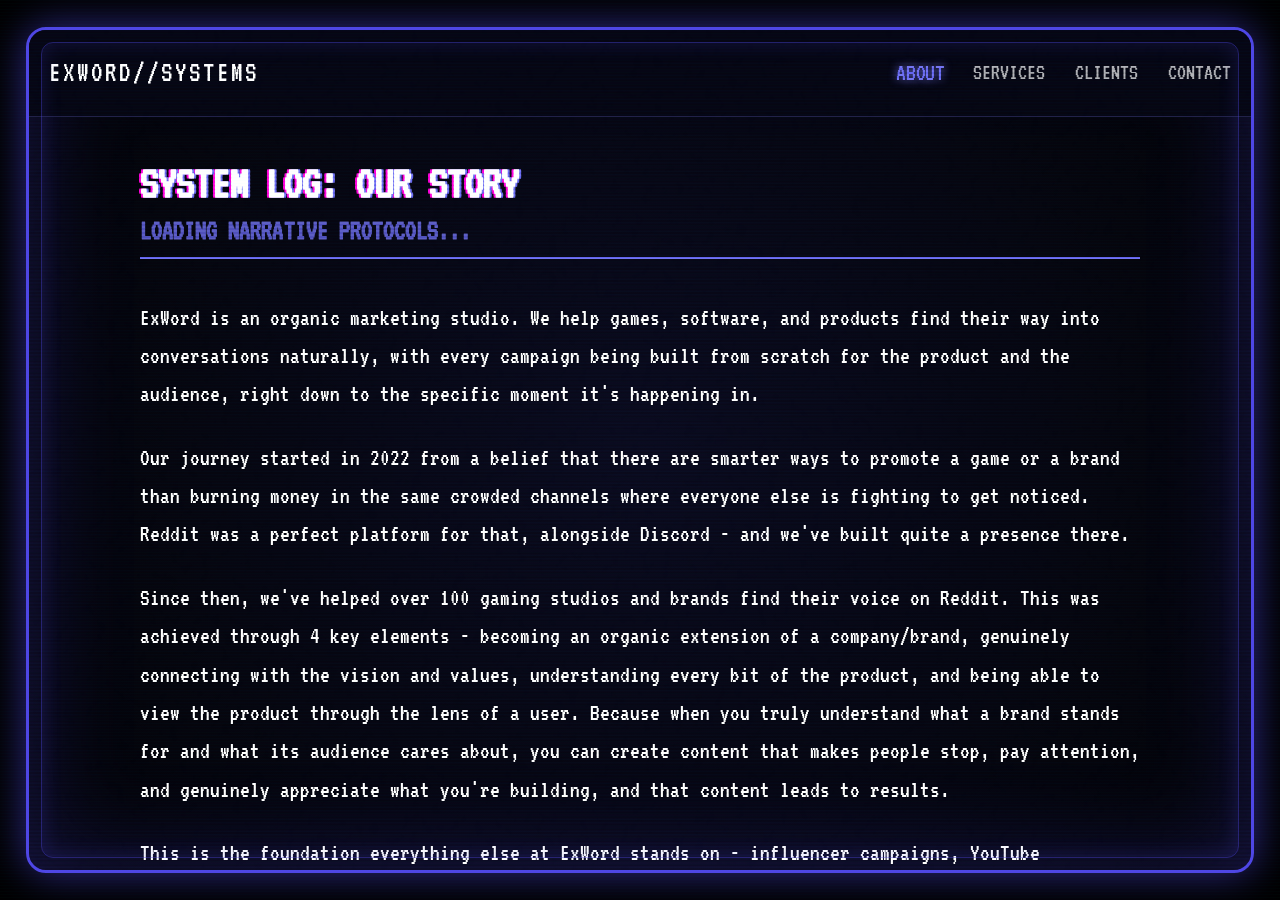
<file: about.html>
<!DOCTYPE html>
<html lang="en">

<head>
    <meta charset="UTF-8">
    <meta name="viewport" content="width=device-width, initial-scale=1.0">
    <title>ExWord - About Us</title>
    <link rel="icon" type="image/svg+xml" href="assets/Logo.svg">
    <!-- Fonts -->
    <link rel="preconnect" href="https://fonts.googleapis.com">
    <link rel="preconnect" href="https://fonts.gstatic.com" crossorigin>
    <link href="https://fonts.googleapis.com/css2?family=VT323&display=swap" rel="stylesheet">
    <link rel="stylesheet" href="styles.min.css?v=1.0">

    <style>
        /* INLINE STYLES FOR RETRO SLIDESHOW CONTENT - BLUE THEME */

        /* Force Pixelated Rendering globally for this page */
        * {
            font-family: 'VT323', monospace !important;
            -webkit-font-smoothing: none !important;
            -moz-osx-font-smoothing: none !important;
            text-rendering: optimizeSpeed !important;
        }

        /* Layout Structure */
        .tv-layout-wrapper {
            display: flex;
            flex-direction: column;
            height: 100vh;
            /* Full viewport height inside the TV container */
            position: relative;
            z-index: 10;
        }

        .tv-content-scrollable {
            flex: 1;
            overflow-y: auto;
            padding: 40px;
            padding-bottom: 20px;
            scrollbar-width: thin;
            scrollbar-color: #7575f2 #050510;
        }

        /* Scrollbar styling for Retro Feel */
        .tv-content-scrollable::-webkit-scrollbar {
            width: 10px;
        }

        .tv-content-scrollable::-webkit-scrollbar-track {
            background: #050510;
        }

        .tv-content-scrollable::-webkit-scrollbar-thumb {
            background: #7575f2;
            border: 2px solid #050510;
        }

        .tv-slide {
            display: none;
            /* Hidden by default */
            flex-direction: column;
            gap: 20px;
            max-width: 1000px;
            margin: 0 auto;
            animation: fadeInSlide 0.5s ease-out;
        }

        .tv-slide.active {
            display: flex;
        }

        @keyframes fadeInSlide {
            from {
                opacity: 0;
                transform: translateY(10px);
            }

            to {
                opacity: 1;
                transform: translateY(0);
            }
        }

        /* Footer Controls Area */
        .tv-footer-controls {
            flex-shrink: 0;
            padding: 20px;
            display: flex;
            justify-content: center;
            align-items: center;
            background: rgba(5, 5, 20, 0.9);
            border-top: 1px solid rgba(117, 117, 242, 0.3);
            position: relative;
            z-index: 20;
        }

        /* Text Styling */
        .retro-title {
            color: #ffffff;
            font-size: 3rem;
            margin-bottom: 20px;
            text-transform: uppercase;
            text-shadow: 2px 0 #7575f2, -2px 0 #ff00de;
            /* Glitch Shadow */
            border-bottom: 2px solid #7575f2;
            padding-bottom: 10px;
            animation: textGlitch 3s infinite alternate;
        }

        @keyframes textGlitch {
            0% {
                text-shadow: 2px 0 #7575f2, -2px 0 #ff00de;
            }

            20% {
                text-shadow: -2px 0 #7575f2, 2px 0 #ff00de;
            }

            40% {
                text-shadow: 2px 0 #ff00de, -2px 0 #7575f2;
            }

            100% {
                text-shadow: 2px 0 #7575f2, -2px 0 #ff00de;
            }
        }

        .retro-title small {
            font-size: 0.6em;
            opacity: 0.8;
            display: block;
            margin-top: 5px;
            text-shadow: none;
            color: #7575f2;
        }

        .retro-text {
            color: #ffffff !important;
            /* Force White */
            font-size: 1.5rem;
            line-height: 1.6;
            text-shadow: 0 0 1px rgba(0, 0, 0, 0.5);
            /* Slight shadow for contrast against scanlines */
            opacity: 1 !important;
        }

        .retro-text p {
            margin-bottom: 25px;
            color: #ffffff !important;
            opacity: 1 !important;
        }

        /* Buttons */
        .retro-btn {
            background: rgba(117, 117, 242, 0.1);
            border: 2px solid #7575f2;
            color: #ffffff;
            font-size: 1.6rem;
            padding: 12px 35px;
            cursor: pointer;
            text-transform: uppercase;
            margin-top: 30px;
            margin-bottom: 20px;
            /* Spacer */
            align-self: flex-start;
            transition: all 0.2s;
            text-decoration: none;
            display: inline-block;
            position: relative;
            overflow: hidden;
            box-shadow: 0 0 10px rgba(117, 117, 242, 0.3);
        }

        .retro-btn:hover {
            background: #7575f2;
            color: #fff;
            box-shadow: 0 0 20px rgba(117, 117, 242, 0.8);
            text-shadow: 0 0 5px #fff;
        }

        /* Values Grid */
        .retro-grid {
            display: grid;
            grid-template-columns: 1fr;
            gap: 30px;
        }

        @media (min-width: 768px) {
            .retro-grid {
                grid-template-columns: 1fr 1fr;
            }
        }

        .retro-card {
            border: 1px solid rgba(117, 117, 242, 0.3);
            padding: 25px;
            background: rgba(10, 10, 30, 0.6);
            transition: transform 0.3s;
        }

        .retro-card:hover {
            transform: translateY(-5px);
            border-color: #7575f2;
            box-shadow: 0 0 15px rgba(117, 117, 242, 0.2);
        }

        .retro-card h2 {
            color: #7575f2;
            font-size: 2rem;
            margin-bottom: 10px;
            border-bottom: 1px solid rgba(117, 117, 242, 0.2);
            padding-bottom: 5px;
        }

        .retro-card p {
            color: #ffffff;
            /* White text */
            font-size: 1.3rem;
            line-height: 1.4;
            opacity: 0.9;
        }

        /* Timeline */
        .retro-timeline {
            display: flex;
            flex-direction: column;
            gap: 40px;
            position: relative;
            padding-left: 20px;
            border-left: 2px solid rgba(117, 117, 242, 0.3);
            margin-left: 10px;
        }

        .timeline-entry {
            position: relative;
            padding-left: 30px;
            opacity: 0;
            animation: slideInRight 1.5s forwards;
        }

        .timeline-entry::before {
            content: '';
            position: absolute;
            left: -27px;
            /* Align with line center */
            top: 8px;
            width: 12px;
            height: 12px;
            background: #050510;
            border: 2px solid #7575f2;
            box-shadow: 0 0 5px #7575f2;
            border-radius: 50%;
        }

        .timeline-entry:hover::before {
            background: #7575f2;
        }

        .timeline-entry:nth-child(1) {
            animation-delay: 0.5s;
        }

        .timeline-entry:nth-child(2) {
            animation-delay: 1.5s;
        }

        .timeline-entry:nth-child(3) {
            animation-delay: 2.5s;
        }

        .timeline-entry:nth-child(4) {
            animation-delay: 3.5s;
        }

        @keyframes slideInRight {
            from {
                opacity: 0;
                transform: translateX(-20px);
            }

            to {
                opacity: 1;
                transform: translateX(0);
            }
        }

        .timeline-year {
            font-size: 2.2rem;
            color: #ffffff;
            font-weight: bold;
            display: block;
            text-shadow: 0 0 5px rgba(117, 117, 242, 0.8);
        }

        .timeline-title {
            font-size: 1.6rem;
            color: #7575f2;
            text-transform: uppercase;
            margin-bottom: 5px;
        }

        /* Founder Layout */
        .founder-layout {
            display: flex;
            flex-direction: column;
            gap: 40px;
        }

        @media (min-width: 900px) {
            .founder-layout {
                flex-direction: row;
                align-items: center;
            }
        }

        .founder-retro-visual {
            position: relative;
            width: 100%;
            max-width: 350px;
            aspect-ratio: 3/4;
            border: 2px solid #7575f2;
            padding: 5px;
            background: rgba(10, 10, 30, 0.8);
            box-shadow: 0 0 20px rgba(117, 117, 242, 0.4);
            flex-shrink: 0;
        }

        .founder-img {
            width: 100%;
            height: 100%;
            object-fit: cover;
            display: block;
            filter: contrast(1.1) brightness(0.9) grayscale(20%);
        }

        .founder-glitch {
            position: absolute;
            top: 0;
            left: 0;
            width: 100%;
            height: 100%;
            object-fit: cover;
            opacity: 0;
            pointer-events: none;
            mix-blend-mode: hard-light;
            filter: sepia(1) hue-rotate(190deg) saturate(3) brightness(1.2);
            animation: blueGlitch 4s infinite;
        }

        @keyframes blueGlitch {

            0%,
            90% {
                opacity: 0;
            }

            91% {
                opacity: 0.8;
                transform: translate(-2px, 0);
            }

            92% {
                opacity: 0.3;
                transform: translate(2px, 0);
            }

            95% {
                opacity: 0.6;
                transform: translate(0, 2px);
                filter: sepia(1) hue-rotate(190deg) saturate(5);
            }

            96% {
                opacity: 0;
            }
        }

        /* Navbar Updates for Retro */
        .tv-navbar {
            display: flex;
            justify-content: space-between;
            align-items: center;
            padding: 20px;
            border-bottom: 1px solid rgba(117, 117, 242, 0.3);
            background: rgba(5, 5, 20, 0.95);
            position: relative;
            z-index: 100;
            flex-shrink: 0;
        }

        .tv-logo-link {
            color: #ffffff;
            font-size: 1.8rem;
            text-decoration: none;
            text-transform: uppercase;
            letter-spacing: 2px;
        }

        .tv-logo-link:hover {
            color: #7575f2;
            text-shadow: 0 0 10px #7575f2;
        }

        .tv-nav-links {
            display: flex;
            gap: 30px;
        }

        .tv-nav-link {
            color: rgba(255, 255, 255, 0.7);
            font-size: 1.4rem;
            text-decoration: none;
            text-transform: uppercase;
            transition: 0.3s;
        }

        .tv-nav-link:hover,
        .tv-nav-link.active {
            color: #7575f2;
            text-shadow: 0 0 8px #7575f2;
            transform: scale(1.1);
        }

        /* Progress Dots (Now in Footer) */
        .slide-progress {
            display: flex;
            gap: 15px;
        }

        .progress-dot {
            width: 12px;
            height: 12px;
            background: rgba(117, 117, 242, 0.3);
            border: 1px solid #7575f2;
            transform: rotate(45deg);
            transition: all 0.3s;
        }

        .progress-dot.active {
            background: #7575f2;
            box-shadow: 0 0 10px #7575f2;
            transform: rotate(45deg) scale(1.2);
        }

        /* Mobile Adjustments */
        @media (max-width: 768px) {
            .tv-nav-links {
                display: none;
            }

            .founder-layout {
                flex-direction: column;
            }

            .retro-title {
                font-size: 2rem;
            }

            .tv-content-scrollable {
                padding: 20px;
                overflow-x: hidden;
            }

            /* Center all Slide Buttons on Mobile */
            .tv-slide .retro-btn {
                align-self: center !important;
                margin-left: auto !important;
                margin-right: auto !important;
                text-align: center !important;
            }

            /* Fix CTA Buttons Mobile Layout */
            .cta-buttons {
                flex-direction: column !important;
                align-items: center !important;
                gap: 15px !important;
                margin-top: 30px !important;
            }

            .cta-buttons .retro-btn {
                width: 100% !important;
                max-width: 100% !important;
                box-sizing: border-box !important;
                font-size: 1.4rem !important;
                /* Reduce inline font size */
                margin: 0 !important;
                text-align: center;
                display: flex;
                justify-content: center;
                align-items: center;
                white-space: normal;
                /* Allow text wrap if needed */
            }
        }
    </style>
</head>

<body class="about-glitch-page">

    <div class="tv-screen-container">
        <!-- Reusing existing CSS classes for Noise/Scanlines -->
        <div class="scanline-layer"></div>
        <div class="noise-layer"></div>

        <!-- Flex Layout Wrapper -->
        <div class="tv-layout-wrapper">

            <!-- Navbar -->
            <nav class="tv-navbar">
                <a href="index.html" class="tv-logo-link">EXWORD//SYSTEMS</a>
                <div class="tv-nav-links">
                    <a href="about.html" class="tv-nav-link active">ABOUT</a>
                    <a href="services.html" class="tv-nav-link">SERVICES</a>
                    <a href="index.html#projects" class="tv-nav-link">CLIENTS</a>
                    <a href="index.html#contact" class="tv-nav-link">CONTACT</a>
                </div>
            </nav>

            <!-- Scrollable Content Area -->
            <div class="tv-content-scrollable">

                <!-- SLIDE 1: STORY -->
                <div id="slide-story" class="tv-slide active">
                    <h1 class="retro-title">SYSTEM LOG: OUR STORY <small>Loading narrative protocols...</small></h1>
                    <div class="retro-text">
                        <p>ExWord is an organic marketing studio. We help games, software, and products find their way
                            into conversations naturally, with every campaign being built from scratch for the product
                            and the audience, right down to the specific moment it's happening in.</p>
                        <p>Our journey started in 2022 from a belief that there are smarter ways to promote a game or a
                            brand than burning money in the same crowded channels where everyone else is fighting to get
                            noticed. Reddit was a perfect platform for that, alongside Discord - and we've built quite a
                            presence there.</p>
                        <p>Since then, we've helped over 100 gaming studios and brands find their voice on Reddit. This
                            was achieved through 4 key elements - becoming an organic extension of a company/brand,
                            genuinely connecting with the vision and values, understanding every bit of the product, and
                            being able to view the product through the lens of a user. Because when you truly understand
                            what a brand stands for and what its audience cares about, you can create content that makes
                            people stop, pay attention, and genuinely appreciate what you're building, and that content
                            leads to results.</p>
                        <p>This is the foundation everything else at ExWord stands on - influencer campaigns, YouTube
                            marketing, TikTok channel growth, Discord community management, and brand building. Instead
                            of competing in expensive spaces where everyone is shouting over each other and people
                            already have their guard up, we design out-of-the-box strategies and focus on the places
                            where your audience spends their downtime; where they go to unwind, learn, and talk about
                            the things they care about - and where they're actually open to discovering something new.
                        </p>
                        <p>We've helped our clients reach over 200 million players and users, contributed to more than
                            10 million game copies sold and over 2 million downloads, and worked with 90+ studios and
                            brands worldwide, 80+ of them game projects, the rest from SaaS, software, and other spaces.
                        </p>
                    </div>
                    <!-- Button to next slide -->
                    <button class="retro-btn" onclick="showSlide('slide-values', 2)">>> INITIATE CORE VALUES</button>
                </div>

                <!-- SLIDE 2: VALUES -->
                <div id="slide-values" class="tv-slide">
                    <h1 class="retro-title">CORE VALUES <small>Principles guiding system operations</small></h1>
                    <div class="retro-grid">
                        <div class="retro-card">
                            <h2>AUTHENTICITY FIRST</h2>
                            <p>We believe genuine connections with gaming communities create lasting impact. Honest,
                                high-quality storytelling that resonates with players.</p>
                        </div>
                        <div class="retro-card">
                            <h2>GAMERS UNDERSTANDING GAMERS</h2>
                            <p>Our team lives and breathes gaming culture. We understand what motivates gamers because
                                we are lifelong gamers ourselves.</p>
                        </div>
                        <div class="retro-card">
                            <h2>RESULTS-DRIVEN CREATIVITY</h2>
                            <p>Creativity is nothing without impact. Every concept we create is guided by data, shaped
                                by insight, and executed with creativity.</p>
                        </div>
                        <div class="retro-card">
                            <h2>COMMUNITY-CENTRIC APPROACH</h2>
                            <p>We connect players, drive player-studio bonding, and build lasting relationships within
                                the gaming communities.</p>
                        </div>
                    </div>
                    <button class="retro-btn" onclick="showSlide('slide-journey', 3)">>> LOAD TIMELINE_DATA</button>
                </div>

                <!-- SLIDE 3: JOURNEY (TIMELINE) -->
                <div id="slide-journey" class="tv-slide">
                    <h1 class="retro-title">SYSTEM HISTORY <small>Temporal Data Log</small></h1>
                    <div class="retro-timeline">
                        <!-- 2022 -->
                        <div class="timeline-entry">
                            <span class="timeline-year">2022</span>
                            <h2 class="timeline-title">The Beginning</h2>
                            <p class="retro-text" style="font-size: 1.2rem;">Founded by a veteran of gaming marketing
                                with a mission to help indie studios grow and thrive. Our first project achieved
                                300,000+ copies sold.</p>
                        </div>
                        <!-- 2023 -->
                        <div class="timeline-entry">
                            <span class="timeline-year">2023</span>
                            <h2 class="timeline-title">Community Growth</h2>
                            <p class="retro-text" style="font-size: 1.2rem;">Expanded our team and community, built
                                lasting collaborations with content creators, and launched our signature organic social
                                media marketing methodology.</p>
                        </div>
                        <!-- 2024 -->
                        <div class="timeline-entry">
                            <span class="timeline-year">2024</span>
                            <h2 class="timeline-title">Global Expansion</h2>
                            <p class="retro-text" style="font-size: 1.2rem;">Partnered with 20+ game dev studios
                                worldwide. Developed the tiered influencer system and advanced analytics platform.</p>
                        </div>
                        <!-- 2025 -->
                        <div class="timeline-entry">
                            <span class="timeline-year">2025</span>
                            <h2 class="timeline-title">Industry Leadership</h2>
                            <p class="retro-text" style="font-size: 1.2rem;">Widely recognized for our expertise in
                                authentic game marketing and organic community engagement, with a rich experience of
                                working on over 80 gaming projects. Expanded our services to include Content Creation
                                and TikTok Campaigns.</p>
                        </div>
                        <!-- NOW -->
                        <div class="timeline-entry">
                            <span class="timeline-year">NOW</span>
                            <h2 class="timeline-title">Ready for Impact</h2>
                            <p class="retro-text" style="font-size: 1.2rem;">Deploying full-scale marketing operations
                                for the next generation of hit games. We are ready to help you build your legacy.</p>
                        </div>
                    </div>
                    <button class="retro-btn" onclick="showSlide('slide-founder', 4)">>> VIEW ADMIN PROFILE</button>
                </div>

                <!-- SLIDE 4: FOUNDER -->
                <div id="slide-founder" class="tv-slide">
                    <h1 class="retro-title">ADMIN PROFILE <small>Ognjen Srdanović</small></h1>
                    <div class="founder-layout">
                        <div class="founder-retro-text" style="flex: 1;">
                            <h2 class="retro-title" style="font-size: 2rem; border-color: rgba(117,117,242,0.5);">CEO &
                                FOUNDER</h2>
                            <div class="retro-text">
                                <p>With a Master's degree in Philosophy and a lifelong passion for gaming, building a
                                    career in gaming marketing felt like a natural evolution. The analytical mindset and
                                    creative problem-solving I developed during my years of studying philosophy became
                                    invaluable tools in crafting unique, out-of-the-box methods for connecting with
                                    gaming communities. Combined with my deep love for video games, that foundation
                                    continues to fuel every campaign with purpose and authenticity.</p>
                                <p>I've always believed that every gamer deserves to find their perfect game - and every
                                    game deserves to reach the audience that will truly appreciate it. That belief
                                    became the cornerstone of ExWord: understanding the desires of players searching for
                                    their next virtual world, and the qualities within each game that make it special.
                                </p>
                                <p>Since founding ExWord, I've had the privilege of leading campaigns for more than 60
                                    game studios worldwide, helping them reach over 90 million gamers and drive more
                                    than 5 million copies sold - and I'd love to see how we could elevate your game
                                    next.</p>
                            </div>
                        </div>

                        <div class="founder-retro-visual">
                            <img src="assets/ognjen-srdanovic-CU4y9-B9.jpg" alt="Ognjen" class="founder-img">
                            <!-- Glitch Overlay Image -->
                            <img src="assets/ognjen-dither.png" alt="Glitch" class="founder-glitch">
                        </div>
                    </div>
                    <button class="retro-btn" onclick="showSlide('slide-cta', 5)">>> INITIATE CONTACT</button>
                </div>

                <!-- SLIDE 5: CTA -->
                <div id="slide-cta" class="tv-slide">
                    <div style="text-align: center; margin-top: 50px;">
                        <h1 class="retro-title" style="border: none; font-size: 4rem; text-shadow: 0 0 20px #7575f2;">
                            Let's Write Your Success Story</h1>
                        <p class="retro-text" style="margin: 0 auto; text-align: center;">Ready to partner with a team
                            that deeply understands gaming culture? Let's discuss how we can help your game find its
                            community.</p>

                        <div class="cta-buttons"
                            style="display: flex; gap: 30px; justify-content: center; margin-top: 50px;">
                            <a href="https://calendly.com/exword/discovery-session" class="retro-btn"
                                style="font-size: 1.8rem;">START
                                CONVERSATION</a>
                            <a href="services.html" class="retro-btn"
                                style="font-size: 1.8rem; background: transparent; border-color: #fff;">EXPLORE
                                SERVICES</a>
                        </div>
                    </div>
                </div>

            </div> <!-- End Scrollable Content -->

            <!-- Footer for Progress Indicators -->
            <div class="tv-footer-controls">
                <div class="slide-progress">
                    <div class="progress-dot active" id="dot-1"></div>
                    <div class="progress-dot" id="dot-2"></div>
                    <div class="progress-dot" id="dot-3"></div>
                    <div class="progress-dot" id="dot-4"></div>
                    <div class="progress-dot" id="dot-5"></div>
                </div>
            </div>

        </div> <!-- End Layout Wrapper -->
    </div>

    <script src="script.min.js?v=1.0" defer></script>
    <script>
        // Inline script to handle slide switching
        window.showSlide = function (slideId, step) {
            // Hide all active slides
            const slides = document.querySelectorAll('.tv-slide');
            slides.forEach(s => s.classList.remove('active'));

            // Show target
            const target = document.getElementById(slideId);
            if (target) {
                target.classList.add('active');
                // Scroll to top of content
                document.querySelector('.tv-content-scrollable').scrollTop = 0;
            }

            // Update dots
            document.querySelectorAll('.progress-dot').forEach(d => d.classList.remove('active'));
            if (step) {
                document.getElementById('dot-' + step).classList.add('active');
            }
        }
    </script>
</body>

</html>
</file>
<file: styles.min.css>
/* ================================
   CSS Custom Properties (Design Tokens)
   ================================ */
:root {
    /* Colors - Purple Gaming Theme - UPDATED for AA Contrast */
    --color-primary: #4F46E5;
    /* Darker Indigo for >4.5:1 contrast with white */
    --color-primary-light: #818CF8;
    --color-primary-dark: #4338CA;
    --color-accent: #3730A3;

    /* Backgrounds */
    --bg-dark: #080816;
    --bg-darker: #050510;
    --bg-light: #f5f5f7;
    --bg-card: rgba(20, 20, 40, 0.6);
    --bg-card-light: #ffffff;
    --bg-glass: rgba(79, 70, 229, 0.1);

    /* Text */
    --text-primary: #ffffff;
    --text-secondary: rgba(255, 255, 255, 0.9);
    /* Increased opacity for contrast */
    --text-muted: rgba(255, 255, 255, 0.7);
    --text-dark: #080816;
    --text-dark-secondary: #444444;
    /* Darkened from #666 for better visibility */

    /* Gradients */
    --gradient-primary: linear-gradient(135deg, #4F46E5 0%, #818CF8 50%, #4338CA 100%);
    --gradient-dark: linear-gradient(180deg, #080816 0%, #0a0a1a 100%);
    --gradient-glow: radial-gradient(circle at center, rgba(117, 117, 242, 0.3) 0%, transparent 70%);

    /* Typography */
    --font-primary: 'Montserrat', sans-serif;
    --font-heading: 'Montserrat', sans-serif;
    --font-subheading: 'Montserrat', sans-serif;

    /* Spacing */
    --space-xs: 0.5rem;
    --space-sm: 1rem;
    --space-md: 1.5rem;
    --space-lg: 2rem;
    --space-xl: 3rem;
    --space-2xl: 5rem;
    --space-3xl: 10rem;
    /* 160px */

    /* Section Spacing (Polished Formula) */
    --padding-mobile: 80px;
    --padding-tablet: 120px;
    --padding-desktop: 160px;

    /* Border Radius */
    --radius-sm: 4px;
    --radius-md: 8px;
    --radius-lg: 12px;
    --radius-xl: 20px;
    --radius-full: 9999px;

    /* Transitions */
    --transition-fast: 150ms ease;
    --transition-base: 300ms ease;
    --transition-slow: 500ms ease;
    --transition-bounce: 500ms cubic-bezier(0.68, -0.55, 0.265, 1.55);

    /* Shadows */
    --shadow-sm: 0 2px 10px rgba(0, 0, 0, 0.3);
    --shadow-md: 0 4px 20px rgba(0, 0, 0, 0.4);
    --shadow-lg: 0 10px 40px rgba(0, 0, 0, 0.5);
    --shadow-glow: 0 0 40px rgba(117, 117, 242, 0.4);

    /* Layout */
    --max-width: 1400px;
    --max-width-hero: 1400px;
    --nav-height: 80px;

    /* Typography Line Heights */
    --line-height-header: 1.1;
    --line-height-body: 1.6;
}

/* ================================
   Reset & Base Styles
   ================================ */
*,
*::before,
*::after {
    margin: 0;
    padding: 0;
    box-sizing: border-box;
}

html {
    scroll-behavior: smooth;
    font-size: 16px;
    scroll-snap-type: y proximity;
}

body {
    font-family: var(--font-primary);
    background-color: var(--bg-light);
    color: var(--text-dark);
    line-height: var(--line-height-body);
    overflow-x: hidden;
    position: relative;
    z-index: 0;
    /* Create stacking context */
}

/* Rough Paper Texture Overlay */
.paper-texture {
    position: fixed;
    top: 0;
    left: 0;
    width: 100%;
    height: 100%;
    z-index: -1;
    /* Apply user's requested filter */
    filter: url(#roughpaper);
    /* Make it subtle and blend with background color */
    opacity: 0.4;
    mix-blend-mode: multiply;
    pointer-events: none;
    background: #ffffff;
    /* Base for filter to act on */
}

/* Scanlines Effect */
body::before {
    content: "";
    position: fixed;
    top: 0;
    left: 0;
    width: 100%;
    height: 100%;
    background: repeating-linear-gradient(0deg,
            transparent,
            transparent 2px,
            rgba(0, 240, 255, 0.03) 3px);
    pointer-events: none;
    z-index: 9999;
}

a {
    text-decoration: none;
    color: inherit;
    transition: var(--transition-base);
}

ul,
ol {
    list-style: none;
}

img,
video {
    max-width: 100%;
    max-width: 100%;
    display: block;
}

h1,
.hero-title {
    font-family: var(--font-heading);
    letter-spacing: -0.02em;
    text-transform: uppercase;
    font-weight: 900;
    line-height: var(--line-height-header);
}

h2,
.section-title {
    font-family: var(--font-primary);
    letter-spacing: -0.02em;
    text-transform: none;
    font-weight: 300;
    line-height: 1.2;
    font-size: clamp(2rem, 4vw, 3rem);
}

h3,
h4,
h5,
h6,
.section-subtitle,
.stat-label,
.tab-btn {
    font-family: var(--font-subheading);
    letter-spacing: 0.1em;
    font-weight: 600;
    text-transform: uppercase;
}

/* ================================
   Section Container
   ================================ */
.section-container {
    max-width: var(--max-width);
    margin: 0 auto;
    padding: 0 var(--space-lg);
}

/* ================================
   Navigation
   ================================ */
.navbar {
    position: fixed;
    top: 0;
    left: 0;
    right: 0;
    z-index: 1000;
    padding: var(--space-md) var(--space-lg);
    transition: all 0.4s ease;
    background: transparent;
}

.navbar.scrolled {
    top: var(--space-sm);
    left: var(--space-lg);
    right: var(--space-lg);
    background: rgba(200, 210, 255, 0.25);
    backdrop-filter: blur(20px);
    -webkit-backdrop-filter: blur(20px);
    border-radius: var(--radius-full);
    border: 1px solid rgba(255, 255, 255, 0.3);
    box-shadow: 0 8px 32px rgba(0, 0, 0, 0.15);
    padding: var(--space-sm) var(--space-lg);
}

.navbar.scrolled .nav-link {
    color: var(--text-dark-secondary);
    text-shadow: none;
}

.navbar.scrolled .nav-link:hover {
    color: var(--text-dark);
}

/* Blue brackets on light background */
.navbar.scrolled .nav-link::before,
.navbar.scrolled .nav-link::after {
    color: var(--color-primary);
}

.navbar.scrolled .nav-logo .logo-icon {
    filter: none;
}

.navbar.scrolled .nav-logo .logo-text {
    filter: none;
}

/* Dark section override - keeps glass but uses white text */
.navbar.scrolled.dark-section {
    background: rgba(8, 8, 22, 0.6);
    border: 1px solid rgba(117, 117, 242, 0.3);
}

.navbar.scrolled.dark-section .nav-link {
    color: var(--text-primary);
    text-shadow: none;
}

.navbar.scrolled.dark-section .nav-link:hover {
    color: var(--text-primary);
}

/* White brackets on dark background sections */
.navbar.scrolled.dark-section .nav-link::before,
.navbar.scrolled.dark-section .nav-link::after {
    color: #ffffff;
}

.navbar.scrolled.dark-section .nav-logo .logo-icon,
.navbar.scrolled.dark-section .nav-logo .logo-text {
    filter: brightness(0) invert(1);
}

.nav-container {
    max-width: var(--max-width);
    margin: 0 auto;
    display: flex;
    align-items: center;
    justify-content: space-between;
}

.nav-left,
.nav-right {
    display: flex;
    align-items: center;
    gap: var(--space-lg);
    flex: 1;
}

.nav-right {
    justify-content: flex-end;
}

.nav-link {
    font-family: var(--font-subheading);
    font-size: 0.85rem;
    font-weight: 600;
    color: var(--text-primary);
    position: relative;
    padding: var(--space-xs) 0;
    text-shadow: 0 1px 3px rgba(0, 0, 0, 0.3);
    transition: all 0.5s ease;
    /* Slower active transition */
    letter-spacing: 0.1em;
    text-transform: uppercase;
}

/* Remove Underline */
.nav-link::after {
    display: none;
}

.nav-link:hover {
    color: #ffffff;
}

/* Bracket Hover Effect */
.nav-link::before {
    content: '[';
    display: inline-block;
    opacity: 0;
    transform: translateX(10px);
    transition: all 0.3s ease;
    margin-right: 5px;
    color: #ffffff;
}

.nav-link:hover::before {
    opacity: 1;
    transform: translateX(0);
}

.nav-link::after {
    /* Redefine for right bracket */
    content: ']';
    display: inline-block;
    opacity: 0;
    transform: translateX(-10px);
    transition: all 0.3s ease;
    margin-left: 5px;
    color: #ffffff;
    width: auto;
    height: auto;
    background: none;
    position: static;
}

.nav-link:hover::after {
    display: inline-block;
    opacity: 1;
    transform: translateX(0);
    width: auto;
}

.nav-cta {
    background: var(--color-primary);
    padding: var(--space-xs) var(--space-md);
    border-radius: var(--radius-full);
    color: #ffffff !important;
    border: 1px solid rgba(255, 255, 255, 0.1);
    transition: all 0.3s ease;
}

.nav-cta::before,
.nav-cta::after {
    display: none !important;
    content: none !important;
}

.nav-cta:hover {
    background: var(--color-primary-dark);
    transform: translateY(-2px);
    box-shadow: 0 4px 12px rgba(83, 83, 229, 0.3);
}

.nav-logo {
    display: flex;
    flex-direction: column;
    align-items: center;
    gap: 4px;
    flex-shrink: 0;
}

.nav-logo .logo-icon {
    height: 32px;
    width: auto;
    filter: brightness(0) invert(1);
    transition: filter 0.4s ease;
}

.nav-logo .logo-text {
    height: 14px;
    width: auto;
    filter: brightness(0) invert(1);
    transition: filter 0.4s ease;
}

/* ================================
   Section Spacing (Global)
   ================================ */
section {
    padding-top: var(--padding-mobile);
    padding-bottom: var(--padding-mobile);
}

@media (min-width: 768px) {
    section {
        padding-top: var(--padding-tablet);
        padding-bottom: var(--padding-tablet);
    }
}

@media (min-width: 1024px) {
    section {
        padding-top: var(--padding-desktop);
        padding-bottom: var(--padding-desktop);
    }
}

/* ================================
   Hero Section - Full Screen Video
   ================================ */
.hero {
    min-height: 100vh;
    height: 100vh;
    position: relative;
    display: flex;
    align-items: center;
    justify-content: center;
    overflow: hidden;
    scroll-snap-align: start;
    cursor: url('assets/cursor_sword.svg') 0 0, auto;
}

.hero a,
.hero button,
.hero .btn {
    cursor: url('assets/cursor_sword.svg') 0 0, pointer;
}

.hero-video-wrapper {
    position: absolute;
    top: 0;
    left: 0;
    width: 100%;
    height: 100%;
    z-index: 0;
}

.hero-video {
    width: 100%;
    height: 100%;
    object-fit: cover;
}

.video-overlay {
    position: absolute;
    top: 0;
    left: 0;
    width: 100%;
    height: 100%;
    /* Removed overlay to keep video fully visible */
    background: transparent;
    pointer-events: none;
    z-index: 1;
}

.hero::after {
    content: '';
    position: absolute;
    bottom: 0;
    left: 0;
    width: 100%;
    height: 200px;
    /* Visible gradient at bottom of hero */
    background: linear-gradient(to bottom,
            transparent 0%,
            rgba(245, 245, 247, 0.1) 30%,
            rgba(245, 245, 247, 0.4) 60%,
            rgba(245, 245, 247, 0.75) 85%,
            #f5f5f7 100%);
    z-index: 2;
    pointer-events: none;
}

.hero-content {
    text-align: center;
    max-width: 1200px;
    margin: 0 auto;
    padding: 0 var(--space-lg);
    position: relative;
    z-index: 3;
    animation: fadeInUp 1s ease-out;
}

@keyframes fadeInUp {
    from {
        opacity: 0;
        transform: translateY(40px);
    }

    to {
        opacity: 1;
        transform: translateY(0);
    }
}

.hero-title {
    font-family: var(--font-primary);
    font-size: clamp(2rem, 4vw, 3.5rem);
    font-weight: 600;
    /* Increased weight */
    line-height: 1.3;
    letter-spacing: -0.01em;
    margin-bottom: var(--space-lg);
    color: #ffffff;
    /* Pure white */
    /* Strong text shadow for contrast without overlay */
    text-shadow:
        0 2px 4px rgba(0, 0, 0, 0.9),
        0 8px 32px rgba(0, 0, 0, 0.8),
        0 0 10px rgba(0, 0, 0, 0.5);
    max-width: 100%;
    margin-left: auto;
    margin-right: auto;
}

.cta-heading {
    font-size: clamp(1.5rem, 3vw, 2.25rem);
    font-family: var(--font-primary);
    font-weight: 400;
    font-style: normal;
    text-transform: none;
    line-height: 1.3;
    letter-spacing: -0.01em;
    margin-bottom: var(--space-md);
    color: var(--text-primary);
}

.cta-subheading {
    font-size: 1rem;
    font-family: var(--font-primary);
    font-weight: 400;
    color: var(--text-secondary);
    line-height: 1.6;
    margin-bottom: var(--space-xl);
    max-width: 500px;
    margin-left: auto;
    margin-right: auto;
}

.consultation-cta {
    padding: var(--space-xl) var(--space-lg);
}

.cta-card-container {
    background: var(--bg-dark);
    border-radius: var(--radius-xl);
    padding: var(--space-3xl) var(--space-xl);
    text-align: center;
    max-width: 900px;
    margin: 0 auto;
}

.cta-button-sched {
    display: inline-flex;
    align-items: center;
    justify-content: center;
    background: var(--color-primary);
    color: #ffffff;
    padding: 12px 32px;
    border-radius: 4px;
    /* Boxy pixel style */
    font-family: 'VT323', monospace;
    font-size: 1.5rem;
    font-weight: 500;
    line-height: 1;
    text-transform: uppercase;
    letter-spacing: 1px;
    transition: all 0.2s ease;
    box-shadow: 0 4px 0 rgba(0, 0, 0, 0.2);
    /* Pixel-art pressed effect shadow */
    margin-top: var(--space-md);
}

.cta-button-sched:hover {
    background: var(--color-primary-light);
    transform: translateY(2px);
    /* Press down effect */
    box-shadow: 0 2px 0 rgba(0, 0, 0, 0.2);
}



.title-line {
    display: block;
}

.title-highlight {
    display: block;
    color: var(--text-primary);
    font-weight: inherit;
}

.hero-subtitle {
    font-size: 0.95rem;
    color: #ffffff;
    /* maximize contrast */
    font-weight: 500;
    /* thicker text */
    max-width: 600px;
    margin: var(--space-lg) auto var(--space-xl);
    line-height: 1.6;
    animation: fadeInUp 1s ease-out 0.2s backwards;
    /* Strong shadow */
    text-shadow:
        0 2px 4px rgba(0, 0, 0, 0.9),
        0 4px 12px rgba(0, 0, 0, 0.7);
}

.hero-buttons {
    display: flex;
    gap: var(--space-md);
    justify-content: center;
    flex-wrap: wrap;
    animation: fadeInUp 1s ease-out 0.4s backwards;
}

/* ================================
   Buttons
   ================================ */
.btn {
    display: inline-flex;
    align-items: center;
    justify-content: center;
    gap: var(--space-xs);
    padding: var(--space-sm) var(--space-lg);
    font-size: 0.875rem;
    font-weight: 500;
    border-radius: var(--radius-full);
    cursor: pointer;
    transition: var(--transition-base);
    border: none;
    outline: none;
    letter-spacing: 0.02em;
}

.btn-primary {
    background: #ffffff;
    color: #1a1a1a;
    border: none;
    font-weight: 600;
}

.btn-primary:hover {
    background: #f0f0f0;
    color: var(--color-accent);
    transform: translateY(-2px);
    box-shadow: 0 0 20px rgba(255, 255, 255, 0.4);
}

.btn-secondary {
    background: rgba(255, 255, 255, 0.1);
    color: #fff;
    border: 1px solid rgba(255, 255, 255, 0.4);
    backdrop-filter: blur(4px);
}

.btn-secondary:hover {
    background: rgba(255, 255, 255, 0.2);
    border-color: #fff;
    transform: translateY(-2px);
}

.btn-outline {
    background: transparent;
    color: var(--text-dark);
    border: 2px solid var(--text-dark);
}

.btn-outline:hover {
    background: var(--text-dark);
    color: var(--text-primary);
    transform: translateY(-3px);
}

.btn-large {
    padding: var(--space-lg) var(--space-2xl);
    font-size: 1.1rem;
}

/* ================================
   Scroll Indicator
   ================================ */
.scroll-indicator {
    position: absolute;
    bottom: var(--space-xl);
    left: 0;
    width: 100%;
    display: flex;
    flex-direction: column;
    align-items: center;
    justify-content: center;
    gap: var(--space-sm);
    z-index: 10;
    animation: fadeInUp 1s ease-out 0.6s backwards;
}

.scroll-text {
    font-size: 0.85rem;
    font-weight: 700;
    color: #ffffff;
    text-transform: uppercase;
    letter-spacing: 2px;
}

.scroll-arrow {
    width: 44px;
    height: 44px;
    border: 1.5px solid rgba(255, 255, 255, 0.8);
    border-radius: 50%;
    display: flex;
    align-items: center;
    justify-content: center;
    color: #ffffff;
    background: transparent;
    transition: all 0.3s ease;

    animation: bounce 2s infinite;
}

.scroll-arrow svg {
    transform: rotate(0deg);
}

@keyframes bounce {

    0%,
    20%,
    50%,
    80%,
    100% {
        transform: translateY(0);
    }

    40% {
        transform: translateY(-10px);
    }

    60% {
        transform: translateY(-5px);
    }
}

/* ================================
   Logo Scroll / Marquee
   ================================ */
.logo-scroll {
    /* Transparent to show body texture */
    background: transparent;
    padding: var(--space-2xl) 0 var(--space-lg);
    overflow: hidden;
    scroll-snap-align: start;
}

.logo-scroll-label {
    text-align: center;
    font-size: 0.85rem;
    /* Smaller */
    color: #888899;
    /* Less opacity/gray */
    font-weight: 600;
    margin-bottom: var(--space-lg);
    /* Tighter to logos */
    letter-spacing: 1.5px;
    text-transform: uppercase;
    /* Matching example */
}

.logo-marquee {
    position: relative;
    width: 100%;
    margin-bottom: 0;
    overflow: hidden;
    /* Fade edges with gradient mask */
    -webkit-mask-image: linear-gradient(to right,
            transparent 0%,
            rgba(0, 0, 0, 0.3) 5%,
            black 15%,
            black 85%,
            rgba(0, 0, 0, 0.3) 95%,
            transparent 100%);
    mask-image: linear-gradient(to right,
            transparent 0%,
            rgba(0, 0, 0, 0.3) 5%,
            black 15%,
            black 85%,
            rgba(0, 0, 0, 0.3) 95%,
            transparent 100%);
}

.logo-track {
    display: flex;
    gap: var(--space-3xl);
    animation: marquee 40s linear infinite;
    /* Slower smoothness */
    width: max-content;
}

@keyframes marquee {
    0% {
        transform: translateX(0);
    }

    100% {
        transform: translateX(-50%);
    }
}

.logo-item {
    flex-shrink: 0;
    display: flex;
    align-items: center;
    justify-content: center;
    padding: var(--space-sm) var(--space-md);
    filter: grayscale(100%);
    opacity: 0.5;
    transition: none;
}

.logo-placeholder {
    font-size: 2rem;
    font-weight: 600;
    color: var(--text-dark-secondary);
    white-space: nowrap;
    opacity: 0.8;
}

.logo-placeholder-small {
    font-size: 0.9rem;
    font-weight: 600;
    color: var(--text-dark-secondary);
    white-space: nowrap;
}

/* ================================
   Classic RPG Inventory UI (Clean)
   ================================ */
.inventory-section {
    /* Transparent to show body texture */
    background: transparent;
    padding: var(--space-xl) 0 var(--space-lg);
    color: var(--text-dark);
}

/* Split Header Layout */
.section-header.split-header {
    display: flex;
    justify-content: space-between;
    align-items: flex-start;
    text-align: left;
    /* Reset center align */
    gap: 40px;
    margin-bottom: 20px;
    /* Reduced margin to bring content closer */
    flex-wrap: wrap;
    max-width: 1200px;
    /* Ensure strictly same width as content */
    margin-left: auto;
    margin-right: auto;
}

.section-header.split-header .section-title {
    font-family: var(--font-primary);
    font-size: clamp(2rem, 4vw, 3rem);
    font-weight: 300;
    color: var(--text-dark);
    flex: 1;
    min-width: 280px;
    line-height: 1.2;
    letter-spacing: -0.02em;
    margin: 0;
}

.section-header.split-header .section-description {
    flex: 1.2;
    min-width: 300px;
    text-align: left;
}

.section-header.split-header .section-description p {
    font-size: 1rem;
    color: var(--text-dark-secondary);
    line-height: 1.7;
    margin: 0;
    max-width: 500px;
}

/* Responsive fix for header */
@media (max-width: 768px) {
    .section-header.split-header {
        flex-direction: column;
        text-align: left;
    }

    .section-header.split-header .section-description {
        text-align: left;
    }

    .section-header.split-header .section-description p {
        margin-left: 0;
    }
}

/* Main Container */
.inventory-display.classic-rpg-ui {
    display: flex;
    flex-wrap: wrap;
    justify-content: space-between;
    /* Space between edges */
    align-items: flex-start;
    /* Align top */
    gap: 0;
    max-width: 1200px;
    /* Align matches Header */
    margin: 0 auto;

    /* Removed Box Styling */
    background: transparent;
    border: none;
    box-shadow: none;

    font-family: var(--font-main);
    /* Reset to main font for container */
    overflow: visible;
}

/* Left: Character Art */
.character-panel {
    flex: 0 0 auto;
    /* Stop resizing it weirdly */
    width: 50%;
    /* Take half space roughly */
    min-width: 400px;
    display: flex;
    align-items: flex-start;
    /* Top align */
    justify-content: flex-start;
    /* Left Align */
    background: transparent;
    border: none;
    padding: 0;
    margin-right: 0;
    /* Slight overlap or tightening */
    z-index: 1;
    position: relative;
    /* For absolute logo positioning */
}

.character-bg-logo {
    position: absolute;
    top: 50%;
    left: 50%;
    transform: translate(-50%, -50%) rotate(-5deg);
    width: 800px;
    max-width: none;
    height: auto;
    opacity: 1;
    z-index: -1;
    pointer-events: none;
    /* Tint to purple --color-primary #7575F2 */
    filter: brightness(0) saturate(100%) invert(54%) sepia(90%) saturate(3000%) hue-rotate(220deg) brightness(95%) contrast(95%);
}


/* The Knight Image */
.pixel-art-character {
    width: 100%;
    height: auto;
    max-height: 850px;
    /* Increased to avoid clipping */
    object-fit: contain;
    object-position: left bottom;
    /* Anchor to bottom */

    /* Removed mask-image to prevent cutting off cape/spear */
    /* Removed mask - doing fade via container overlay instead */
    /* Composite Mask: Fades bottom (fog) AND left edge (cape blending) */
    -webkit-mask-image:
        linear-gradient(to bottom, black 70%, transparent 100%),
        linear-gradient(to right, transparent 0%, black 15%, black 100%);
    mask-image:
        linear-gradient(to bottom, black 70%, transparent 100%),
        linear-gradient(to right, transparent 0%, black 15%, black 100%);

    /* Ensure only the intersection of opaque areas remains visible */
    -webkit-mask-composite: source-in;
    mask-composite: intersect;

    filter: drop-shadow(0 10px 30px rgba(0, 0, 0, 0.25));
    /* Adjust margin to align pixel art edge with text */
    margin-left: -50px;
    /* Pull slightly left to create dynamic overlap */
    position: relative;
    z-index: 2;
}

/* Ensure container doesn't clip and no overlays exist */
.character-panel {
    overflow: visible !important;
    position: relative;
}

.character-panel::after,
.character-panel::before {
    content: none !important;
    display: none !important;
    background: none !important;
}

/* Gradient Fade Overlay - Fixes the "broken" mask look by smoothly covering bottom */


/* Removed Hover Effect */

/* Right Panel: Inventory Mesh */
.inventory-main {
    flex: 1;
    min-width: 400px;
    display: flex;
    flex-direction: column;
    align-items: flex-end;
    /* Align Grid to Right Edge */
    padding: 150px 0 0 0;
    /* Adjusted from 280px to center relative to the image */
    background: transparent;
    border: none;
    z-index: 2;
}

/* Removed Header Styles explicitly */
.inventory-header {
    display: none;
}

/* Grid Layout */
.inventory-mesh.grid-hex {
    display: grid;
    /* 3 Columns of 160px width approx */
    grid-template-columns: repeat(3, 160px);
    gap: 15px 15px;
    justify-content: end;
    /* Grid items align right */

    /* Pull grid away from edge, closer to knight */
    margin-right: 120px;

    max-width: none;
}

/* Inventory CTA Button - Aligned with Grid */
.inventory-cta {
    margin-top: 15px;
    /* Was 30px */
    margin-right: 140px;
    /* Align with Hex Grid (120px + slight adjustment for center feel) */
    z-index: 5;
    position: relative;
    display: flex;
    justify-content: flex-end;
}

.hex-link-styled {
    display: inline-flex !important;
    align-items: center !important;
    justify-content: center !important;
    /* Force Center */
    width: auto !important;
    gap: 10px;

    /* Match cta-button-sched (Brown Theme) */
    background: #3C2415 !important;
    color: #F5ECD7 !important;
    padding: 14px 32px !important;
    /* Force Padding */
    border-radius: 6px !important;
    font-family: var(--font-primary) !important;
    font-size: 0.9rem !important;
    /* Reduced from 1rem */
    font-weight: 600 !important;
    text-transform: uppercase;
    letter-spacing: 1.5px !important;
    text-decoration: none !important;
    border: 2px solid #5C3A1E !important;
    box-shadow: 0 4px 15px rgba(60, 36, 21, 0.3) !important;

    transition: all 0.3s ease;
}

.hex-link-styled:hover {
    background: #5C3A1E !important;
    color: #ffffff !important;
    transform: translateY(-2px);
    box-shadow: 0 6px 20px rgba(60, 36, 21, 0.5) !important;
    border-color: #7a4f2e !important;
}

.hex-link-styled::after {
    content: '';
}

/* HEAGON SLOTS */
/* HEAGON SLOTS - Borderless 3D Style */
.inventory-slot.hex-slot {
    width: 160px;
    height: 180px;

    /* Match Section Background with Shine */
    background: linear-gradient(145deg, #ffffff, var(--bg-light, #f5f5f7));

    clip-path: polygon(50% 0%, 100% 25%, 100% 75%, 50% 100%, 0% 75%, 0% 25%);
    -webkit-clip-path: polygon(50% 0%, 100% 25%, 100% 75%, 50% 100%, 0% 75%, 0% 25%);

    border: none;
    position: relative;
    display: flex;
    align-items: center;
    justify-content: center;
    cursor: pointer;
    margin: 0;
    transition: transform 0.2s ease, background 0.2s ease, filter 0.2s ease;

    /* Soft Shadow to define edges */
    filter: drop-shadow(0 5px 15px rgba(0, 0, 0, 0.08));
    box-shadow: none;

    /* Scroll entrance animation */
    opacity: 0;
    transform: scale(0.7) translateY(20px);
}

/* Staggered entrance delays */
.inventory-slot.hex-slot:nth-child(1) {
    transition-delay: 0.1s;
}

.inventory-slot.hex-slot:nth-child(2) {
    transition-delay: 0.2s;
}

.inventory-slot.hex-slot:nth-child(3) {
    transition-delay: 0.3s;
}

.inventory-slot.hex-slot:nth-child(4) {
    transition-delay: 0.4s;
}

.inventory-slot.hex-slot:nth-child(5) {
    transition-delay: 0.5s;
}

.inventory-slot.hex-slot:nth-child(6) {
    transition-delay: 0.6s;
}

/* When visible (triggered by JS) */
.inventory-slot.hex-slot.hex-visible {
    opacity: 1;
    transform: scale(1) translateY(0);
    transition: opacity 0.5s ease, transform 0.5s cubic-bezier(0.34, 1.56, 0.64, 1);
    animation: hexPulse 1.5s ease-in-out 1s 1;
}

/* Gentle pulse to hint clickability */
@keyframes hexPulse {

    0%,
    100% {
        transform: scale(1);
    }

    50% {
        transform: scale(1.05);
    }
}

/* Remove Pseudo-border */
.inventory-slot.hex-slot::before {
    content: none;
    display: none;
}

/* Hover: Gradient Pressed Effect - Updated for Contrast */
.inventory-slot.hex-slot:hover {
    /* Gradient: Brown to Gold */
    background: linear-gradient(to bottom, #3C2415 0%, #C9A96E 100%) !important;

    /* Slight downward movement */
    transform: translateY(2px);
    z-index: 10;

    /* Inner shadow mainly at the top/left to suggest light source is top-left */
    box-shadow: inset 2px 4px 8px rgba(0, 0, 0, 0.3);

    /* Reduced drop shadow closer to surface */
    filter: drop-shadow(0 2px 6px rgba(60, 36, 21, 0.4));
}

/* Invert icons to white on hover */
.inventory-slot.hex-slot:hover img,
.inventory-slot.hex-slot:hover .item-icon-svg {
    filter: brightness(0) invert(1) !important;
    opacity: 1 !important;
    transform: scale(1.1);
    transition: all 0.2s ease;
}



/* Override Rarity Classes (Ensure no random bg colors) */
.inventory-slot.hex-slot.rarity-common,
.inventory-slot.hex-slot.rarity-rare,
.inventory-slot.hex-slot.rarity-epic,
.inventory-slot.hex-slot.rarity-legendary {
    background: var(--bg-light, #f5f5f7);
}

.inventory-slot.hex-slot .item-icon {
    z-index: 2;
    position: relative;
    font-size: 3.5rem;
    filter: drop-shadow(0 4px 6px rgba(0, 0, 0, 0.5));
    opacity: 0.9;
}

/* SVG Icons Styling */
.item-icon-svg {
    z-index: 2;
    position: relative;
    width: 60px;
    height: 60px;
    object-fit: contain;

    /* Default: Black */
    filter: brightness(0) opacity(0.85);

    opacity: 1;
    transition: filter 0.2s ease;
}

.inventory-slot.hex-slot:hover .item-icon-svg {
    /* Hover: Slightly darker/pressed */
    filter: brightness(0) opacity(0.7);
    opacity: 1;
}

/* Honeycomb Offset for Row 2 */
/* We use margins instead of transform so hover-scale doesn't break position */
.inventory-slot.hex-slot:nth-child(n+4) {
    margin: 0;
    /* Reset flex hack */
    margin-top: -45px;
    margin-left: 80px;
    /* Shift row 2 visually */
}

/* Reset margin for the first item of the second row if we want a grid feel,
   but for 6 items in 2 rows, we want row 2 to interlock with row 1 */

/* Default Border color */
.inventory-slot.hex-slot.rarity-common {
    background: #777;
}

.inventory-slot.hex-slot.rarity-rare {
    background: #3b82f6;
}

.inventory-slot.hex-slot.rarity-epic {
    background: #a855f7;
}

.inventory-slot.hex-slot.rarity-legendary {
    background: #eab308;
}

.inventory-slot.hex-slot .item-icon {
    z-index: 2;
    position: relative;
    font-size: 3rem;
    filter: drop-shadow(0 2px 5px rgba(0, 0, 0, 0.5));
}

.inventory-slot.hex-slot:hover {
    transform: scale(1.1);
    z-index: 10;
}

.inventory-slot.hex-slot:hover::before {
    background: #25252e;
}

/* Rarity Borders - Subtle glow on hover or constant? Let's use border colors */
.inventory-slot.rarity-common {
    border-bottom: 3px solid #777;
}

.inventory-slot.rarity-rare {
    border-bottom: 3px solid #3b82f6;
}

.inventory-slot.rarity-epic {
    border-bottom: 3px solid #a855f7;
}

.inventory-slot.rarity-legendary {
    border-bottom: 3px solid #eab308;
}

/* Icons */
.item-icon {
    font-size: 2.5rem;
    pointer-events: none;
    filter: drop-shadow(0 2px 4px rgba(0, 0, 0, 0.3));
}

/* ================================
   RPG Skill Tree Section (Light Tech Theme)
   ================================ */
.inventory-display {
    display: flex;
    flex-wrap: wrap;
    justify-content: center;
    gap: 2rem;
    max-width: 1200px;
    margin: 0 auto;
}

.inventory-group {
    background: #f0f0f5;
    /* Light inventory background */
    border: 2px solid #d1d1d6;
    border-radius: 12px;
    padding: 1.5rem;
    min-width: 250px;
    box-shadow: 0 10px 30px rgba(0, 0, 0, 0.05);
}

.group-title {
    font-size: 1rem;
    text-transform: uppercase;
    letter-spacing: 1px;
    color: #666;
    border-bottom: 2px solid #d1d1d6;
    padding-bottom: 0.5rem;
    margin-bottom: 1rem;
    text-align: center;
    font-weight: 700;
}

.inventory-grid {
    display: flex;
    justify-content: center;
    gap: 10px;
}

/* Slot Styling */
.inventory-slot {
    width: 64px;
    height: 64px;
    background: #2b2b3b;
    /* Dark slot interior */
    border: 2px solid #444;
    border-radius: 6px;
    position: relative;
    display: flex;
    align-items: center;
    justify-content: center;
    cursor: pointer;
    transition: all 0.2s ease;
    box-shadow: inset 0 0 10px rgba(0, 0, 0, 0.5);
}

.inventory-slot:hover {
    transform: scale(1.1);
    z-index: 10;
    border-color: white;
}

.inventory-slot.empty {
    background: #20202a;
    box-shadow: inset 0 0 5px rgba(0, 0, 0, 0.8);
    cursor: default;
}

.inventory-slot.empty:hover {
    transform: none;
    border-color: #444;
}

/* Rarity / Tiers */
.inventory-slot.rare {
    border-color: #3b82f6;
    /* Blue */
    box-shadow: 0 0 10px rgba(59, 130, 246, 0.3), inset 0 0 10px rgba(0, 0, 0, 0.5);
}

.inventory-slot.rare:hover {
    border-color: #60a5fa;
    box-shadow: 0 0 15px rgba(59, 130, 246, 0.6);
}

.inventory-slot.legendary {
    border-color: #f59e0b;
    /* Gold */
    box-shadow: 0 0 10px rgba(245, 158, 11, 0.3), inset 0 0 10px rgba(0, 0, 0, 0.5);
}

.inventory-slot.legendary:hover {
    border-color: #fbbf24;
    box-shadow: 0 0 15px rgba(245, 158, 11, 0.6);
}

/* Icons within Slots */
.item-icon {
    font-size: 1.8rem;
    filter: drop-shadow(0 2px 4px rgba(0, 0, 0, 0.5));
}

/* ================================
   RPG Skill Tree Section (Light Tech Theme)
   ================================ */
.skill-tree-section {
    background: var(--bg-light);
    padding: var(--space-3xl) 0;
    color: var(--text-dark);
    overflow: hidden;
    position: relative;
    /* Optional grid background pattern */
    background-image:
        linear-gradient(rgba(0, 0, 0, 0.03) 1px, transparent 1px),
        linear-gradient(90deg, rgba(0, 0, 0, 0.03) 1px, transparent 1px);
    background-size: 40px 40px;
}

.skill-tree-section .section-title {
    color: var(--text-dark);
}

.skill-tree-section .section-subtitle {
    color: var(--text-dark-secondary);
}

.skill-tree-display {
    position: relative;
    width: 1000px;
    height: 400px;
    margin: 0 auto;
    /* Scale down on smaller screens */
    transform-origin: top center;
}

@media (max-width: 1024px) {
    .skill-tree-display {
        transform: scale(0.8);
    }
}

@media (max-width: 768px) {
    .skill-tree-display {
        transform: scale(0.5);
        margin-left: -20%;
        /* Center the scaled content */
    }
}

/* Connection Lines */
.skill-connections {
    position: absolute;
    top: 0;
    left: 0;
    width: 100%;
    height: 100%;
    z-index: 0;
    pointer-events: none;
}

.connection-line {
    stroke: #d1d1d6;
    /* Light gray base */
    stroke-width: 2;
    fill: none;
    transition: stroke 0.3s ease;
}

/* Hover effect on lines could be cool later */

/* Skill Nodes (Hexagon) */
.skill-node {
    position: absolute;
    width: 120px;
    height: 140px;
    /* Wrapper area */
    background: none;
    border: none;
    border-radius: 0;
    box-shadow: none;
    display: flex;
    flex-direction: column;
    align-items: center;
    justify-content: flex-start;
    z-index: 1;
    cursor: pointer;
    /* Center anchor */
    transform: translate(-50%, -50%);
    transition: transform 0.3s cubic-bezier(0.25, 0.8, 0.25, 1);
}

/* The Hexagon Border (Background) */
.skill-node::before {
    content: '';
    position: absolute;
    top: 0;
    left: 50%;
    transform: translateX(-50%);
    width: 104px;
    height: 120px;
    /* ~1.15 aspect ratio for hexagon */
    background: #d1d1d6;
    clip-path: polygon(50% 0%, 100% 25%, 100% 75%, 50% 100%, 0% 75%, 0% 25%);
    transition: background 0.3s;
    z-index: 1;
}

/* The Hexagon Content (White Inner) */
.hex-inner {
    position: absolute;
    top: 2px;
    left: 50%;
    transform: translateX(-50%);
    width: 100px;
    height: 116px;
    background: white;
    clip-path: polygon(50% 0%, 100% 25%, 100% 75%, 50% 100%, 0% 75%, 0% 25%);
    z-index: 2;
    display: flex;
    align-items: center;
    justify-content: center;
}

.skill-node:hover {
    transform: translate(-50%, -50%) scale(1.1);
    box-shadow: none;
    border: none;
}

.skill-node:hover::before {
    background: var(--color-primary);
}

/* Icon inside node */
.node-icon {
    font-size: 2.5rem;
    pointer-events: none;
    z-index: 3;
}

/* Label below node */
.node-label {
    position: absolute;
    top: 125px;
    /* Push below hex */
    width: 140px;
    text-align: center;
    font-size: 0.85rem;
    font-weight: 600;
    color: var(--text-dark-secondary);
    text-transform: uppercase;
    letter-spacing: 0.5px;
    pointer-events: none;
    background: rgba(255, 255, 255, 0.9);
    padding: 2px 4px;
    border-radius: 4px;
    border: 1px solid rgba(0, 0, 0, 0.05);
}

.skill-node:hover .node-label {
    color: var(--color-primary);
}


/* ================================
   Skill Modal Overlay (Diablo Item Style)
   ================================ */
.skill-modal-overlay {
    position: fixed;
    top: 0;
    left: 0;
    width: 100%;
    height: 100%;
    background: rgba(0, 0, 0, 0.7);
    backdrop-filter: blur(2px);
    z-index: 1000;
    display: flex;
    align-items: center;
    justify-content: center;
    opacity: 0;
    visibility: hidden;
    transition: opacity 0.2s ease, visibility 0.2s;
}

.skill-modal-overlay.active {
    opacity: 1;
    visibility: visible;
}

.skill-modal-content {
    background: #110e0a;
    /* Deep "Diablo" Brown/Black */
    color: #a99b86;
    /* Parchment Text */
    width: 90%;
    max-width: 380px;
    border: 2px solid #584a39;
    /* Bronze/Iron Border */
    border-top-color: #7a6a52;
    border-bottom-color: #382e24;
    padding: 1.5rem;
    position: relative;
    box-shadow:
        0 0 0 2px #000,
        /* Inner black stroke */
        0 10px 40px rgba(0, 0, 0, 0.9);
    transform: scale(0.95);
    transition: transform 0.2s cubic-bezier(0.1, 0.9, 0.2, 1);
    text-align: left;
    /* Align left like item stats */
    font-family: 'Georgia', 'Times New Roman', serif;
    /* Serif for RPG feel */
}

.skill-modal-overlay.active .skill-modal-content {
    transform: scale(1);
}

.skill-modal-close {
    position: absolute;
    top: 5px;
    right: 10px;
    background: none;
    border: none;
    font-size: 1.5rem;
    cursor: pointer;
    color: #584a39;
    transition: color 0.2s;
    font-family: sans-serif;
}

.skill-modal-close:hover {
    color: #bfb09d;
}

.skill-modal-header {
    margin-bottom: 15px;
    border-bottom: 1px solid #382e24;
    padding-bottom: 15px;
    display: flex;
    flex-direction: column;
    align-items: center;
    text-align: center;
    justify-content: center;
}

.skill-modal-icon {
    display: block;
    background: transparent;
    border: none;
    padding: 0;
    margin: 0;
    width: auto;
    height: auto;
    filter: none;
}

.skill-modal-title {
    font-size: 1.4rem;
    font-weight: 400;
    /* Regular serif weight */
    color: #ff8000;
    /* Legendary Orange */
    text-transform: uppercase;
    letter-spacing: 1px;
    line-height: 1.2;
    margin-top: 5px;
    text-shadow: 0 0 5px rgba(255, 128, 0, 0.3);
}

.skill-modal-body {
    padding-top: 10px;
}

/* Description as "Flavor Text" at bottom or top? Let's treat it as Item Effect */
.skill-modal-body p {
    color: #e0d6c5;
    font-size: 0.95rem;
    line-height: 1.5;
    margin-bottom: 15px;
    font-style: italic;
    border-bottom: 1px solid #382e24;
    padding-bottom: 15px;
}

/* Tags as Item Stats */
.skill-modal-tags {
    display: flex;
    flex-direction: column;
    /* List format */
    gap: 6px;
    justify-content: flex-start;
}

.skill-modal-tags span {
    font-size: 0.9rem;
    padding: 0;
    background: none;
    border: none;
    border-radius: 0;
    color: #8c8ecf;
    /* Magic Blue Property */
    font-family: 'Georgia', serif;
    display: flex;
    align-items: center;
}

/* Add bullet points to tags */
.skill-modal-tags span::before {
    content: '◆';
    font-size: 0.7rem;
    margin-right: 8px;
    color: #584a39;
}

/* ================================
   Three Ways Section
   ================================ */
.three-ways {
    background: var(--bg-light);
    padding: var(--space-3xl) 0;
    scroll-snap-align: start;
}

.section-header {
    text-align: center;
    margin-bottom: var(--space-2xl);
}

.section-tag {
    display: inline-block;
    padding: var(--space-xs) var(--space-md);
    background: rgba(117, 117, 242, 0.1);
    border: 1px solid rgba(117, 117, 242, 0.3);
    border-radius: var(--radius-full);
    font-size: 0.85rem;
    font-weight: 600;
    color: var(--color-primary);
    text-transform: uppercase;
    letter-spacing: 2px;
    margin-bottom: var(--space-md);
}

.section-title {
    font-size: clamp(2rem, 4vw, 2.75rem);
    font-weight: 500;
    margin-bottom: var(--space-md);
    color: var(--text-dark);
}

h1,
.h1 {
    font-family: var(--font-heading);
    font-weight: 700;
    line-height: 1.1;
    margin-bottom: var(--space-md);
    color: var(--text-dark);
}

h2,
.h2 {
    font-family: var(--font-heading);
    font-weight: 600;
    /* Perplexity: 600 */
    line-height: 1.2;
    margin-bottom: var(--space-sm);
    color: var(--text-dark);
}

h3,
.h3 {
    font-family: var(--font-heading);
    font-weight: 600;
    /* Perplexity: 500-600 */
    line-height: 1.3;
    margin-bottom: var(--space-xs);
    color: var(--text-dark);
}

p,
.body-text {
    font-family: var(--font-primary);
    font-weight: 400;
    line-height: 1.6;
    /* Perplexity: 1.5-1.7 */
    margin-bottom: var(--space-md);
    color: var(--text-dark-secondary);
}

.section-subtitle {
    font-size: 1.1rem;
    color: var(--text-dark-secondary);
    max-width: 600px;
    margin: 0 auto;
}

.ways-grid {
    display: grid;
    grid-template-columns: repeat(3, 1fr);
    gap: var(--space-lg);
    margin-bottom: var(--space-xl);
}

.way-card {
    background: var(--bg-card-light);
    border: 1px solid #e5e5e5;
    border-radius: var(--radius-lg);
    padding: var(--space-lg);
    text-align: center;
    transition: var(--transition-base);
}

.way-card:hover {
    transform: translateY(-8px);
    box-shadow: 0 20px 40px rgba(0, 0, 0, 0.1);
    border-color: var(--color-primary);
}

.way-image {
    margin-bottom: var(--space-md);
}

.way-image-placeholder {
    width: 100%;
    height: 180px;
    background: #e5e5e5;
    border-radius: var(--radius-md);
    display: flex;
    align-items: center;
    justify-content: center;
    color: #999;
}

.way-title {
    font-size: 1.25rem;
    font-weight: 600;
    margin-bottom: var(--space-sm);
    color: var(--text-dark);
}

.way-description {
    font-size: 0.95rem;
    color: var(--text-dark-secondary);
    line-height: 1.6;
    margin-bottom: var(--space-md);
    /* Space for tags */
}

.way-tags {
    display: flex;
    flex-wrap: wrap;
    gap: 8px;
    justify-content: center;
    margin-top: auto;
    /* Push to bottom if card height varies */
}

.way-tag {
    font-size: 0.75rem;
    padding: 4px 10px;
    background: rgba(117, 117, 242, 0.08);
    /* Very light purple */
    border: 1px solid rgba(117, 117, 242, 0.2);
    border-radius: 99px;
    color: #555;
    font-weight: 500;
}

.ways-cta {
    text-align: center;
}

/* ================================
   Projects Section - Character Select Style
   ================================ */
.projects {
    background: var(--bg-dark);
    height: 100vh;
    min-height: 100vh;
    display: flex;
    flex-direction: column;
    overflow: hidden;
    padding: 0;
    scroll-snap-align: start;
    scroll-snap-stop: always;
    cursor: url('assets/cursor_sword.svg') 0 0, auto;
    position: relative;
    /* For transition gradient */
}



.projects a,
.projects .character-card {
    cursor: url('assets/cursor_sword.svg') 0 0, pointer;
}

.projects .section-container {
    display: flex;
    flex-direction: column;
    flex: 1;
    padding-top: var(--space-2xl);
    max-width: 100%;
    width: 100%;
    padding-left: 0;
    padding-right: 0;
}

.projects .section-header {
    display: flex;
    align-items: flex-end;
    margin-top: 100px;
    margin-bottom: var(--space-xl);
    padding: 0 var(--space-xl);
    text-align: left;
    width: 100%;
    max-width: none;
    position: relative;
}

.projects .section-title {
    font-size: clamp(4.5rem, 13vw, 10rem);
    /* Massive Scale */
    font-weight: 800;
    line-height: 1.1;
    letter-spacing: 0.05em;
    background: var(--gradient-primary);
    -webkit-background-clip: text;
    background-clip: text;
    -webkit-text-fill-color: transparent;
    display: inline-block;
    color: transparent;
    margin-bottom: 20px;
    padding-bottom: 20px;
    width: 100%;
}

.projects .section-subtitle {
    position: absolute;
    right: var(--space-xl);
    top: 50%;
    transform: translateY(-50%);
    bottom: auto;
    text-align: right;
    max-width: 600px;
    color: var(--text-secondary);
    font-size: 1.1rem;
    margin: 0;
}

.character-select {
    display: flex;
    gap: 0;
    flex: 1;
    min-height: 0;
    width: 120vw;
    margin-left: -10vw;
}

.character-card {
    position: relative;
    flex: 1;
    height: 100%;
    overflow: hidden;
    cursor: pointer;
    transition: all 0.5s cubic-bezier(0.2, 0, 0.2, 1);
    transform: skewX(-10deg);
    box-shadow: 2px 0 0 rgba(0, 0, 0, 0.2);
    transform-origin: center;
    z-index: 1;
}

.character-card:first-child {
    margin-left: 0;
}

.character-card:last-child {
    box-shadow: none;
}

.character-image {
    position: absolute;
    top: 0;
    left: -20%;
    width: 140%;
    height: 100%;
    background: linear-gradient(135deg, #3a3a5c 0%, #1a1a2e 100%);
    filter: grayscale(100%) brightness(0.7);
    transition: all 0.5s ease;
    transform: skewX(10deg);
}

.character-placeholder {
    width: 100%;
    height: 100%;
    display: flex;
    align-items: center;
    justify-content: center;
    font-size: 4rem;
    opacity: 0.5;
}

.character-info {
    position: absolute;
    top: 0;
    left: -25%;
    width: 150%;
    height: 100%;
    padding: var(--space-lg);
    background: rgba(0, 0, 0, 0.85);
    transform: skewX(10deg);
    opacity: 0;
    transform-origin: center;
    transition: all 0.4s ease;
    pointer-events: none;
    box-sizing: border-box;
    display: flex;
    flex-direction: column;
    align-items: center;
    justify-content: center;
    text-align: center;
    z-index: 20;
}

.character-name {
    font-size: 1.1rem;
    font-weight: 700;
    color: var(--text-primary);
    margin-bottom: 4px;
}

.character-role {
    font-size: 0.85rem;
    color: var(--color-primary-light);
    text-transform: uppercase;
    letter-spacing: 1px;
}

/* Hover Effects */
.character-card:hover {
    flex: 1.5;
    z-index: 10;
}

.character-card:hover .character-image {
    filter: grayscale(0%) brightness(1);
}

.character-card:hover .character-info {
    transform: skewX(10deg);
    opacity: 1;
}

.character-card:hover .character-placeholder {
    opacity: 0.8;
}

/* ================================
   Case Study Modal
   ================================ */
.case-study-modal {
    position: fixed;
    top: 0;
    left: 0;
    width: 100%;
    height: 100%;
    z-index: 2000;
    display: flex;
    align-items: center;
    justify-content: center;
    opacity: 0;
    visibility: hidden;
    transition: all 0.4s ease;
}

.case-study-modal.active {
    opacity: 1;
    visibility: visible;
}

.modal-overlay {
    position: absolute;
    top: 0;
    left: 0;
    width: 100%;
    height: 100%;
    background: rgba(8, 8, 22, 0.95);
    backdrop-filter: blur(10px);
}

.modal-content {
    position: relative;
    background: var(--bg-dark);
    border: 1px solid rgba(117, 117, 242, 0.2);
    border-radius: var(--radius-xl);
    max-width: 900px;
    width: 90%;
    max-height: 90vh;
    overflow-y: auto;
    padding: var(--space-2xl);
    transform: translateY(30px) scale(0.95);
    transition: all 0.4s cubic-bezier(0.4, 0, 0.2, 1);
}

.case-study-modal.active .modal-content {
    transform: translateY(0) scale(1);
}

.modal-close {
    position: absolute;
    top: var(--space-lg);
    right: var(--space-lg);
    background: rgba(255, 255, 255, 0.1);
    border: none;
    border-radius: 50%;
    width: 48px;
    height: 48px;
    display: flex;
    align-items: center;
    justify-content: center;
    cursor: pointer;
    color: var(--text-primary);
    transition: var(--transition-base);
}

.modal-close:hover {
    background: rgba(117, 117, 242, 0.3);
    transform: rotate(90deg);
}

.modal-header {
    text-align: center;
    margin-bottom: var(--space-xl);
}

.modal-tag {
    display: inline-block;
    padding: var(--space-xs) var(--space-md);
    background: rgba(117, 117, 242, 0.2);
    border: 1px solid rgba(117, 117, 242, 0.4);
    border-radius: var(--radius-full);
    font-size: 0.8rem;
    font-weight: 600;
    color: var(--color-primary-light);
    text-transform: uppercase;
    letter-spacing: 2px;
    margin-bottom: var(--space-md);
}

.modal-title {
    font-size: clamp(1.75rem, 4vw, 2.5rem);
    font-weight: 700;
    color: var(--text-primary);
    margin-bottom: var(--space-xs);
}

.modal-genre {
    font-size: 1rem;
    color: var(--text-secondary);
}

.modal-body {
    display: grid;
    grid-template-columns: 1fr 1fr;
    gap: var(--space-xl);
}

.modal-image {
    border-radius: var(--radius-lg);
    overflow: hidden;
    background: linear-gradient(135deg, #3a3a5c 0%, #1a1a2e 100%);
}

.modal-image-placeholder {
    width: 100%;
    height: 300px;
    display: flex;
    align-items: center;
    justify-content: center;
    font-size: 5rem;
}

.modal-details {
    display: flex;
    flex-direction: column;
    gap: var(--space-lg);
}

.modal-section h3 {
    font-size: 1.1rem;
    font-weight: 600;
    color: var(--color-primary-light);
    margin-bottom: var(--space-sm);
}

.modal-section p {
    font-size: 0.95rem;
    color: var(--text-secondary);
    line-height: 1.7;
}

.modal-stats {
    display: grid;
    grid-template-columns: repeat(3, 1fr);
    gap: var(--space-md);
    margin-top: var(--space-sm);
}

.modal-stat {
    text-align: center;
    padding: var(--space-md);
    background: rgba(117, 117, 242, 0.1);
    border-radius: var(--radius-md);
    border: 1px solid rgba(117, 117, 242, 0.2);
}

.modal-stat-number {
    display: block;
    font-size: 1.5rem;
    font-weight: 700;
    color: var(--color-primary-light);
    margin-bottom: 4px;
}

.modal-stat-label {
    font-size: 0.75rem;
    color: var(--text-secondary);
    text-transform: uppercase;
    letter-spacing: 1px;
}

@media (max-width: 768px) {
    .modal-body {
        grid-template-columns: 1fr;
    }

    .modal-stats {
        grid-template-columns: 1fr;
    }
}

/* ================================
   Testimonials Section
   ================================ */
/* ================================
   Testimonials Section - Bento Grid
   ================================ */
.testimonials {
    background: var(--bg-light);
    padding: var(--space-2xl) 0;
    scroll-snap-align: start;
}

.bento-grid {
    display: grid;
    grid-template-columns: repeat(6, 1fr);
    grid-auto-rows: minmax(280px, auto);
    gap: var(--space-lg);
    max-width: 100%;
    margin: 0 auto;
}

.bento-card {
    background: #ffffff;
    border-radius: 24px;
    padding: var(--space-xl);
    position: relative;
    overflow: hidden;
    transition: all 0.3s ease;
    border: 1px solid #e5e5e5;
    display: flex;
    flex-direction: column;
}

.bento-card:hover {
    transform: translateY(-4px);
    box-shadow: 0 20px 40px rgba(0, 0, 0, 0.08);
}

/* Spans for 6-col grid */
.bento-span-4 {
    grid-column: span 4;
}

.bento-span-3 {
    grid-column: span 3;
}

.bento-span-2 {
    grid-column: span 2;
}

/* Content Styling */
.bento-content {
    display: flex;
    flex-direction: column;
    justify-content: space-between;
    height: 100%;
}

.bento-header {
    display: flex;
    justify-content: space-between;
    align-items: center;
    margin-bottom: var(--space-lg);
}

.bento-quote {
    font-size: 1.75rem;
    font-weight: 700;
    line-height: 1.25;
    color: var(--text-dark);
    margin-bottom: auto;
    letter-spacing: -0.02em;
}

.bento-short-quote {
    font-size: 1.35rem;
    font-weight: 600;
    line-height: 1.4;
    color: var(--text-dark);
    letter-spacing: -0.01em;
}

.bento-text {
    font-size: 1.1rem;
    line-height: 1.5;
    color: var(--text-dark-secondary);
}

.bento-stat-block {
    margin-bottom: var(--space-md);
}

.bento-stat-value {
    display: block;
    font-size: 3.5rem;
    font-weight: 800;
    line-height: 1;
    color: var(--text-dark);
    letter-spacing: -0.03em;
    margin-bottom: var(--space-xs);
}

.bento-stat-label {
    font-size: 0.9rem;
    font-weight: 600;
    text-transform: uppercase;
    letter-spacing: 1px;
    color: var(--text-dark-secondary);
}

.bento-stars {
    color: #FFB100;
    letter-spacing: 2px;
    font-size: 1.1rem;
}

.bento-author {
    margin-top: var(--space-xl);
}

.author-info {
    display: flex;
    flex-direction: column;
}

.author-name {
    font-weight: 700;
    color: var(--text-dark);
    font-size: 1.1rem;
}

.author-title {
    font-size: 0.9rem;
    color: var(--text-dark-secondary);
}

/* Responsive */
@media (max-width: 1024px) {
    .bento-grid {
        grid-template-columns: repeat(2, 1fr);
        max-width: 700px;
    }

    .bento-span-4,
    .bento-span-3,
    .bento-span-2 {
        grid-column: span 1;
    }

    .bento-span-4 {
        grid-column: span 2;
    }
}

@media (max-width: 600px) {
    .bento-grid {
        grid-template-columns: 1fr;
    }

    .bento-span-4 {
        grid-column: span 1;
    }
}

/* ================================
   Testimonials Header Redesign
   ================================ */
.testimonials {
    background: var(--bg-dark) !important;
    position: relative;
    overflow: hidden;
    min-height: 100vh;
    display: flex;
    flex-direction: column;
    justify-content: center;
    color: white;
    height: 100vh;
    max-height: 100vh;
    overflow: hidden;
}

.testimonials .section-header {
    display: flex;
    align-items: flex-end;
    margin-top: var(--space-lg);
    margin-bottom: var(--space-md);
    padding: 0 var(--space-lg);
    width: 100%;
    max-width: none;
    position: relative;
    z-index: 2;
    /* Ensure header sits above texture */
}

.testimonials .section-title {
    font-family: var(--font-primary);
    font-size: clamp(3rem, 6vw, 5rem);
    font-weight: 300;
    line-height: 1.1;
    letter-spacing: -0.02em;
    color: var(--color-primary-light) !important;
    margin-right: auto;
    margin-left: 0;
    text-align: left;
    width: auto;
    text-shadow: 0 0 15px rgba(117, 117, 242, 0.8), 0 0 30px rgba(117, 117, 242, 0.4);
    animation: glitchFlicker 5s infinite;
}

.testimonials .section-subtitle {
    position: absolute;
    left: 50%;
    top: 50%;
    transform: translate(-50%, -50%);
    text-align: center;
    max-width: 400px;
    color: rgba(255, 255, 255, 0.6);
    font-size: 1.1rem;
    margin: 0;
}

/* ================================
   RPG Dialogue Box - Testimonials
   ================================ */
.rpg-dialogue-container {
    display: flex;
    align-items: center;
    justify-content: center;
    gap: var(--space-lg);
    gap: var(--space-lg);
    padding: 0 var(--space-lg);
    /* Removed large top padding to allow flex center */
    position: relative;
    width: 100%;
}

/* Wrapper for positioning character and box together */
.dialogue-wrapper {
    position: relative;
    max-width: 1100px;
    width: 100%;
    padding-right: 250px;
    /* Space for character */
}

/* Name Badge - positioned at top-left */
.dialogue-name-badge {
    position: absolute;
    top: -20px;
    left: 20px;
    background: var(--color-primary);
    padding: 8px 24px;
    border-radius: 4px;
    z-index: 10;
    display: flex;
    flex-direction: column;
    gap: 2px;
    box-shadow: 0 4px 15px rgba(117, 117, 242, 0.4);
}

.dialogue-name {
    font-family: 'VT323', monospace;
    font-size: 1.6rem;
    color: #ffffff;
    text-shadow: none;
    line-height: 1;
}

.dialogue-studio {
    font-family: 'VT323', monospace;
    font-size: 1rem;
    color: rgba(255, 255, 255, 0.7);
    text-transform: uppercase;
    letter-spacing: 1px;
    line-height: 1;
}

.rpg-dialogue-box {
    background: rgba(8, 8, 22, 0.98);
    border: 4px solid var(--color-primary);
    border-radius: 8px;
    padding: var(--space-lg) var(--space-2xl);
    padding-top: 50px;
    min-height: 200px;
    display: flex;
    align-items: flex-start;
    box-shadow:
        0 0 0 2px rgba(8, 8, 22, 1),
        0 0 0 6px rgba(117, 117, 242, 0.3),
        0 12px 40px rgba(0, 0, 0, 0.5),
        inset 0 0 40px rgba(117, 117, 242, 0.05);
    position: relative;
}

/* Inner border effect */
.rpg-dialogue-box::before {
    content: '';
    position: absolute;
    top: 8px;
    left: 8px;
    right: 8px;
    bottom: 8px;
    border: 2px solid rgba(117, 117, 242, 0.2);
    border-radius: 4px;
    pointer-events: none;
}

/* Character Portrait - RIGHT side, overlapping */
.dialogue-character {
    position: absolute;
    right: -30px;
    bottom: -20px;
    width: 320px;
    height: 400px;
    display: flex;
    align-items: flex-end;
    justify-content: center;
    z-index: 5;
}

.character-silhouette {
    width: 100%;
    height: auto;
    max-height: 400px;
    object-fit: contain;
    filter: invert(1) drop-shadow(0 0 15px #7575f2) drop-shadow(0 0 30px rgba(117, 117, 242, 0.6));
    opacity: 1;
    animation: glitchFlicker 4s infinite;
}

.dialogue-content {
    flex: 1;
    display: flex;
    flex-direction: column;
    gap: var(--space-md);
}

.dialogue-text-wrapper {
    position: relative;
}

.dialogue-text {
    font-family: 'VT323', monospace;
    font-size: 2rem;
    line-height: 1.4;
    color: rgba(255, 255, 255, 0.95);
    margin: 0;
}

.dialogue-cursor {
    display: none;
    /* Removed typing animation per user request */
}

/* Navigation Arrows */
.dialogue-nav {
    background: rgba(8, 8, 22, 0.8);
    border: 3px solid var(--color-primary);
    border-radius: 50%;
    width: 56px;
    height: 56px;
    display: flex;
    align-items: center;
    justify-content: center;
    cursor: pointer;
    color: var(--color-primary);
    transition: all 0.3s ease;
    flex-shrink: 0;
}

.dialogue-nav:hover {
    background: var(--color-primary);
    color: #ffffff;
    box-shadow: 0 0 25px rgba(117, 117, 242, 0.6);
    transform: scale(1.1);
}

.dialogue-nav:disabled {
    opacity: 0.3;
    cursor: not-allowed;
}

/* Dialogue Indicators */
.dialogue-indicators {
    position: absolute;
    bottom: -50px;
    left: 50%;
    transform: translateX(-50%);
    display: flex;
    gap: var(--space-sm);
}

.indicator {
    width: 14px;
    height: 14px;
    background: rgba(0, 0, 0, 0.5);
    border: 2px solid var(--color-primary);
    border-radius: 2px;
    cursor: pointer;
    transition: all 0.3s ease;
}

.indicator.active {
    background: var(--color-primary);
    box-shadow: 0 0 12px rgba(117, 117, 242, 0.6);
}

.indicator:hover {
    background: var(--color-primary-light);
}

/* Responsive */
@media (max-width: 900px) {
    .dialogue-wrapper {
        padding-right: 120px;
    }

    .dialogue-character {
        width: 150px;
        height: 200px;
        right: -20px;
    }

    .character-silhouette {
        max-height: 200px;
    }

    .dialogue-text {
        font-size: 1.5rem;
    }
}

@media (max-width: 600px) {
    .dialogue-wrapper {
        padding-right: 0;
        padding-bottom: 60px;
    }

    .rpg-dialogue-box {
        padding: var(--space-lg);
        padding-top: 40px;
        min-height: 150px;
    }

    .dialogue-character {
        position: absolute;
        right: 10px;
        bottom: -40px;
        width: 100px;
        height: 130px;
    }

    .character-silhouette {
        max-height: 130px;
    }

    .dialogue-name-badge {
        left: 15px;
        padding: 6px 16px;
    }

    .dialogue-name {
        font-size: 1.3rem;
    }

    .dialogue-text {
        font-size: 1.3rem;
    }

    .dialogue-nav {
        width: 44px;
        height: 44px;
    }

    .rpg-dialogue-container {
        gap: var(--space-sm);
    }
}

/* ================================
   Stats Section
/* ================================
   Stats Section (Glitch Background Match)
   ================================ */
.stats {
    background: var(--bg-dark);
    padding: var(--space-xl) 0 40px;
    scroll-snap-align: start;
    color: white;
    position: relative;
    z-index: 2;
    overflow: hidden;
    /* For pseudo elements */
}

/* Glitch Background Pseudo-elements for Stats */
.stats::before {
    content: '';
    position: absolute;
    top: 0;
    left: 0;
    width: 100%;
    height: 100%;
    background:
        repeating-linear-gradient(0deg,
            transparent,
            transparent 2px,
            rgba(117, 117, 242, 0.03) 3px,
            transparent 4px);
    pointer-events: none;
    z-index: 0;
    animation: scanlines 8s linear infinite;
}

.stats::after {
    content: '';
    position: absolute;
    top: -50%;
    left: -50%;
    width: 200%;
    height: 200%;
    background-image: url("data:image/svg+xml,%3Csvg viewBox='0 0 200 200' xmlns='http://www.w3.org/2000/svg'%3E%3Cfilter id='noise'%3E%3CfeTurbulence type='fractalNoise' baseFrequency='0.9' numOctaves='4' stitchTiles='stitch'/%3E%3C/filter%3E%3Crect width='100%25' height='100%25' filter='url(%23noise)' opacity='0.04'/%3E%3C/svg%3E");
    pointer-events: none;
    z-index: 0;
    opacity: 0.4;
    animation: noiseMove 0.5s steps(10) infinite;
}

/* Ensure content sits above background */
.stats-header,
.stats-grid {
    position: relative;
    z-index: 2;
}

.stats-header {
    margin-bottom: var(--space-xl);
}

.stats-title {
    font-family: var(--font-primary);
    font-size: clamp(1.5rem, 3vw, 2rem);
    font-weight: 300;
    letter-spacing: -0.02em;
    color: #ffffff !important;
    /* Force white on dark bg */
    max-width: 100%;
}

.stats-grid {
    display: flex;
    align-items: flex-start;
    gap: var(--space-xl);
}

.stat-item {
    flex: 1;
}

.stat-divider {
    width: 1px;
    height: 100px;
    background: rgba(255, 255, 255, 0.1);
    align-self: center;
}

.stat-number {
    font-size: clamp(2rem, 10vw, 5rem);
    font-weight: 800;
    line-height: 1;
    background: var(--gradient-primary);
    -webkit-background-clip: text;
    background-clip: text;
    -webkit-text-fill-color: transparent;
    display: inline-block;
    color: transparent;
}

.stat-suffix {
    font-size: clamp(1.5rem, 6vw, 3rem);
    font-weight: 700;
    background: var(--gradient-primary);
    -webkit-background-clip: text;
    background-clip: text;
    -webkit-text-fill-color: transparent;
    display: inline-block;
    color: transparent;
}

.stat-label {
    display: block;
    margin-top: 8px;
    font-size: 0.95rem;
    color: var(--text-secondary);
    font-weight: 400;
}

/* Wrapper to keep number and suffix on same line */
.stat-value {
    display: flex;
    flex-wrap: nowrap;
    align-items: baseline;
    justify-content: center;
    gap: 4px;
    white-space: nowrap;
}

/* ================================
   CTA Section
   ================================ */
.cta {
    background: var(--bg-light);
    padding: var(--space-3xl) 0;
    scroll-snap-align: start;
}

.cta-content {
    text-align: center;
}

.cta-title {
    font-family: var(--font-primary);
    font-size: clamp(2rem, 4vw, 3rem);
    font-weight: 300;
    letter-spacing: -0.02em;
    margin-bottom: var(--space-md);
    color: var(--text-dark);
}

.cta-text {
    font-size: 1.1rem;
    color: var(--text-dark-secondary);
    margin-bottom: var(--space-xl);
    max-width: 500px;
    margin-left: auto;
    margin-right: auto;
}

.cta-buttons {
    display: flex;
    gap: var(--space-md);
    justify-content: center;
    flex-wrap: wrap;
}

/* ================================
   Footer
   ================================ */
.footer {
    background: var(--bg-dark);
    padding-top: 0;
    border-top: none;
    color: #ffffff;
    scroll-snap-align: start;
    position: relative;
    overflow: hidden;
}

/* Footer Glitch Background - matches Contact section */
.footer::before {
    content: '';
    position: absolute;
    top: 0;
    left: 0;
    width: 100%;
    height: 100%;
    background:
        repeating-linear-gradient(0deg,
            transparent,
            transparent 2px,
            rgba(117, 117, 242, 0.03) 3px,
            transparent 4px);
    pointer-events: none;
    z-index: 1;
    animation: scanlines 8s linear infinite;
}

.footer::after {
    content: '';
    position: absolute;
    top: -50%;
    left: -50%;
    width: 200%;
    height: 200%;
    background-image: url("data:image/svg+xml,%3Csvg viewBox='0 0 200 200' xmlns='http://www.w3.org/2000/svg'%3E%3Cfilter id='noise'%3E%3CfeTurbulence type='fractalNoise' baseFrequency='0.9' numOctaves='4' stitchTiles='stitch'/%3E%3C/filter%3E%3Crect width='100%25' height='100%25' filter='url(%23noise)' opacity='0.04'/%3E%3C/svg%3E");
    pointer-events: none;
    z-index: 1;
    opacity: 0.5;
    animation: noiseMove 0.5s steps(10) infinite;
}

.footer-container,
.footer-bottom {
    position: relative;
    z-index: 2;
}

/* Logos Removed in HTML, keeping rule empty just in case */
.footer-logos {
    display: none;
}

.footer-container {
    max-width: var(--max-width);
    margin: 0 auto;
    padding: var(--space-3xl) var(--space-lg);
    display: grid;
    grid-template-columns: 1fr 2fr;
    gap: var(--space-3xl);
}

.footer-logo {
    display: flex;
    align-items: center;
    gap: var(--space-sm);
    margin-bottom: var(--space-md);
}

/* Invert Logo to White */
.footer-logo .logo-icon,
.footer-logo .logo-text {
    height: 36px;
    width: auto;
    filter: brightness(0) invert(1);
}

.footer-logo .logo-text {
    height: 20px;
}


.footer-tagline {
    color: #aaaaaa;
    font-size: 0.95rem;
}

.footer-links {
    display: grid;
    grid-template-columns: repeat(3, 1fr);
    gap: var(--space-xl);
}

.footer-column h4 {
    font-size: 1rem;
    font-weight: 600;
    margin-bottom: var(--space-md);
    color: #ffffff;
}

.footer-column a {
    display: block;
    color: #cccccc;
    font-size: 0.9rem;
    margin-bottom: var(--space-sm);
    transition: var(--transition-fast);
}

.footer-column a:hover {
    color: var(--color-primary);
    transform: translateX(5px);
}

.footer-bottom {
    max-width: var(--max-width);
    margin: 0 auto;
    padding: var(--space-lg) var(--space-lg);
    border-top: 1px solid #333;
    text-align: center;
    color: #666666;
    font-size: 0.85rem;
}

/* ================================
   Responsive Styles
   ================================ */
@media (max-width: 1024px) {
    .footer-container {
        grid-template-columns: 1fr;
        gap: var(--space-xl);
    }

    .footer-links {
        grid-template-columns: repeat(3, 1fr);
    }

    .ways-grid {
        grid-template-columns: repeat(2, 1fr);
    }

    .testimonials-grid {
        grid-template-columns: 1fr;
    }

    .project-side {
        display: none;
    }
}

@media (max-width: 768px) {
    :root {
        --nav-height: 70px;
    }

    .nav-left,
    .nav-right {
        gap: var(--space-md);
    }

    .nav-link {
        font-size: 0.85rem;
    }

    .nav-logo .logo-icon {
        height: 32px;
    }

    .nav-logo .logo-text {
        height: 18px;
    }

    .hero-content {
        padding: 0 var(--space-sm);
    }

    .hero-buttons {
        flex-direction: column;
        align-items: center;
    }

    .btn {
        width: 100%;
        max-width: 280px;
    }

    .ways-grid {
        grid-template-columns: 1fr;
    }

    .stats-grid {
        flex-direction: column;
        gap: var(--space-lg);
    }

    .stat-divider {
        width: 100%;
        height: 1px;
    }

    .testimonial-small-grid {
        grid-template-columns: 1fr;
    }

    .footer-links {
        grid-template-columns: repeat(2, 1fr);
    }

    .cta-buttons {
        flex-direction: column;
        align-items: center;
    }
}

@media (max-width: 480px) {

    .nav-left,
    .nav-right {
        gap: var(--space-sm);
    }

    .nav-link {
        display: none;
    }

    .nav-cta {
        display: inline-flex;
    }

    .nav-logo .logo-text {
        display: none;
    }

    .footer-links {
        grid-template-columns: 1fr;
    }

    .stat-item {
        padding: var(--space-md);
    }
}

/* ================================
   RPG Contact Section
   ================================ */
.rpg-contact {
    padding: var(--space-2xl) var(--space-lg);
    background: var(--bg-dark);
    display: flex;
    justify-content: center;
    align-items: center;
    flex-direction: column;
    min-height: 100vh;
    scroll-snap-align: start;
    position: relative;
    overflow: hidden;
}

/* Glitch Background Layer */
.rpg-contact::before {
    content: '';
    position: absolute;
    top: 0;
    left: 0;
    width: 100%;
    height: 100%;
    background:
        repeating-linear-gradient(0deg,
            transparent,
            transparent 2px,
            rgba(117, 117, 242, 0.03) 3px,
            transparent 4px);
    pointer-events: none;
    z-index: 1;
    animation: scanlines 8s linear infinite;
}

/* Glitch Noise Overlay */
.rpg-contact::after {
    content: '';
    position: absolute;
    top: -50%;
    left: -50%;
    width: 200%;
    height: 200%;
    background-image: url("data:image/svg+xml,%3Csvg viewBox='0 0 200 200' xmlns='http://www.w3.org/2000/svg'%3E%3Cfilter id='noise'%3E%3CfeTurbulence type='fractalNoise' baseFrequency='0.9' numOctaves='4' stitchTiles='stitch'/%3E%3C/filter%3E%3Crect width='100%25' height='100%25' filter='url(%23noise)' opacity='0.04'/%3E%3C/svg%3E");
    pointer-events: none;
    z-index: 1;
    opacity: 0.5;
    animation: noiseMove 0.5s steps(10) infinite;
}

/* Scanlines animation */
@keyframes scanlines {
    0% {
        background-position: 0 0;
    }

    100% {
        background-position: 0 100px;
    }
}

/* Noise movement */
@keyframes noiseMove {
    0% {
        transform: translate(0, 0);
    }

    10% {
        transform: translate(-2%, -2%);
    }

    20% {
        transform: translate(2%, 2%);
    }

    30% {
        transform: translate(-1%, 1%);
    }

    40% {
        transform: translate(1%, -1%);
    }

    50% {
        transform: translate(-2%, 2%);
    }

    60% {
        transform: translate(2%, -2%);
    }

    70% {
        transform: translate(0, 1%);
    }

    80% {
        transform: translate(-1%, 0);
    }

    90% {
        transform: translate(1%, 1%);
    }

    100% {
        transform: translate(0, 0);
    }
}

/* Glitch flicker effect on container */
.rpg-container {
    position: relative;
    z-index: 2;
    animation: glitchFlicker 4s ease-in-out infinite;
}

@keyframes glitchFlicker {

    0%,
    100% {
        opacity: 1;
    }

    92% {
        opacity: 1;
    }

    93% {
        opacity: 0.8;
        transform: translateX(2px);
    }

    94% {
        opacity: 1;
        transform: translateX(-2px);
    }

    95% {
        opacity: 0.9;
        transform: translateX(0);
    }

    96% {
        opacity: 1;
    }
}

.rpg-container {
    width: 100%;
    max-width: 1400px;
    display: flex;
    align-items: center;
    gap: var(--space-xl);
}

.rpg-box {
    flex: 1;
    min-width: 300px;
    /* Prevent squishing */
    background: rgba(8, 8, 22, 0.95);
    border: 3px solid var(--color-primary);
    border-radius: 8px;
    padding: var(--space-lg);
    box-shadow:
        0 0 0 4px var(--bg-dark),
        0 0 0 6px var(--color-primary-dark),
        0 8px 32px rgba(0, 0, 0, 0.5);
    position: relative;
    overflow: hidden;
}

.rpg-ascii {
    font-family: 'VT323', monospace;
    white-space: pre;
    color: var(--color-primary);
    font-size: 5px;
    line-height: 1.0;
    letter-spacing: 0.5px;
    opacity: 0.8;
    text-align: center;
    flex-shrink: 0;
    text-shadow: 0 0 5px var(--color-primary-dark);
}

.rpg-text-area {
    min-height: 80px;
    margin-bottom: var(--space-lg);
    font-family: 'VT323', monospace;
    font-size: 1.8rem;
    line-height: 1.2;
    color: var(--text-primary);
    font-weight: 400;
}

.rpg-cursor {
    display: inline-block;
    width: 10px;
    height: 3px;
    background: var(--color-primary);
    margin-left: 4px;
    vertical-align: baseline;
    animation: blink 1s step-end infinite;
}

@keyframes blink {

    0%,
    100% {
        opacity: 1;
    }

    50% {
        opacity: 0;
    }
}

.rpg-options {
    display: grid;
    grid-template-columns: 1fr;
    /* Stack vertically */
    gap: var(--space-sm);
    row-gap: var(--space-xs);
}

.rpg-option {
    background: transparent;
    border: none;
    color: var(--text-secondary);
    font-size: 1.5rem;
    text-align: left;
    cursor: pointer;
    font-family: 'VT323', monospace;
    padding: var(--space-xs) var(--space-sm);
    transition: all 0.2s ease;
    display: flex;
    align-items: center;
}

.rpg-option:hover {
    color: var(--color-primary-light);
    text-shadow: 0 0 8px rgba(117, 117, 242, 0.6);
}

.rpg-selector {
    opacity: 0;
    margin-right: 8px;
    color: var(--color-primary);
    transition: opacity 0.2s ease;
}

.rpg-option:hover .rpg-selector {
    opacity: 1;
}

/* Form Styles */
.rpg-form {
    display: none;
    flex-direction: column;
    gap: var(--space-md);
    margin-top: var(--space-md);
}

.rpg-form.active {
    display: flex;
    animation: fadeIn 0.3s ease;
}

.rpg-input {
    width: 100%;
    background: rgba(255, 255, 255, 0.05);
    border: none;
    border-bottom: 2px solid var(--color-primary-dark);
    color: var(--text-primary);
    padding: var(--space-md);
    font-family: 'VT323', monospace;
    font-size: 1.5rem;
    outline: none;
    transition: all 0.2s;
    border-radius: 4px 4px 0 0;
}

.rpg-input:focus {
    border-color: var(--color-primary);
    background: rgba(117, 117, 242, 0.1);
}

.form-actions {
    display: flex;
    gap: var(--space-md);
    margin-top: var(--space-sm);
}

.rpg-submit,
.rpg-back {
    background: transparent;
    border: 1px solid var(--color-primary);
    color: var(--color-primary);
    padding: var(--space-sm) var(--space-xl);
    cursor: pointer;
    font-weight: 600;
    font-family: 'VT323', monospace;
    font-size: 1.2rem;
    text-transform: uppercase;
    transition: all 0.2s;
}

.rpg-submit:hover,
.rpg-back:hover {
    background: var(--color-primary);
    color: white;
    box-shadow: 0 0 10px var(--color-primary-dark);
}

@media (max-width: 1024px) {
    .rpg-container {
        flex-direction: column;
    }

    .rpg-ascii {
        display: none;
    }

    .rpg-options {
        grid-template-columns: 1fr;
    }

    .rpg-text-area {
        font-size: 1.2rem;
    }
}

@media (max-width: 768px) {
    .rpg-options {
        grid-template-columns: 1fr;
    }

    .rpg-text-area {
        font-size: 2rem;
    }
}

/* Nav RPG Mode */
.nav-rpg-mode {
    background: rgba(8, 8, 22, 0.95) !important;
    transition: background 0.3s ease;
}

.nav-rpg-mode .nav-link,
.nav-rpg-mode .logo-text {
    font-family: 'VT323', monospace !important;
    text-transform: uppercase;
    letter-spacing: 1px;
    color: #fff !important;
}

/* Hide default logo in RPG mode */
.nav-rpg-mode .logo-icon,
.nav-rpg-mode .logo-text {
    display: none !important;
}

/* Default state for RPG text */
.logo-rpg-text {
    display: none;
    font-family: 'VT323', monospace;
    font-weight: 700;
    font-size: 2rem;
    color: #fff;
    letter-spacing: 2px;
}

/* Show RPG text in RPG mode */
.nav-rpg-mode .logo-rpg-text {
    display: block !important;
}

.nav-rpg-mode .nav-cta {
    font-family: 'VT323', monospace !important;
    background: transparent !important;
    border: 2px solid white !important;
    color: white !important;
    border-radius: 4px !important;
    box-shadow: none !important;
    text-transform: uppercase;
    padding: 0.5rem 1.5rem !important;
}

.nav-rpg-mode .nav-cta:hover {
    background: white !important;
    color: black !important;
    box-shadow: 0 0 10px white !important;
}

/* ================================
   Consultation CTA Section
   ================================ */
.consultation-cta {
    background: var(--bg-light);
    padding: var(--space-3xl) var(--space-lg);
    display: flex;
    justify-content: center;
    scroll-snap-align: start;
    position: relative;
    /* For transition gradient */
}

/* Smooth Transition: Consultation (Light) -> Contact (Dark) */
.consultation-cta::after {
    content: '';
    position: absolute;
    bottom: 0;
    left: 0;
    width: 100%;
    height: 100px;
    background: linear-gradient(to bottom,
            rgba(8, 8, 22, 0) 0%,
            rgba(8, 8, 22, 0) 40%,
            rgba(8, 8, 22, 0.05) 55%,
            rgba(8, 8, 22, 0.2) 70%,
            rgba(8, 8, 22, 0.5) 85%,
            var(--bg-dark) 100%);
    pointer-events: none;
    z-index: 2;
}

.cta-card-container {
    width: 100%;
    max-width: 1200px;
    background: #080816;
    /* Dark Brand Background */
    border: 1px solid rgba(117, 117, 242, 0.3);
    /* Subtle Purple Border */
    border-radius: 24px;
    padding: 80px 40px;
    text-align: center;
    color: white;
    box-shadow: 0 20px 50px rgba(0, 0, 0, 0.3);
    position: relative;
    overflow: hidden;

    display: flex;
    flex-direction: column;
    align-items: center;
    gap: 24px;
}

/* Subtle Glow Effect */
.cta-card-container::before {
    content: '';
    position: absolute;
    top: 0;
    left: 0;
    right: 0;
    height: 1px;
    background: linear-gradient(90deg, transparent, var(--color-primary), transparent);
    opacity: 0.5;
}

.cta-heading {
    font-family: 'Inter', sans-serif;
    font-size: clamp(2rem, 5vw, 3rem);
    font-weight: 300;
    /* Thin Style */
    margin: 0;
    line-height: 1.2;
    color: white;
    text-shadow: 0 0 15px rgba(117, 117, 242, 0.3);
    /* Slightly softer glow for thin text */
}

.cta-subheading {
    font-size: 1.1rem;
    max-width: 650px;
    margin: 0 auto;
    color: #a0a0b0;
    line-height: 1.6;
}

.cta-button-sched {
    margin-top: 20px;
    background: #3C2415;
    color: #F5ECD7;
    padding: 18px 36px;
    border-radius: 6px;
    font-family: var(--font-primary);
    font-weight: 600;
    text-decoration: none;
    font-size: 1rem;
    transition: all 0.3s ease;
    box-shadow: 0 4px 15px rgba(60, 36, 21, 0.3);
    text-transform: uppercase;
    letter-spacing: 1.5px;
    border: 2px solid #5C3A1E;
    display: inline-block;
}

.cta-button-sched:hover {
    transform: translateY(-3px);
    box-shadow: 0 6px 20px rgba(60, 36, 21, 0.4);
    background: #5C3A1E;
    color: #ffffff;
}

@media (max-width: 768px) {
    .cta-card-container {
        padding: 60px 24px;
        border-radius: 16px;
    }
}

/* ================================
   Philosophy Section
   ================================ */
.philosophy-container {
    text-align: center;
    max-width: 900px;
    margin: var(--space-xl) auto 0;
    padding: 0 var(--space-md) var(--space-md);
    animation: fadeInUp 1s ease-out;
}

.philosophy-title {
    font-family: var(--font-primary);
    font-weight: 600;
    /* Bolder to pop out as a heading */
    font-size: clamp(2rem, 4vw, 3rem);
    color: var(--text-dark);
    margin-bottom: var(--space-lg);
    letter-spacing: -0.02em;
    line-height: 1.2;
}

.philosophy-text {
    font-size: 1.15rem;
    /* Standard readable size */
    line-height: 1.8;
    color: var(--text-dark-secondary);
    font-weight: 400;
    max-width: 800px;
    margin: 0 auto;
}

/* Make the highlight span match the philosophy text exactly */
.philosophy-highlight {
    font-size: inherit;
    line-height: inherit;
    color: inherit;
    font-weight: inherit;
}

/* ================================
   Profile Banner (Scroll Expansion)
   ================================ */
.banner-section {
    padding: 30px 0 0 !important;
    /* Closer to text above */
    overflow: hidden;
}

.banner-expansion-wrapper {
    width: 90%;
    /* Start boxed */
    max-width: 1400px;
    margin: 0 auto;
    border-radius: 24px;
    position: relative;
    overflow: hidden;
    transform-origin: center bottom;
    box-shadow: 0 20px 40px rgba(0, 0, 0, 0.05);

    /* JS Triggered Smooth Transition (Dept Agency Style) */
    transition: all 1.5s cubic-bezier(0.16, 1, 0.3, 1);
    /* Elegant easing */
    will-change: width, border-radius;
}

/* Glitch Overlays for Banner (Match Stats/Projects) */
.banner-expansion-wrapper::before {
    content: '';
    position: absolute;
    top: 0;
    left: 0;
    width: 100%;
    height: 100%;
    background:
        repeating-linear-gradient(0deg,
            transparent,
            transparent 2px,
            rgba(117, 117, 242, 0.03) 3px,
            transparent 4px);
    pointer-events: none;
    z-index: 2;
    /* On top of image and gradient */
    animation: scanlines 8s linear infinite;
}

.banner-expansion-wrapper::after {
    content: '';
    position: absolute;
    top: -50%;
    left: -50%;
    width: 200%;
    height: 200%;
    background-image: url("data:image/svg+xml,%3Csvg viewBox='0 0 200 200' xmlns='http://www.w3.org/2000/svg'%3E%3Cfilter id='noise'%3E%3CfeTurbulence type='fractalNoise' baseFrequency='0.9' numOctaves='4' stitchTiles='stitch'/%3E%3C/filter%3E%3Crect width='100%25' height='100%25' filter='url(%23noise)' opacity='0.04'/%3E%3C/svg%3E");
    pointer-events: none;
    z-index: 2;
    opacity: 0.4;
    animation: noiseMove 0.5s steps(10) infinite;
}

.banner-expansion-wrapper.expanded {
    width: 100%;
    max-width: 100%;
    border-radius: 0;
}

.banner-img {
    width: 100%;
    height: auto;
    display: block;
    object-fit: cover;
    min-height: 400px;
    aspect-ratio: 2800 / 400;
}

.banner-gradient {
    position: absolute;
    bottom: 0;
    left: 0;
    right: 0;
    height: 300px;
    /* Taller for smoother falloff */
    /* Premium Non-Linear 'Scrim' Gradient for smoothness */
    background: linear-gradient(to top,
            var(--bg-dark) 0%,
            rgba(8, 8, 22, 0.987) 8.1%,
            rgba(8, 8, 22, 0.951) 15.5%,
            rgba(8, 8, 22, 0.896) 22.5%,
            rgba(8, 8, 22, 0.825) 29%,
            rgba(8, 8, 22, 0.741) 35.3%,
            rgba(8, 8, 22, 0.648) 41.2%,
            rgba(8, 8, 22, 0.55) 47.1%,
            rgba(8, 8, 22, 0.45) 52.9%,
            rgba(8, 8, 22, 0.352) 58.8%,
            rgba(8, 8, 22, 0.259) 64.7%,
            rgba(8, 8, 22, 0.175) 71%,
            rgba(8, 8, 22, 0.104) 77.5%,
            rgba(8, 8, 22, 0.049) 84.5%,
            rgba(8, 8, 22, 0.013) 91.9%,
            transparent 100%);
    pointer-events: none;
}



/* Scroll Reveal Utility */
.reveal-on-scroll {
    opacity: 0;
    transform: translateY(30px);
    transition: opacity 1s ease, transform 1s cubic-bezier(0.2, 1, 0.3, 1);
    will-change: opacity, transform;
}

/* ================================
   Expertise Section - Knight Image Gradient
   ================================ */
.character-panel {
    position: relative;
    display: block;
    width: fit-content;
    margin: 0 auto;
    border-radius: 300px 300px 0 0;
    /* Arch shape */
    overflow: hidden;
    /* Clip gradient */
}

.character-panel img {
    display: block;
    width: 100%;
    height: auto;
}

.character-panel::after {
    content: '';
    position: absolute;
    bottom: 0;
    left: 0;
    width: 100%;
    height: 150px;
    /* Soft fade height */
    /* Scrim Gradient to Light Background */
    background: linear-gradient(to bottom,
            rgba(245, 245, 247, 0) 0%,
            rgba(245, 245, 247, 0.013) 8.1%,
            rgba(245, 245, 247, 0.049) 15.5%,
            rgba(245, 245, 247, 0.104) 22.5%,
            rgba(245, 245, 247, 0.175) 29%,
            rgba(245, 245, 247, 0.259) 35.3%,
            rgba(245, 245, 247, 0.352) 41.2%,
            rgba(245, 245, 247, 0.45) 47.1%,
            rgba(245, 245, 247, 0.55) 52.9%,
            rgba(245, 245, 247, 0.648) 58.8%,
            rgba(245, 245, 247, 0.741) 64.7%,
            rgba(245, 245, 247, 0.825) 71%,
            rgba(245, 245, 247, 0.896) 77.5%,
            rgba(245, 245, 247, 0.951) 84.5%,
            rgba(245, 245, 247, 0.987) 91.9%,
            var(--bg-light) 100%);
    pointer-events: none;
    z-index: 2;
}

.reveal-on-scroll.visible {
    opacity: 1;
    transform: translateY(0);
}

/* ================================
   Scroll Snap Control Overrides
   ================================ */

/* Disable snapping globally for all major sections */
section,
.hero,
.inventory-section,
.stats,
.testimonials,
.consultation-cta,
.banner-section,
footer {
    scroll-snap-align: none !important;
}

/* "One at the end of Projects page" - Snap bottom of projects to viewport bottom */
#projects {
    scroll-snap-align: end !important;
}

/* "One that centers the Contacts page" - Snap center of contact section to viewport */
#contact {
    scroll-snap-align: center !important;
}

/* ================================
   Typography Overrides (Feedback Fixes)
   ================================ */
/* Make section titles BLACK but keep THIN look as requested */
.section-title,
.philosophy-title,
.section-header.split-header .section-title {
    color: #000000 !important;
    font-weight: 300 !important;
    /* Revert to thin */
    opacity: 1 !important;
    /* Removed uppercase transform */
}

/* ================================
   Projects Glitch Updates (User Request)
   ================================ */

/* Apply Dark Glitch Background to Projects */
#projects {
    background: var(--bg-dark);
    position: relative;
    overflow: hidden;
    /* Ensure text is white on dark background */
    color: white;
}

/* Override title color for dark background */
#projects .section-title {
    color: #ffffff !important;
    text-shadow: 0 0 10px rgba(117, 117, 242, 0.5);
    /* Subtle glow */
    /* Add occasional glitch to Title */
    animation: glitchFlicker 5s infinite;
}

/* Glitch Background Pseudo-elements (duplicated from .rpg-contact for safety) */
#projects::before {
    content: '';
    position: absolute;
    top: 0;
    left: 0;
    width: 100%;
    height: 100%;
    background:
        repeating-linear-gradient(0deg,
            transparent,
            transparent 2px,
            rgba(117, 117, 242, 0.03) 3px,
            transparent 4px);
    pointer-events: none;
    z-index: 0;
    animation: scanlines 8s linear infinite;
}

#projects::after {
    content: '';
    position: absolute;
    top: -50%;
    left: -50%;
    width: 200%;
    height: 200%;
    background-image: url("data:image/svg+xml,%3Csvg viewBox='0 0 200 200' xmlns='http://www.w3.org/2000/svg'%3E%3Cfilter id='noise'%3E%3CfeTurbulence type='fractalNoise' baseFrequency='0.9' numOctaves='4' stitchTiles='stitch'/%3E%3C/filter%3E%3Crect width='100%25' height='100%25' filter='url(%23noise)' opacity='0.04'/%3E%3C/svg%3E");
    pointer-events: none;
    z-index: 0;
    opacity: 0.4;
    animation: noiseMove 0.5s steps(10) infinite;
}

/* Push content above overlays */
#projects .section-container,
#projects .character-select {
    position: relative;
    z-index: 2;
}

/* Glitch Animation for Stats Numbers & Plus Signs */
.stat-number,
.stat-suffix {
    animation: glitchFlicker 3s infinite alternate-reverse;
    /* Slightly different timing for variation */
    display: inline-block;
    /* Required for transform animation */
}

/* ================================
   Section Title Color Override
   ================================ */
/* Ensure "Our Expertise" and "Our Philosophy" use default font but stay black */
#services .section-title,
.philosophy-title {
    /* Use default font (same as Projects) */
    /* Just ensure color is black, not blue or white */
    color: #000000 !important;
    /* Make headings bolder to pop out */
    font-weight: 600 !important;
    /* Make all three the same size for uniformity */
    font-size: clamp(2rem, 4vw, 3rem) !important;
    /* Don't transform to uppercase */
    text-transform: none !important;
}

/* Force Testimonials Title Blue (Match Projects) */
#testimonials .section-title {
    color: var(--color-primary-light) !important;
    text-shadow: 0 0 15px rgba(117, 117, 242, 0.8), 0 0 30px rgba(117, 117, 242, 0.4);
}

/* ================================
   Testimonials Glitch Background
   ================================ */
.testimonials::before {
    content: '';
    position: absolute;
    top: 0;
    left: 0;
    width: 100%;
    height: 100%;
    background:
        repeating-linear-gradient(0deg,
            transparent,
            transparent 2px,
            rgba(117, 117, 242, 0.03) 3px,
            transparent 4px);
    pointer-events: none;
    z-index: 0;
    animation: scanlines 8s linear infinite;
}

.testimonials::after {
    content: '';
    position: absolute;
    top: -50%;
    left: -50%;
    width: 200%;
    height: 200%;
    background-image: url("data:image/svg+xml,%3Csvg viewBox='0 0 200 200' xmlns='http://www.w3.org/2000/svg'%3E%3Cfilter id='noise'%3E%3CfeTurbulence type='fractalNoise' baseFrequency='0.9' numOctaves='4' stitchTiles='stitch'/%3E%3C/filter%3E%3Crect width='100%25' height='100%25' filter='url(%23noise)' opacity='0.04'/%3E%3C/svg%3E");
    pointer-events: none;
    z-index: 0;
    opacity: 0.4;
    animation: noiseMove 0.5s steps(10) infinite;
}

/* Ensure content is above background */
.testimonials .section-container {
    position: relative;
    z-index: 2;
}

/* ================================
   Navbar Paper Mode (User Request)
   ================================ */
.nav-paper-mode .nav-cta {
    background: #3C2415 !important;
    color: #F5ECD7 !important;
    border: 2px solid #5C3A1E !important;
    box-shadow: 0 4px 12px rgba(60, 36, 21, 0.3) !important;
    font-family: var(--font-primary) !important;
    /* Ensure it stays sans-serif/primary unless RPG mode overrides it? */
    /* Wait, RPG mode uses VT323. Paper mode should probably match the paper button font (Primary). */
}

.nav-paper-mode .nav-cta:hover {
    background: #5C3A1E !important;
    color: #ffffff !important;
}

/* Navbar Logo - Brown in Paper Mode */
.nav-paper-mode .nav-logo img,
.nav-paper-mode .nav-logo .logo-icon,
.nav-paper-mode .nav-logo .logo-text {
    /* Approx filter for #3C2415 (Dark Brown) from White base */
    /* Notes: brightness(0) = black. invert(1) = white. */
    /* Target color: #3C2415 (HSL: 26, 45%, 19%) */
    /* Sepia(1) gives tan. brightness(0.2) darkens. saturate(2) boosts color. */
    filter: brightness(0.3) sepia(1) saturate(3) hue-rotate(-25deg) !important;
}

/* Knight Background Logo - Brown/Gold Gradient */
.knight-bg-logo {
    position: absolute;
    top: 50%;
    left: 50%;
    transform: translate(-50%, -50%);
    width: 140%;
    /* Larger than knight */
    height: 140%;
    z-index: -1;
    opacity: 0.15;
    /* Subtle */
    pointer-events: none;

    /* Colorize SVG using mask */
    mask-image: url('assets/Logo.svg');
    -webkit-mask-image: url('assets/Logo.svg');
    mask-size: contain;
    -webkit-mask-size: contain;
    mask-repeat: no-repeat;
    -webkit-mask-repeat: no-repeat;
    mask-position: center;
    -webkit-mask-position: center;

    background: linear-gradient(to bottom, #3C2415, #C9A96E);
}

/* Hide original IMG inside, we use the div background */
.knight-bg-logo img {
    display: none !important;
    opacity: 0 !important;
    visibility: hidden !important;
}

/* Inventory CTA (Text Link Style) */
.inventory-cta {
    margin-top: 5rem;
    text-align: right;
    width: 100%;
}

.hex-link-styled {
    display: inline-block;
    padding: 10px 0;
    /* Remove horizontal padding for pure text look */
    font-size: 1.2rem;
    font-weight: 600;
    font-family: var(--font-primary);
    color: #3C2415;
    /* Brown to match paper aesthetic */
    text-decoration: none !important;
    transition: all 0.3s cubic-bezier(0.25, 0.8, 0.25, 1);
    transform-origin: right center;
}

.hex-link-styled:hover {
    transform: scale(1.15);
    /* Pop */
    color: #5C3A1E;
    /* Lighter Brown */
    text-shadow: 0 0 15px rgba(92, 58, 30, 0.4);
    /* Brown/Gold Glow */
    cursor: pointer;
}

/* ================================
   Services Page - Real Players Design
   ================================ */
.services-overview-page {
    background-color: #EFEDE8;
    /* Warmer, rougher paper base */
    font-family: var(--font-primary);
    color: #3C2415;
    overflow-x: hidden;
    min-height: 100vh;
}

body.services-overview-page .paper-texture {
    position: fixed;
    top: 0;
    left: 0;
    width: 100%;
    height: 100%;
    z-index: -1;
    pointer-events: none;
    background-image: url('assets/background-texture-seamless-strange-medieval-parch_upscayl_4x_upscayl-standard-4x.png');
    background-repeat: repeat;
    background-size: 500px;
    opacity: 0.05;
    /* Reduced texture visibility significantly */
    mix-blend-mode: multiply;
}

/* Navbar Fix - Fixed at top */
.services-overview-page .navbar {
    position: fixed !important;
    top: 0;
    left: 0;
    width: 100%;
    z-index: 9999;
    margin-bottom: 0;
    padding-top: 20px;
    padding-bottom: 20px;
    background: #EFEDE8 !important;
    /* Force Beige Background */
    box-shadow: 0 4px 20px rgba(60, 36, 21, 0.05);
}

/* Force Brown Theme on Navbar Elements */
.services-overview-page .navbar .logo-text,
.services-overview-page .navbar .logo-icon {
    filter: brightness(0) saturate(100%) invert(13%) sepia(30%) saturate(2222%) hue-rotate(345deg) brightness(98%) contrast(92%) !important;
}

/* Fix Navbar Button Color - White Text on Brown */
.services-overview-page .navbar .nav-cta,
.services-overview-page .navbar .btn-primary {
    background-color: #3C2415 !important;
    color: #ffffff !important;
    border: none !important;
}

.navbar.nav-paper-mode .nav-cta,
.navbar.nav-paper-mode .btn-primary {
    background-color: #3C2415 !important;
    color: #ffffff !important;
    border: none !important;
}

.navbar.nav-paper-mode .nav-cta:hover,
.navbar.nav-paper-mode .btn-primary:hover {
    background-color: #5C3A1E !important;
    color: #ffffff !important;
    transform: translateY(-2px);
}

.services-overview-page .navbar .nav-link {
    color: #3C2415 !important;
}

/* Adjust container to prevent overlap */
.services-overview-page .container {
    padding-top: 140px !important;
}

.services-container {
    max-width: 1200px;
    margin: 0 auto 20px;
    padding: 0 20px;
    text-align: center;
}

.services-list {
    display: flex;
    flex-direction: column;
    gap: 0;
}

/* Footer Fix - Transparent & No Border */
.services-overview-page .footer,
.services-overview-page .footer-light,
.services-overview-page .footer-container,
.services-overview-page .footer-bottom {
    background: transparent !important;
    background-color: transparent !important;
    border-top: none !important;
    /* Removed line */
}

/* Force HTML/Body background */
html:has(.services-overview-page),
body.services-overview-page {
    background-color: #EFEDE8 !important;
}

/* =========================================
   New Sticky Scroll Services Layout
   ========================================= */

/* GLOBAL FIX FOR STICKY SCROLL */
html,
body,
.services-overview-page,
main {
    overflow-x: clip;
    /* Avoid scrollbars but don't break sticky */
    overflow-y: visible !important;
    /* Critical for sticky */
}

/* Ensure container doesn't clip */
.services-overview-page .container {
    overflow: visible !important;
}

/* Main Container Layout */
.sticky-scroll-layout {
    display: flex;
    flex-direction: column;
    gap: 60px;
    position: relative;
    /* Ensure height is tracked for sticky */
    height: 100%;
}

@media (min-width: 900px) {
    .sticky-scroll-layout {
        flex-direction: row;
        align-items: flex-start;
        gap: 80px;
    }
}

/* Sidebar Styles */
.services-sidebar {
    width: 100%;
    z-index: 10;
    padding-bottom: 20px;
}

@media (min-width: 900px) {
    .services-sidebar {
        position: -webkit-sticky;
        position: sticky;
        top: 140px;
        /* Navbar Offset */
        width: 250px;
        flex-shrink: 0;
        max-height: calc(100vh - 140px);
        overflow-y: auto;
        /* Scroll sidebar if too tall */
        padding-right: 20px;
    }
}

.sidebar-label {
    font-size: 0.85rem;
    text-transform: uppercase;
    letter-spacing: 2px;
    color: #5C3A1E;
    margin-bottom: 25px;
    opacity: 0.6;
    font-weight: 700;
}

.sidebar-nav {
    display: flex;
    flex-direction: column;
    border-left: 2px solid rgba(60, 36, 21, 0.1);
}

.sidebar-link {
    display: block;
    padding: 12px 0 12px 20px;
    font-size: 1rem;
    color: rgba(60, 36, 21, 0.5);
    text-decoration: none;
    transition: all 0.3s ease;
    position: relative;
    font-weight: 500;
}

.sidebar-link:hover {
    color: #3C2415;
}

.sidebar-link.active {
    color: #C05621;
    font-weight: 700;
}

.sidebar-link.active::before {
    content: '';
    position: absolute;
    left: -2px;
    top: 0;
    bottom: 0;
    width: 3px;
    background: #C05621;
}

/* Content Flow Styles */
.services-content-flow {
    flex: 1;
    display: flex;
    flex-direction: column;
    gap: 120px;
    /* Fixed gap ensures precise spacing regardless of 4K screen height */
    min-width: 0;
    /* Flexbox fix */
}

.service-detail-block {
    scroll-margin-top: 150px;
    min-height: auto;
    /* Prevent aggressive vertical stretching on huge displays */
    display: flex;
    flex-direction: column;
    justify-content: center;
}

/* Service Block Internal Grid */
.service-block-grid {
    display: grid;
    grid-template-columns: 1fr;
    gap: 40px;
}

@media (min-width: 900px) {
    .service-block-grid {
        grid-template-columns: 1.2fr 1fr;
        /* Text larger than visual */
        gap: 60px;
        align-items: center;
    }
}

/* Text Content Styling */
.service-label {
    display: inline-block;
    font-size: 0.9rem;
    color: #C05621 !important;
    /* Force Rust */
    margin-bottom: 15px;
    font-family: monospace;
    /* Technical feel */
    text-transform: uppercase;
    letter-spacing: 1px;
    font-weight: 700;
}

.service-tagline {
    font-family: var(--font-heading);
    font-size: clamp(2rem, 3.5vw, 2.8rem);
    line-height: 1.1;
    color: #3C2415;
    margin-bottom: 25px;
}

.service-body {
    font-size: 1.1rem;
    line-height: 1.7;
    color: rgba(60, 36, 21, 0.9);
    margin-bottom: 30px;
}

.good-for-box {
    background: rgba(192, 86, 33, 0.08);
    border-left: 4px solid #C05621 !important;
    /* Force Rust */
    padding: 20px;
    margin-bottom: 40px;
    border-radius: 0 8px 8px 0;
}

.good-for-box strong {
    display: block;
    color: #3C2415;
    margin-bottom: 5px;
    font-size: 1rem;
}

.good-for-box p {
    margin: 0;
    font-size: 0.95rem;
    color: #5C3A1E;
    font-style: italic;
}

/* Deliverables List */
.deliverables-section h4 {
    font-size: 1rem;
    text-transform: uppercase;
    color: #3C2415;
    margin-bottom: 15px;
    letter-spacing: 1px;
}

.deliverables-list {
    list-style: none;
    padding: 0;
    column-count: 1;
}

@media (min-width: 1200px) {
    .deliverables-list {
        column-count: 2;
        column-gap: 30px;
    }
}

.deliverables-list li {
    position: relative;
    padding-left: 20px;
    margin-bottom: 10px;
    font-size: 1rem;
    color: var(--text-muted);
    line-height: 1.5;
    display: flex;
    align-items: baseline;
}

.deliverables-list li::before {
    content: '•';
    color: #C05621 !important;
    /* Force Rust */
    position: absolute;
    left: 0;
    font-weight: bold;
}

/* =========================================
   Visual Images (Right Column)
   ========================================= */
.service-visual-content {
    background: #f0f0f0;
    /* Fallback placeholder color */
    border-radius: 16px;
    aspect-ratio: 1/1;
    /* Square visuals */
    overflow: hidden;
    position: relative;
    box-shadow: 0 15px 40px rgba(60, 36, 21, 0.15);
    /* Soft shadow */
    transition: all 0.3s ease;
}

.service-visual-content img {
    width: 100%;
    height: 100%;
    object-fit: cover;
    display: block;
    transition: transform 0.6s cubic-bezier(0.25, 1, 0.5, 1);
}

.service-visual-content:hover img {
    transform: scale(1.05);
}

/* Header Clean up */
.centered-header {
    text-align: center;
}

.sub-headline {
    font-size: 1.2rem;
    color: #5C3A1E;
    text-transform: uppercase;
    letter-spacing: 3px;
    font-weight: 600;
}

/* Header Styles */
.centered-header {
    text-align: center;
}

.big-headline {
    font-size: clamp(3rem, 6vw, 5rem);
    letter-spacing: -2px;
    line-height: 1;
    color: #3C2415;
    margin-bottom: 15px;
}

.sub-headline {
    font-size: 1.2rem;
    color: #5C3A1E;
    text-transform: uppercase;
    letter-spacing: 3px;
    font-weight: 600;
}

/* Force Brown Logo */
.services-overview-page .navbar .logo-text,
.services-overview-page .navbar .logo-icon {
    /* Brown Filter */
    filter: brightness(0) saturate(100%) invert(13%) sepia(30%) saturate(2222%) hue-rotate(345deg) brightness(98%) contrast(92%) !important;
}

/* Force Brown Button */
.services-overview-page .navbar .nav-cta,
.services-overview-page .navbar .btn-primary {
    background-color: #3C2415 !important;
    color: #fff !important;
    border: none !important;
}

.services-overview-page .navbar .nav-link {
    color: #3C2415 !important;
}

/* Intro Section */
.services-intro-grid {
    display: grid;
    grid-template-columns: 1fr;
    gap: 40px;
    margin-bottom: 100px;
    align-items: center;
}

@media (min-width: 900px) {
    .services-intro-grid {
        grid-template-columns: 1.2fr 0.8fr;
    }
}

.services-new-title {
    font-family: var(--font-heading);
    font-size: clamp(2.5rem, 5vw, 4rem);
    color: #3C2415;
    line-height: 1.1;
    margin-bottom: 20px;
}

.intro-blurb {
    font-size: 1.2rem;
    line-height: 1.6;
    color: #5C3A1E;
    max-width: 600px;
}

/* Intro Animation - Community Map */
.intro-visual {
    height: 300px;
    position: relative;
    display: flex;
    align-items: center;
    justify-content: center;
}

.community-map-anim {
    width: 300px;
    height: 300px;
    position: relative;
}

.map-node {
    width: 50px;
    height: 50px;
    background: #fff;
    border-radius: 50%;
    box-shadow: 0 4px 15px rgba(60, 36, 21, 0.15);
    /* Brown shadow */
    position: absolute;
    display: flex;
    align-items: center;
    justify-content: center;
    animation: floatNode 6s ease-in-out infinite;
}

.map-node img {
    width: 24px;
    height: 24px;
    /* Apply Dark Brown Filter to match theme */
    filter: brightness(0) saturate(100%) invert(13%) sepia(30%) saturate(2222%) hue-rotate(345deg) brightness(98%) contrast(92%);
}

.node-reddit {
    top: 20%;
    left: 10%;
    animation-delay: 0s;
}

.node-discord {
    top: 10%;
    right: 20%;
    animation-delay: 1s;
}

.node-youtube {
    bottom: 20%;
    left: 20%;
    animation-delay: 2s;
}

.node-tiktok {
    bottom: 30%;
    right: 10%;
    animation-delay: 3s;
}

.map-pulse-ring {
    position: absolute;
    top: 50%;
    left: 50%;
    transform: translate(-50%, -50%);
    width: 100px;
    height: 100px;
    border: 1px solid rgba(60, 36, 21, 0.2);
    /* Brown ring */
    border-radius: 50%;
    animation: mapPulse 4s linear infinite;
}

@keyframes floatNode {

    0%,
    100% {
        transform: translateY(0);
    }

    50% {
        transform: translateY(-15px);
    }
}

@keyframes mapPulse {
    0% {
        width: 50px;
        height: 50px;
        opacity: 1;
        border-color: rgba(60, 36, 21, 0.5);
    }

    100% {
        width: 350px;
        height: 350px;
        opacity: 0;
        border-color: rgba(60, 36, 21, 0);
    }
}

/* Services Stack */
.services-stack {
    display: flex;
    flex-direction: column;
    gap: 40px;
}

.service-wide-card {
    background: rgba(255, 255, 255, 0.7);
    /* Semi-transparent to let texture show */
    backdrop-filter: blur(5px);
    border: 1px solid rgba(60, 36, 21, 0.08);
    border-radius: 16px;
    padding: 40px;
    display: grid;
    grid-template-columns: 1fr;
    gap: 40px;
    transition: all 0.3s cubic-bezier(0.25, 0.8, 0.25, 1);
}

@media (min-width: 900px) {
    .service-wide-card {
        grid-template-columns: 1fr 1fr;
        /* 50/50 Grid */
        padding: 60px;
        gap: 80px;
        align-items: center;
    }

    /* Alternate Visual side if desired, but user said 'left for copy, right for icon' so keeping standard */
}

.service-wide-card:hover {
    transform: translateY(-5px);
    box-shadow: 0 20px 40px rgba(0, 0, 0, 0.05);
    border-color: rgba(79, 70, 229, 0.2);
}

/* Typography */
.service-label {
    font-size: 0.8rem;
    text-transform: uppercase;
    letter-spacing: 2px;
    color: #4F46E5;
    /* Brand Blue/Purple */
    font-weight: 700;
    margin-bottom: 15px;
}

.service-tagline {
    font-family: var(--font-heading);
    font-size: 2rem;
    line-height: 1.2;
    color: #3C2415;
    margin-bottom: 20px;
}

.service-body {
    font-size: 1.1rem;
    line-height: 1.6;
    color: #5C3A1E;
    margin-bottom: 30px;
}

.good-for-box {
    background: rgba(60, 36, 21, 0.03);
    border-left: 3px solid #4F46E5;
    padding: 20px;
    border-radius: 0 8px 8px 0;
    margin-bottom: 30px;
}

.good-for-box strong {
    display: block;
    color: #3C2415;
    font-size: 0.9rem;
    margin-bottom: 5px;
}

.good-for-box p {
    margin: 0;
    font-size: 1rem;
    color: #5C3A1E;
}

.deliverables-list h4 {
    font-size: 0.9rem;
    text-transform: uppercase;
    color: #3C2415;
    margin-bottom: 15px;
}

.deliverables-list ul {
    list-style: none;
    padding: 0;
    display: grid;
    grid-template-columns: 1fr;
    gap: 10px;
}

.deliverables-list li {
    font-size: 0.95rem;
    color: #5C3A1E;
    padding-left: 20px;
    position: relative;
}

.deliverables-list li::before {
    content: '•';
    color: #4F46E5;
    position: absolute;
    left: 0;
    font-weight: bold;
}

/* Visual Columns */
.service-visual-col {
    height: 300px;
    background: #fafafa;
    border-radius: 12px;
    display: flex;
    align-items: center;
    justify-content: center;
    position: relative;
    overflow: hidden;
}

/* --- ANIMATIONS per Service --- */

/* 1. Reddit Thread Stack */
.reddit-thread-stack {
    width: 200px;
    height: 240px;
    position: relative;
    overflow: hidden;
}

.thread-box {
    width: 100%;
    height: 50px;
    background: #fff;
    border: 1px solid #e0e0e0;
    border-radius: 6px;
    position: absolute;
    bottom: -60px;
    left: 0;
    box-shadow: 0 2px 5px rgba(0, 0, 0, 0.05);
    animation: threadScroll 6s linear infinite;
}

.thread-box::before {
    content: '';
    position: absolute;
    left: 10px;
    top: 15px;
    width: 30px;
    height: 4px;
    background: #ddd;
    border-radius: 2px;
}

.thread-box::after {
    content: '';
    position: absolute;
    left: 10px;
    top: 25px;
    width: 100px;
    height: 4px;
    background: #eee;
    border-radius: 2px;
}

.thread-box:nth-child(1) {
    animation-delay: 0s;
}

.thread-box:nth-child(2) {
    animation-delay: 2s;
}

.thread-box:nth-child(3) {
    animation-delay: 4s;
}

.thread-box.active {
    border-color: #4F46E5;
    background: #EEF2FF;
}

@keyframes threadScroll {
    0% {
        transform: translateY(0);
        opacity: 0;
    }

    10% {
        opacity: 1;
    }

    90% {
        opacity: 1;
    }

    100% {
        transform: translateY(-300px);
        opacity: 0;
    }
}

/* 2. server-room-anim */
.server-room-anim {
    width: 200px;
    display: flex;
    flex-direction: column;
    gap: 10px;
}

.server-channel {
    width: 100%;
    height: 40px;
    background: #fff;
    border-radius: 6px;
    position: relative;
    border: 1px solid #eee;
}

.server-channel::before {
    content: '#';
    color: #ccc;
    position: absolute;
    left: 10px;
    top: 10px;
    font-weight: bold;
}

.server-channel.active {
    border-color: #4F46E5;
    background: #fff;
}

.msg-bubble {
    position: absolute;
    right: -20px;
    top: -10px;
    width: 30px;
    height: 20px;
    background: #4F46E5;
    border-radius: 10px;
    animation: popIn 2s infinite;
}

.member-dots {
    display: flex;
    gap: 5px;
    margin-top: 10px;
    padding-left: 10px;
}

.member-dots span {
    width: 8px;
    height: 8px;
    background: #10B981;
    border-radius: 50%;
    animation: pulseDot 1.5s infinite;
}

.member-dots span:nth-child(2) {
    animation-delay: 0.2s;
}

.member-dots span:nth-child(3) {
    animation-delay: 0.4s;
}

@keyframes popIn {

    0%,
    100% {
        transform: scale(0);
    }

    50% {
        transform: scale(1);
    }
}

@keyframes pulseDot {

    0%,
    100% {
        opacity: 0.5;
    }

    50% {
        opacity: 1;
    }
}

/* 3. YouTube Video Grid */
.video-grid-anim {
    display: flex;
    gap: 10px;
    align-items: center;
}

.vid-thumb {
    width: 60px;
    height: 90px;
    background: #fff;
    border: 1px solid #eee;
    border-radius: 4px;
    transition: 0.3s;
}

.vid-thumb.main-vid {
    width: 100px;
    height: 140px;
    border-color: #4F46E5;
    display: flex;
    align-items: center;
    justify-content: center;
    box-shadow: 0 10px 20px rgba(79, 70, 229, 0.1);
    animation: gentlePulse 3s infinite;
}

.play-btn {
    width: 30px;
    height: 20px;
    background: #ff0000;
    border-radius: 4px;
    position: relative;
}

.play-btn::after {
    content: '';
    position: absolute;
    left: 12px;
    top: 5px;
    border-left: 8px solid #fff;
    border-top: 5px solid transparent;
    border-bottom: 5px solid transparent;
}

@keyframes gentlePulse {

    0%,
    100% {
        transform: scale(1);
    }

    50% {
        transform: scale(1.03);
    }
}

/* 4. TikTok Phone */
.phone-frame-anim {
    width: 140px;
    height: 240px;
    background: #000;
    border-radius: 20px;
    padding: 5px;
    box-shadow: 0 10px 30px rgba(0, 0, 0, 0.1);
    animation: phoneBounce 4s ease-in-out infinite;
}

.phone-screen {
    width: 100%;
    height: 100%;
    background: #fff;
    border-radius: 15px;
    position: relative;
    overflow: hidden;
    background: linear-gradient(45deg, #f3f3f3, #fff);
}

.tiktok-ui-right {
    position: absolute;
    right: 5px;
    bottom: 40px;
    display: flex;
    flex-direction: column;
    gap: 5px;
}

.tiktok-ui-right::before,
.tiktok-ui-right::after,
.tiktok-ui-right div {
    content: '';
    width: 20px;
    height: 20px;
    background: #eee;
    border-radius: 50%;
}

.tiktok-ui-bottom {
    position: absolute;
    bottom: 10px;
    left: 10px;
    width: 80px;
    height: 10px;
    background: #eee;
    border-radius: 5px;
}

@keyframes phoneBounce {

    0%,
    100% {
        transform: translateY(0);
    }

    50% {
        transform: translateY(-5px);
    }
}

/* 5. Constellation */
.constellation-anim {
    width: 100%;
    height: 100%;
    border-radius: 12px;
}

.star {
    animation: starFade 2s infinite alternate;
}

@keyframes starFade {
    from {
        opacity: 0.3;
    }

    to {
        opacity: 0.8;
    }
}

/* 6. Content Stack */
.content-stack-anim {
    position: relative;
    width: 150px;
    height: 200px;
}

.stack-card {
    position: absolute;
    width: 100%;
    height: 100%;
    background: #fff;
    border: 1px solid #ddd;
    border-radius: 8px;
    box-shadow: 0 4px 10px rgba(0, 0, 0, 0.05);
    transition: 0.5s;
}

.card-1 {
    transform: rotate(-5deg);
    z-index: 1;
    animation: shuffle1 4s infinite;
}

.card-2 {
    transform: rotate(5deg);
    z-index: 2;
    animation: shuffle2 4s infinite;
}

.card-3 {
    transform: rotate(0deg);
    z-index: 3;
    animation: shuffle3 4s infinite;
    display: flex;
    flex-direction: column;
    padding: 10px;
    gap: 10px;
}

.card-3::before,
.card-3::after {
    content: '';
    width: 100%;
    height: 10px;
    background: #eee;
    border-radius: 2px;
}

@keyframes shuffle1 {
    0% {
        transform: rotate(-5deg);
    }

    50% {
        transform: rotate(-10deg) translateX(-5px);
    }

    100% {
        transform: rotate(-5deg);
    }
}

@keyframes shuffle2 {
    0% {
        transform: rotate(5deg);
    }

    50% {
        transform: rotate(10deg) translateX(5px);
    }

    100% {
        transform: rotate(5deg);
    }
}

@keyframes shuffle3 {
    0% {
        transform: rotate(0deg);
    }

    50% {
        transform: translateY(-2px);
    }

    100% {
        transform: rotate(0deg);
    }
}

/* Nav Paper Mode Overrides */
.nav-paper-mode .nav-link {
    color: #3C2415 !important;
    font-family: var(--font-primary) !important;
}

.nav-paper-mode .nav-link:hover,
.nav-paper-mode .nav-link.active {
    color: #5C3A1E !important;
    text-decoration: underline !important;
}

/* Navbar Logo Force Brown - Corrected Filter (Less Red) */
.nav-paper-mode .logo-text,
.nav-paper-mode .logo-icon {
    /* Corrected filter for #3C2415 */
    filter: brightness(0) saturate(100%) invert(13%) sepia(30%) saturate(2222%) hue-rotate(345deg) brightness(98%) contrast(92%) !important;
}

/* Navbar Button Force Brown */
.nav-paper-mode .nav-cta,
.nav-paper-mode .btn-primary {
    background-color: #3C2415 !important;
    color: #fff !important;
    border: none !important;
    box-shadow: none !important;
}

.nav-paper-mode .nav-cta:hover {
    background-color: #5C3A1E !important;
}

/* CTA Brown Button (Bottom) */
.cta-brown {
    background-color: #3C2415 !important;
    color: #fff !important;
    border: none !important;
    padding: 12px 30px !important;
    border-radius: 4px !important;
}

.cta-brown:hover {
    background-color: #5C3A1E !important;
    transform: translateY(-2px);
    box-shadow: 0 4px 10px rgba(60, 36, 21, 0.3);
}

/* Footer Light Theme */
.footer-light {
    background: transparent !important;
    color: #3C2415;
    border-top: none;
    padding: 0;
    /* Zero padding */
    margin-top: 0;
    /* Zero margin */
    font-family: var(--font-primary);
}

.footer-light .footer-container {
    max-width: 1000px;
    margin: 0 auto;
    display: flex;
    justify-content: space-between;
    flex-wrap: wrap;
    gap: 20px;
    align-items: start;
}

.footer-light .footer-brand {
    max-width: 250px;
}

.footer-light .footer-logo {
    display: flex;
    align-items: center;
    gap: 10px;
    margin-bottom: 10px;
}

/* Apply Strong Brown Filter to Footer Logo as well */
.footer-light .logo-icon,
.footer-light .logo-text {
    /* Corrected filter for #3C2415 */
    filter: brightness(0) saturate(100%) invert(13%) sepia(30%) saturate(2222%) hue-rotate(345deg) brightness(98%) contrast(92%) !important;
}

.footer-light .footer-tagline {
    font-size: 0.8rem;
    color: #5C3A1E;
    margin: 0;
}

.footer-light .footer-links {
    display: flex;
    gap: 40px;
}

.footer-light .footer-column h4 {
    font-family: var(--font-heading);
    font-size: 1rem;
    margin-bottom: 10px;
    color: #3C2415;
    text-transform: uppercase;
}

.footer-light .footer-column a {
    display: block;
    margin-bottom: 6px;
    color: #5C3A1E;
    text-decoration: none;
    font-size: 0.9rem;
}

.footer-light .footer-column a:hover {
    color: #8B4513;
    text-decoration: underline;
}

.footer-light .footer-bottom {
    border-top: none;
    margin-top: 10px;
    padding-top: 0;
    padding-bottom: 20px;
    /* Slight padding at very bottom */
    text-align: center;
    color: #5C3A1E;
    font-size: 0.8rem;
}


/* ================================
   About Page - Retro TV
   ================================ */
.about-page {
    background: #111;
    height: 100vh;
    overflow: hidden;
    display: flex;
    align-items: center;
    justify-content: center;
    font-family: 'VT323', monospace;
}

.tv-container {
    width: 90vw;
    height: 80vh;
    max-width: 1200px;
    background: #2b2b2b;
    border-radius: 30px;
    padding: 20px;
    box-shadow:
        inset 0 0 20px rgba(0, 0, 0, 0.8),
        0 0 50px rgba(0, 0, 0, 0.5);
    position: relative;
    border: 4px solid #444;
}

.tv-frame {
    width: 100%;
    height: 100%;
    background: #000;
    border-radius: 20px;
    /* CRT Screen Curvature */
    position: relative;
    overflow: hidden;
    padding: 40px;
    display: flex;
    flex-direction: column;
}

.tv-screen {
    width: 100%;
    height: 100%;
    position: relative;
    z-index: 2;
    overflow-y: auto;
    /* Allow internal scrolling if content overflows */
    padding-right: 10px;
}

/* Scanlines & Glow */
.scanlines-overlay {
    position: absolute;
    top: 0;
    left: 0;
    width: 100%;
    height: 100%;
    background: repeating-linear-gradient(0deg,
            rgba(0, 0, 0, 0.1),
            rgba(0, 0, 0, 0.1) 1px,
            transparent 1px,
            transparent 2px);
    pointer-events: none;
    z-index: 10;
}

.crt-overlay {
    position: absolute;
    top: 0;
    left: 0;
    width: 100%;
    height: 100%;
    background: radial-gradient(circle, rgba(18, 16, 16, 0) 50%, rgba(0, 0, 0, 0.4) 100%);
    pointer-events: none;
    z-index: 11;
}

/* Content Styles */
.retro-header {
    text-align: center;
    margin-bottom: 40px;
    border-bottom: 2px solid #0f0;
    padding-bottom: 20px;
}

.retro-glitch-title {
    color: #0f0;
    /* Terminal Green */
    font-size: 4rem;
    text-shadow: 0 0 10px #0f0;
    margin: 0;
    animation: textGlitch 3s infinite;
}

.system-status {
    color: #0f0;
    font-size: 1.5rem;
    margin-top: 10px;
}

.status-ok {
    color: #fff;
    font-weight: bold;
    animation: blink 1s infinite;
}

.company-bio-box {
    color: #ccc;
    font-size: 1.5rem;
    margin-bottom: 50px;
    line-height: 1.4;
    text-align: center;
}

/* Employee Grid */
.employee-grid {
    display: flex;
    justify-content: center;
    gap: 40px;
    flex-wrap: wrap;
}

.employee-card {
    background: rgba(0, 255, 0, 0.05);
    /* Very subtle green tint */
    border: 2px solid #0f0;
    padding: 20px;
    text-align: center;
    width: 250px;
    transition: transform 0.3s;
}

.employee-card:hover {
    transform: scale(1.05);
    background: rgba(0, 255, 0, 0.1);
}

.employee-img-wrapper {
    width: 100%;
    height: 200px;
    background: #000;
    border: 1px solid #0f0;
    margin-bottom: 20px;
    overflow: hidden;
    position: relative;
}

.employee-img {
    width: 100%;
    height: 100%;
    object-fit: cover;
    filter: grayscale(100%) contrast(1.2) brightness(0.8);
    /* Make vectors look pixelated/retro */
    image-rendering: pixelated;
}

.pixel-knight {
    object-fit: contain;
}

.retro-name {
    color: #fff;
    font-size: 1.8rem;
    margin-bottom: 5px;
}

.retro-role {
    color: #0f0;
    font-size: 1.2rem;
}

/* Animations */
@keyframes textGlitch {
    0% {
        transform: translate(0);
        text-shadow: 2px 2px #f0f;
    }

    2% {
        transform: translate(-2px, 2px);
        text-shadow: -2px -2px #0ff;
    }

    4% {
        transform: translate(2px, -2px);
        text-shadow: 2px 2px #f0f;
    }

    6% {
        transform: translate(0);
        text-shadow: none;
    }

    100% {
        transform: translate(0);
        text-shadow: none;
    }
}

@keyframes blink {

    0%,
    100% {
        opacity: 1;
    }

    50% {
        opacity: 0;
    }
}

/* Navbar Force Mode Overrides - Increased Specificity */
#navbar.nav-rpg-mode {
    background: #000 !important;
    border-bottom: none !important;
}

#navbar.nav-rpg-mode .nav-link {
    color: #fff !important;
    font-family: 'VT323', monospace !important;
    font-size: 1.7rem !important;
}

#navbar.nav-rpg-mode .nav-link.active {
    color: #fff !important;
    text-decoration: underline !important;
}

#navbar.nav-rpg-mode .logo-text {
    color: #fff !important;
    font-family: 'VT323', monospace !important;
    font-size: 2rem !important;
}

#navbar.nav-rpg-mode .logo-icon {
    filter: brightness(0) invert(1) !important;
    /* White Filter */
}

#navbar.nav-rpg-mode .nav-cta {
    font-size: 1.8rem !important;
    font-weight: bold !important;
    letter-spacing: 1px !important;
    border: 2px solid #fff !important;
    color: #fff !important;
    background: transparent !important;
}

#navbar.nav-rpg-mode .nav-cta:hover {
    background: #fff !important;
    color: #000 !important;
}

/* Paper Mode (Services) - reuse .nav-paper-mode */
.services-page .nav-paper-mode {
    background: transparent !important;
    /* Let scroll show */
    /* Or parchment color if sticky */
}

/* ================================
   About Page - Full Screen TV Glitch Style
   ================================ */
.about-glitch-page {
    background-color: #000;
    width: 100vw;
    height: 100vh;
    overflow: hidden;
    margin: 0;
    padding: 0;
    display: flex;
    align-items: center;
    justify-content: center;
}

.tv-screen-container {
    position: relative;
    width: 96vw;
    height: 94vh;
    background: radial-gradient(circle at 50% 50%, #0a0a20 0%, #000 120%);
    border: 3px solid #4F46E5;
    border-radius: 20px;
    box-shadow:
        0 0 40px rgba(79, 70, 229, 0.6),
        inset 0 0 100px rgba(79, 70, 229, 0.3);
    overflow: hidden;
    display: flex;
    flex-direction: column;
    animation: screenFlicker 0.1s infinite;
}

/* Subtle Screen Flicker */
@keyframes screenFlicker {
    0% {
        opacity: 0.99;
    }

    50% {
        opacity: 1;
    }

    100% {
        opacity: 0.98;
    }
}

/* Inner Glow Line */
.tv-screen-container::after {
    content: '';
    position: absolute;
    top: 12px;
    left: 12px;
    right: 12px;
    bottom: 12px;
    border: 1px solid rgba(79, 70, 229, 0.4);
    border-radius: 12px;
    pointer-events: none;
    z-index: 50;
    box-shadow: inset 0 0 20px rgba(79, 70, 229, 0.2);
}

/* Scanlines Overlay - Stronger */
.scanline-layer {
    position: absolute;
    top: 0;
    left: 0;
    width: 100%;
    height: 100%;
    background: repeating-linear-gradient(0deg,
            rgba(0, 0, 0, 0.15),
            rgba(0, 0, 0, 0.15) 2px,
            transparent 2px,
            transparent 4px);
    pointer-events: none;
    z-index: 40;
    animation: scrollScanlines 5s linear infinite;
    mix-blend-mode: overlay;
}

@keyframes scrollScanlines {
    0% {
        background-position: 0 0;
    }

    100% {
        background-position: 0 100px;
    }
}

/* Background Noise Overlay */
.noise-layer {
    position: absolute;
    top: -50%;
    left: -50%;
    width: 200%;
    height: 200%;
    background-image: url("data:image/svg+xml,%3Csvg viewBox='0 0 200 200' xmlns='http://www.w3.org/2000/svg'%3E%3Cfilter id='noise'%3E%3CfeTurbulence type='fractalNoise' baseFrequency='0.8' numOctaves='3' stitchTiles='stitch'/%3E%3C/filter%3E%3Crect width='100%25' height='100%25' filter='url(%23noise)' opacity='0.08'/%3E%3C/svg%3E");
    pointer-events: none;
    z-index: 35;
    animation: noiseMove 0.2s steps(4) infinite;
    opacity: 0.1;
}

/* Content Wrapper */
.tv-content {
    position: relative;
    z-index: 10;
    flex: 1;
    display: flex;
    flex-direction: column;
    padding: 60px 100px;
    overflow-y: auto;
    /* Custom Scrollbar */
    scrollbar-width: thin;
    scrollbar-color: #4F46E5 rgba(0, 0, 0, 0.3);
}

.tv-content::-webkit-scrollbar {
    width: 8px;
}

.tv-content::-webkit-scrollbar-track {
    background: rgba(0, 0, 0, 0.3);
}

.tv-content::-webkit-scrollbar-thumb {
    background: #4F46E5;
    border-radius: 4px;
    box-shadow: 0 0 10px #4F46E5;
    border: 2px solid transparent;
    background-clip: content-box;
    /* Makes it look thinner/cleaner */
}

.tv-content::-webkit-scrollbar-thumb:hover {
    background: #818CF8;
    box-shadow: 0 0 15px #818CF8;
}

/* Navbar inside TV */
.tv-navbar {
    display: flex;
    justify-content: space-between;
    align-items: center;
    padding: 20px 40px;
    border-bottom: 1px solid rgba(79, 70, 229, 0.3);
    font-family: 'VT323', monospace;
    z-index: 30;
    background: rgba(0, 0, 0, 0.3);
}

.tv-nav-left,
.tv-nav-right {
    display: flex;
    align-items: center;
    gap: 30px;
}

.tv-logo-text {
    font-size: 1.8rem;
    color: #4F46E5;
    text-shadow: 0 0 5px #4F46E5;
    font-weight: 700;
    letter-spacing: 2px;
}

.tv-nav-link {
    color: #818CF8;
    text-decoration: none;
    font-size: 1.4rem;
    text-transform: uppercase;
    transition: all 0.2s;
}

.tv-nav-link:hover,
.tv-nav-link.active {
    color: #fff;
    text-shadow: 0 0 10px #4F46E5;
}

/* Header Text - Stronger Glitch */
.glitch-header {
    font-family: 'VT323', monospace;
    font-size: 3.5rem;
    color: #fff;
    margin-top: 40px;
    margin-bottom: 60px;
    position: relative;
    text-shadow: 3px 0 #f0f, -3px 0 #0ff;
    animation: textGlitch 2s infinite alternate-reverse;
    line-height: 1.1;
}

@keyframes textGlitch {
    0% {
        text-shadow: 2px 0 #f0f, -2px 0 #0ff;
        opacity: 1;
    }

    2% {
        text-shadow: -2px 0 #f0f, 2px 0 #0ff;
        transform: translateX(2px);
    }

    4% {
        text-shadow: 1px 0 #f0f, -1px 0 #0ff;
        transform: translateX(-2px);
    }

    6% {
        text-shadow: 2px 0 #f0f, -2px 0 #0ff;
        transform: translateX(0);
    }

    100% {
        text-shadow: 2px 0 #f0f, -2px 0 #0ff;
        opacity: 1;
    }
}

.tv-cursor {
    display: inline-block;
    width: 20px;
    height: 4px;
    background: #4F46E5;
    animation: blink 0.5s step-end infinite;
}

/* Options */
.tv-options {
    display: flex;
    flex-direction: column;
    gap: 40px;
    max-width: 900px;
}

.tv-option {
    font-family: 'VT323', monospace;
    font-size: 2rem;
    color: #a0a0ff;
    cursor: pointer;
    display: flex;
    justify-content: space-between;
    align-items: center;
    border-bottom: 1px dashed rgba(79, 70, 229, 0.3);
    padding-bottom: 10px;
    transition: all 0.2s;
}

.tv-option:hover {
    color: #fff;
    text-shadow: 0 0 15px #4F46E5, 0 0 30px #4F46E5;
    border-bottom-style: solid;
    border-color: #4F46E5;
    padding-left: 20px;
}

.tv-tag {
    font-size: 1.2rem;
    border: 1px solid #4F46E5;
    padding: 6px 14px;
    border-radius: 6px;
    color: #4F46E5;
    box-shadow: 0 0 5px rgba(79, 70, 229, 0.3);
}

.tv-option:hover .tv-tag {
    background: #4F46E5;
    color: #fff;
    box-shadow: 0 0 15px #4F46E5;
}

/* Background Logos */
.bg-glitch-logo {
    position: absolute;
    width: 700px;
    height: 700px;
    background: url('assets/Logo.svg') no-repeat center/contain;
    opacity: 0.04;
    pointer-events: none;
    z-index: 1;
    filter: drop-shadow(0 0 20px #4F46E5);
}

.bg-glitch-logo.left {
    left: -150px;
    top: 20%;
}

.bg-glitch-logo.right {
    right: -150px;
    bottom: 0;
    transform: scaleX(-1);
}

/* ================================
   TV Views & Navigation
   ================================ */
.tv-view {
    display: none;
    flex-direction: column;
    width: 100%;
    height: 100%;
    animation: viewGlitch 0.4s steps(4);
}

.tv-view.active {
    display: flex;
}

@keyframes viewGlitch {
    0% {
        opacity: 0;
        transform: translateX(-10px);
    }

    50% {
        opacity: 1;
        transform: translateX(5px);
    }

    100% {
        opacity: 1;
        transform: translateX(0);
    }
}

/* Back Button */
.tv-back-btn {
    margin-top: 40px;
    font-family: 'VT323', monospace;
    font-size: 1.5rem;
    color: #4F46E5;
    cursor: pointer;
    border: 1px dashed #4F46E5;
    padding: 10px 20px;
    align-self: flex-start;
    transition: all 0.2s;
    text-transform: uppercase;
}

.tv-back-btn:hover {
    background: #4F46E5;
    color: #fff;
    box-shadow: 0 0 15px #4F46E5;
}

/* Team Grid */
.tv-team-grid {
    display: grid;
    grid-template-columns: repeat(auto-fit, minmax(220px, 1fr));
    gap: 30px;
    margin-top: 20px;
}

.tv-member-card {
    border: 2px solid rgba(79, 70, 229, 0.4);
    background: rgba(0, 0, 20, 0.6);
    padding: 30px 20px;
    text-align: center;
    transition: all 0.3s;
}

.tv-member-card:hover {
    border-color: #fff;
    box-shadow: 0 0 20px rgba(79, 70, 229, 0.4);
    transform: translateY(-5px);
}

.tv-member-img {
    width: 120px;
    height: 120px;
    object-fit: contain;
    margin-bottom: 20px;
    filter: sepia(100%) hue-rotate(190deg) saturate(300%) contrast(1.2) drop-shadow(0 0 5px #4F46E5);
    transition: filter 0.3s;
}

.tv-member-card:hover .tv-member-img {
    filter: drop-shadow(0 0 8px #fff);
}

.tv-card-inner h3 {
    font-family: 'VT323';
    font-size: 1.8rem;
    color: #fff;
    margin-bottom: 5px;
    text-transform: uppercase;
}

.tv-role {
    font-family: 'VT323';
    color: #818CF8;
    font-size: 1.2rem;
    letter-spacing: 2px;
}

/* Contact / Text Block */
.tv-text-block {
    font-family: 'VT323';
    font-size: 1.6rem;
    color: #a0a0ff;
    line-height: 1.4;
    max-width: 800px;
}

.tv-text-block p {
    margin-bottom: 10px;
}

.tv-big-link {
    display: inline-block;
    font-size: 3rem;
    color: #fff;
    text-decoration: none;
    margin: 30px 0;
    text-shadow: 0 0 10px #4F46E5;
    transition: all 0.3s;
    border-bottom: 2px solid #4F46E5;
}

.tv-big-link:hover {
    letter-spacing: 2px;
    text-shadow: 0 0 20px #f0f;
    border-color: #f0f;
}

.tv-social-grid {
    display: flex;
    gap: 30px;
    margin-top: 20px;
}

.tv-social-link {
    font-size: 1.4rem;
    color: #4F46E5;
    text-decoration: none;
    transition: color 0.2s;
}

.tv-social-link:hover {
    color: #fff;
    text-shadow: 0 0 5px #4F46E5;
}

/* ================================
   Glitch Marquee (Landing Transition)
   ================================ */
.glitch-marquee-wrapper {
    width: 100%;
    background: #080816;
    /* Match --bg-dark */
    padding: 120px 0;
    margin: 0;
    overflow: hidden;
    position: relative;
    z-index: 20;
}

/* Texture Integration (Match Stats/Testimonials) */
.glitch-marquee-wrapper::before {
    content: '';
    position: absolute;
    top: 0;
    left: 0;
    width: 100%;
    height: 100%;
    background: repeating-linear-gradient(0deg, transparent, transparent 2px, rgba(117, 117, 242, 0.03) 3px, transparent 4px);
    pointer-events: none;
    z-index: 1;
}

.glitch-marquee-wrapper::after {
    content: '';
    position: absolute;
    top: -50%;
    left: -50%;
    width: 200%;
    height: 200%;
    background-image: url("data:image/svg+xml,%3Csvg viewBox='0 0 200 200' xmlns='http://www.w3.org/2000/svg'%3E%3Cfilter id='noise'%3E%3CfeTurbulence type='fractalNoise' baseFrequency='0.9' numOctaves='4' stitchTiles='stitch'/%3E%3C/filter%3E%3Crect width='100%25' height='100%25' filter='url(%23noise)' opacity='0.04'/%3E%3C/svg%3E");
    pointer-events: none;
    z-index: 1;
    opacity: 0.4;
    animation: noiseMove 0.5s steps(10) infinite;
}

.glitch-marquee-bar {
    background: transparent;
    border: none;
    box-shadow: none;
    padding: 12px 0;
    width: 100%;
    display: flex;
    overflow: hidden;
    position: relative;
    z-index: 5;
}

.glitch-track {
    display: flex;
    flex-wrap: nowrap;
    /* Enforce single line */
    animation: marqueeScroll 30s linear infinite;
    width: max-content;
}

.glitch-text {
    font-family: 'VT323', monospace;
    font-size: 1.5rem;
    color: #4F46E5;
    padding-right: 20px;
    /* Spacing between repeats */
    font-weight: 400;
    letter-spacing: 4px;
    white-space: nowrap;
    display: inline-block;
    text-shadow: 0 0 8px rgba(79, 70, 229, 0.8), 0 0 15px rgba(79, 70, 229, 0.4);
    /* Stronger Glow */
    animation: marqueeFlicker 5s infinite;
}

@keyframes marqueeScroll {
    0% {
        transform: translateX(0);
    }

    100% {
        transform: translateX(-50%);
    }
}

/* Subtle Flicker */
@keyframes marqueeFlicker {

    0%,
    94% {
        opacity: 1;
        text-shadow: 0 0 5px rgba(79, 70, 229, 0.5);
        transform: skewX(0);
    }

    95% {
        opacity: 0.8;
        text-shadow: 2px 0 rgba(255, 0, 255, 0.4), -2px 0 rgba(0, 255, 255, 0.4);
        transform: skewX(3deg);
    }

    96% {
        opacity: 1;
        text-shadow: 0 0 5px rgba(79, 70, 229, 0.5);
        transform: skewX(0);
    }

    98% {
        opacity: 0.9;
        transform: skewX(-1deg);
    }

    100% {
        opacity: 1;
        text-shadow: 0 0 5px rgba(79, 70, 229, 0.5);
        transform: skewX(0);
    }
}

/* FINAL OVERRIDES - SCOPED TO PAPER MODE/SERVICES */
/* Fix Invisible Navbar Button ONLY for Services Page */
#navbar.nav-paper-mode .nav-cta,
.services-overview-page #navbar .nav-cta,
.services-overview-page #navbar .btn-primary,
.nav-paper-mode .btn-primary {
    background-color: #3C2415 !important;
    color: #ffffff !important;
    border: none !important;
    display: inline-flex !important;
    align-items: center;
    justify-content: center;
    opacity: 1 !important;
    visibility: visible !important;
}

#navbar.nav-paper-mode .nav-cta:hover,
.services-overview-page #navbar .nav-cta:hover,
.services-overview-page #navbar .btn-primary:hover {
    background-color: #5C3A1E !important;
    color: #ffffff !important;
}

/* Fix Blue Highlights - Force Rust Orange */
.services-overview-page .service-label,
.services-overview-page .sidebar-link.active,
.services-overview-page .deliverables-list li::before {
    color: #C05621 !important;
}

.services-overview-page .sidebar-link.active::before {
    background-color: #C05621 !important;
}

.services-overview-page .good-for-box {
    border-left-color: #C05621 !important;
}

/* Fix Services Footer Background/Glitch */
.services-overview-page .footer {
    background: transparent !important;
    background-color: transparent !important;
    color: #3C2415 !important;
    box-shadow: none !important;
    border: none !important;
    position: relative !important;
}

/* Disable Glitch Overlays */
.services-overview-page .footer::before,
.services-overview-page .footer::after {
    display: none !important;
    content: none !important;
    opacity: 0 !important;
    animation: none !important;
    background: none !important;
}

/* Footer Typography & Colors */
.services-overview-page .footer h4 {
    color: #3C2415 !important;
}

.services-overview-page .footer a {
    color: rgba(60, 36, 21, 0.7) !important;
}

.services-overview-page .footer a:hover {
    color: #C05621 !important;
}

.services-overview-page .footer-tagline,
.services-overview-page .footer p {
    color: rgba(60, 36, 21, 0.6) !important;
}

.services-overview-page .footer-bottom {
    border-top: 1px solid rgba(60, 36, 21, 0.1) !important;
    color: rgba(60, 36, 21, 0.6) !important;
}

/* Fix Footer Logo Color to Brown */
.services-overview-page .footer .logo-icon,
.services-overview-page .footer .logo-text {
    filter: brightness(0) saturate(100%) invert(13%) sepia(30%) saturate(2222%) hue-rotate(345deg) brightness(98%) contrast(92%) !important;
}

/* =========================================
   About Us - Storytelling Page Styles
   ========================================= */

/* Main Container Adjustments */
.about-main-container {
    padding-top: 100px;
    max-width: 1400px;
    margin: 0 auto;
    padding-left: 20px;
    padding-right: 20px;
    padding-bottom: 100px;
}

/* Full Screen Sections */
.about-section {
    min-height: 90vh;
    /* Almost full height */
    display: flex;
    flex-direction: column;
    justify-content: center;
    padding: 60px 0;
    position: relative;
}

.slide-in {
    opacity: 0;
    transform: translateY(30px);
    animation: slideInUp 0.8s forwards;
    animation-delay: 0.2s;
    /* Simplistic load animation */
}

@keyframes slideInUp {
    to {
        opacity: 1;
        transform: translateY(0);
    }
}

.about-title {
    font-family: var(--font-heading);
    font-size: clamp(3rem, 5vw, 4.5rem);
    color: #3C2415;
    margin-bottom: 40px;
    text-align: left;
}

.section-heading-about {
    font-family: var(--font-heading);
    font-size: clamp(2.5rem, 4vw, 3.5rem);
    color: #3C2415;
    margin-bottom: 10px;
    text-align: center;
}

.section-subheading-about {
    text-align: center;
    font-size: 1.2rem;
    color: #5C3A1E;
    max-width: 600px;
    margin: 0 auto 60px;
    font-style: italic;
}

/* Story Text Block */
.story-content {
    max-width: 800px;
    margin: 0 auto;
    font-size: 1.1rem;
    line-height: 1.8;
    color: rgba(60, 36, 21, 0.9);
}

.story-content p {
    margin-bottom: 25px;
}

.btn-story-continue {
    display: inline-block;
    margin-top: 40px;
    padding: 15px 30px;
    border: 2px solid #5C3A1E;
    color: #5C3A1E;
    text-decoration: none;
    font-weight: 700;
    text-transform: uppercase;
    letter-spacing: 2px;
    transition: all 0.3s ease;
    background: transparent;
}

.btn-story-continue:hover {
    background: #5C3A1E;
    color: #fff;
    transform: translateY(-5px);
}

.continue-wrapper {
    text-align: center;
    margin-top: 40px;
}

/* Values Grid */
.values-grid {
    display: grid;
    grid-template-columns: 1fr;
    gap: 40px;
    max-width: 1000px;
    margin: 0 auto;
}

@media (min-width: 768px) {
    .values-grid {
        grid-template-columns: 1fr 1fr;
    }
}

.value-card {
    background: rgba(255, 255, 255, 0.5);
    border: 1px solid rgba(60, 36, 21, 0.1);
    padding: 40px;
    border-radius: 8px;
    transition: transform 0.3s;
}

.value-card:hover {
    transform: translateY(-10px);
    background: #fff;
    box-shadow: 0 10px 30px rgba(60, 36, 21, 0.05);
}

.value-card h3 {
    font-family: var(--font-heading);
    font-size: 1.5rem;
    color: #C05621;
    /* Rust Highlight */
    margin-bottom: 15px;
}

.value-card p {
    margin: 0;
    color: #5C3A1E;
    line-height: 1.6;
}

/* Timeline */
.timeline-container {
    position: relative;
    max-width: 900px;
    margin: 0 auto;
    padding: 40px 0;
}

/* Vertical Line */
.timeline-line {
    position: absolute;
    left: 20px;
    /* Mobile Left Aligned */
    top: 0;
    bottom: 0;
    width: 2px;
    background: #C05621;
    /* Rust */
    opacity: 0.3;
}

@media (min-width: 768px) {
    .timeline-line {
        left: 50%;
        transform: translateX(-50%);
    }
}

.timeline-item {
    position: relative;
    margin-bottom: 60px;
    width: 100%;
    padding-left: 60px;
    /* Space for line on mobile */
    box-sizing: border-box;
    opacity: 0;
    animation: fadeIn 0.5s forwards;
    animation-delay: 0.3s;
    /* Delay for default view */
}

/* Stagger Animations */
.timeline-item:nth-child(2) {
    animation-delay: 0.2s;
}

/* First item */
.timeline-item:nth-child(3) {
    animation-delay: 0.4s;
}

.timeline-item:nth-child(4) {
    animation-delay: 0.6s;
}

.timeline-item:nth-child(5) {
    animation-delay: 0.8s;
}

@keyframes fadeIn {
    to {
        opacity: 1;
    }
}

@media (min-width: 768px) {
    .timeline-item {
        width: 50%;
        padding-left: 0;
    }

    .timeline-item.left {
        left: 0;
        padding-right: 40px;
        text-align: right;
    }

    .timeline-item.right {
        left: 50%;
        padding-left: 40px;
        text-align: left;
    }
}

/* Year Bubble */
.year-marker {
    position: absolute;
    left: 0;
    top: 0;
    width: 40px;
    height: 40px;
    background: #C05621;
    color: #fff;
    border-radius: 50%;
    display: flex;
    align-items: center;
    justify-content: center;
    font-family: monospace;
    font-weight: 700;
    z-index: 2;
    font-size: 1.1rem;
}

@media (min-width: 768px) {
    .year-marker {
        left: auto;
        right: -20px;
        /* For Left items */
    }

    .timeline-item.right .year-marker {
        right: auto;
        left: -20px;
    }
}

.timeline-content h3 {
    font-family: var(--font-heading);
    font-size: 1.8rem;
    color: #3C2415;
    margin: 0 0 10px 0;
}

.year-small {
    font-size: 0.9rem;
    color: #C05621;
    font-family: monospace;
    opacity: 0.8;
    margin-left: 10px;
}

.timeline-content p {
    color: #5C3A1E;
    line-height: 1.5;
}

/* Founder Block */
.founder-grid {
    display: grid;
    grid-template-columns: 1fr;
    gap: 40px;
    align-items: center;
    max-width: 1100px;
    margin: 0 auto;
}

@media (min-width: 900px) {
    .founder-grid {
        grid-template-columns: 1.2fr 0.8fr;
    }
}

.founder-text h3 {
    font-family: var(--font-heading);
    font-size: 2.5rem;
    color: #3C2415;
    margin-bottom: 20px;
}

.founder-role {
    display: block;
    font-size: 1rem;
    font-family: monospace;
    color: #C05621;
    text-transform: uppercase;
    letter-spacing: 2px;
    margin-top: 5px;
}

.founder-text p {
    font-size: 1.05rem;
    line-height: 1.7;
    color: #5C3A1E;
    margin-bottom: 20px;
}

/* Glitch Image */
.glitch-img-container {
    position: relative;
    width: 100%;
    aspect-ratio: 3/4;
    overflow: hidden;
    border-radius: 4px;
    box-shadow: 0 20px 50px rgba(60, 36, 21, 0.2);
}

.founder-img {
    width: 100%;
    height: 100%;
    object-fit: cover;
    display: block;
}

.founder-img.base {
    position: relative;
    z-index: 1;
}

.founder-img.glitch-overlay {
    position: absolute;
    top: 0;
    left: 0;
    z-index: 2;
    opacity: 0;
    mix-blend-mode: hard-light;
    /* Glitchy blend */
    animation: founderGlitch 6s infinite steps(1);
    /* Random flicker */
}

@keyframes founderGlitch {

    0%,
    92%,
    94%,
    96%,
    98% {
        opacity: 0;
        transform: translateX(0);
    }

    92.1% {
        opacity: 1;
        transform: translateX(5px);
        filter: hue-rotate(90deg);
    }

    94.1% {
        opacity: 0.8;
        transform: translateX(-5px) scale(1.02);
        filter: invert(1);
    }

    96.1% {
        opacity: 1;
        transform: translateX(2px);
    }

    98.1% {
        opacity: 0.5;
        transform: translateY(5px);
    }
}

/* Old TV Overlay */
.tv-overlay {
    position: absolute;
    top: 0;
    left: 0;
    width: 100%;
    height: 100%;
    z-index: 3;
    background: repeating-linear-gradient(0deg,
            rgba(0, 0, 0, 0.1),
            rgba(0, 0, 0, 0.1) 1px,
            transparent 1px,
            transparent 2px);
    pointer-events: none;
    opacity: 0.3;
}

/* CTA Box */
.cta-big-box {
    background: #3C2415;
    color: #fff;
    padding: 80px 40px;
    text-align: center;
    border-radius: 20px;
    max-width: 1000px;
    margin: 0 auto;
    position: relative;
    overflow: hidden;
}

.cta-big-box h2 {
    font-family: var(--font-heading);
    font-size: 2.5rem;
    margin-bottom: 20px;
    color: #C05621;
    /* Rust Highlight */
}

.cta-big-box p {
    font-size: 1.2rem;
    max-width: 600px;
    margin: 0 auto 40px;
    opacity: 0.9;
    color: rgba(255, 255, 255, 0.8);
}

.cta-actions {
    display: flex;
    gap: 20px;
    justify-content: center;
    flex-wrap: wrap;
}

.btn-primary-about {
    background: #C05621;
    color: #fff;
    padding: 15px 30px;
    text-decoration: none;
    font-weight: 700;
    border-radius: 4px;
    transition: 0.3s;
    border: 2px solid #C05621;
}

.btn-primary-about:hover {
    background: #fff;
    color: #C05621;
}

.btn-secondary-about {
    border: 2px solid #fff;
    color: #fff;
    padding: 15px 30px;
    text-decoration: none;
    font-weight: 700;
    border-radius: 4px;
    transition: 0.3s;
    background: transparent;
}

.btn-secondary-about:hover {
    background: #fff;
    color: #3C2415;
}

/* Marquee Logo Tint Adjustment (White to Dark Gray) */
.logo-item img {
    filter: brightness(0.2) opacity(0.9);
    width: auto;
    height: 50px;
    object-fit: contain;
}

/* Fix Clever Plays Logo (No Tint) */
.logo-item img[src*="CLEVER"] {
    filter: none !important;
    opacity: 1 !important;
}

/* Disable all pointer events to prevent any hover state */
.logo-item,
.logo-item img {
    pointer-events: none !important;
    transition: none !important;
    transform: none !important;
}

/* Pillar Cards - Subtle Animation */
.philosophy-container .reveal-on-scroll>div[style*="border"] {
    transition: transform 0.4s ease, box-shadow 0.4s ease;
}

.philosophy-container .reveal-on-scroll>div[style*="border"]:hover {
    transform: translateY(-4px);
    box-shadow: 0 8px 24px rgba(60, 36, 21, 0.08);
}

/* Fix h4 inside philosophy - prevent uppercase */
.philosophy-container h4 {
    text-transform: none !important;
    font-family: var(--font-primary) !important;
    font-weight: 600;
}

/* Diablo Style Icons for Modal */
.diablo-icon {
    width: 80px;
    height: 80px;
    /* Make white + Gold Glow */
    filter: brightness(0) invert(1) drop-shadow(0 0 5px #e3b04b);
    display: block;
    margin: 0 auto 20px;
    transition: transform 0.3s ease;
}

.diablo-icon:hover {
    transform: scale(1.1);
    filter: brightness(0) invert(1) drop-shadow(0 0 10px #ffaa00);
}

/* =========================================
   Project Cards & Modal Refinements
   ========================================= */

/* Platform Badges */
.platform-tags {
    display: flex;
    flex-wrap: wrap;
    gap: 10px;
}

.platform-badge {
    background: rgba(117, 117, 242, 0.1);
    border: 1px solid rgba(117, 117, 242, 0.4);
    color: #fff;
    padding: 6px 14px;
    border-radius: 4px;
    font-size: 0.85rem;
    text-transform: uppercase;
    letter-spacing: 1px;
    box-shadow: 0 0 10px rgba(117, 117, 242, 0.1);
    backdrop-filter: blur(4px);
}

/* Modal Image Frame - Full Visibility */
.modal-image {
    background: #050510;
    border: 1px solid #333;
    padding: 0;
    height: auto !important;
    /* Override 300px */
    aspect-ratio: 16/9;
    position: relative;
    box-shadow: 0 0 30px rgba(0, 0, 0, 0.5);
    display: flex;
    /* Ensure img fills */
}

.modal-image img {
    width: 100%;
    height: 100%;
    object-fit: contain !important;
    display: block;
}

.modal-image-placeholder {
    display: none;
    /* Hide if still present */
}

/* Card Screen Effect */
.character-card::after {
    content: "";
    position: absolute;
    top: 0;
    left: 0;
    width: 100%;
    height: 100%;
    background: repeating-linear-gradient(0deg,
            rgba(0, 0, 0, 0.1),
            rgba(0, 0, 0, 0.1) 1px,
            transparent 1px,
            transparent 3px);
    pointer-events: none;
    z-index: 2;
    mix-blend-mode: overlay;
    opacity: 0.7;
}

/* Card Hover Text Background */
.character-info {
    /* Stronger background for readability */
    background: linear-gradient(to top, rgba(0, 0, 0, 0.95) 20%, rgba(0, 0, 0, 0.7) 80%, transparent 100%);
    text-shadow: 0 2px 4px rgba(0, 0, 0, 1);
    padding-bottom: 25px;
    /* Add breathing room */
}

/* Card Pulse/Glow Animation */
@keyframes card-screen-pulse {
    0% {
        box-shadow: 0 0 5px rgba(100, 100, 255, 0.1);
        border-color: rgba(255, 255, 255, 0.1);
    }

    50% {
        box-shadow: 0 0 15px rgba(100, 100, 255, 0.25);
        border-color: rgba(100, 100, 255, 0.3);
    }

    100% {
        box-shadow: 0 0 5px rgba(100, 100, 255, 0.1);
        border-color: rgba(255, 255, 255, 0.1);
    }
}

.character-card {
    /* Add animation */
    animation: card-screen-pulse 5s infinite ease-in-out;
    border: 1px solid rgba(255, 255, 255, 0.1);
}

.character-card:hover {
    animation: none;
    /* Stop pulse on hover, specific hover state takes over */
    border-color: rgba(117, 117, 242, 0.8);
    box-shadow: 0 0 30px rgba(117, 117, 242, 0.4);
    z-index: 10;
    /* Pop out */
}

/* =========================================
   FIXES: Stats & Image Visibility
   ========================================= */

/* 1. Modal Stats - Remove Boxes, Make Big */
.modal-stat {
    background: none !important;
    border: none !important;
    padding: 0 !important;
    display: flex;
    flex-direction: column;
    align-items: center;
    justify-content: center;
    position: relative;
    box-shadow: none !important;
}

.modal-stat-number {
    font-size: 3.5rem !important;
    /* Huge */
    font-weight: 800;
    line-height: 1;
    margin-bottom: 10px;
    background: linear-gradient(180deg, #fff 0%, #7575F2 100%);
    -webkit-background-clip: text;
    background-clip: text;
    -webkit-text-fill-color: transparent;
    text-shadow: 0 0 20px rgba(117, 117, 242, 0.5);
    /* Glow */
}

.modal-stat-label {
    font-size: 0.85rem;
    font-weight: 600;
    color: #ccc;
    letter-spacing: 1.5px;
    text-align: center;
}

/* Vertical Divider for Stats */
.modal-stat:not(:last-child)::after {
    content: "";
    position: absolute;
    right: -20px;
    /* Adjust based on grid gap */
    top: 20%;
    height: 60%;
    width: 1px;
    background: linear-gradient(to bottom, transparent, rgba(117, 117, 242, 0.3), transparent);
}

/* 2. Card Image z-index */
.character-image {
    z-index: 1;
}

.character-image img {
    opacity: 1 !important;
    display: block;
}

/* 3. Adjust Card Overlay to not hide image */
.character-card::after {
    opacity: 0.15 !important;
    /* Reduce from 0.7 to 0.15 */
    z-index: 5;
    mix-blend-mode: normal !important;
    background: repeating-linear-gradient(0deg,
            rgba(255, 255, 255, 0.05),
            rgba(255, 255, 255, 0.05) 1px,
            transparent 1px,
            transparent 3px);
}

/* 4. Additional Glitch Effect */
@keyframes item-glitch {
    0% {
        transform: translate(0);
    }

    20% {
        transform: translate(-3px, 3px);
    }

    40% {
        transform: translate(-3px, -3px);
    }

    60% {
        transform: translate(3px, 3px);
    }

    80% {
        transform: translate(3px, -3px);
    }

    100% {
        transform: translate(0);
    }
}

.character-card:hover::before {
    content: "";
    position: absolute;
    inset: 0;
    z-index: 20;
    background: linear-gradient(45deg, rgba(255, 0, 0, 0.1), rgba(0, 0, 255, 0.1));
    mix-blend-mode: screen;
    opacity: 0.5;
    animation: item-glitch 0.3s cubic-bezier(.25, .46, .45, .94) both infinite;
    pointer-events: none;
}

/* =========================================
   FIXES: Banner Layout & Grayscale Revert
   ========================================= */

/* 1. Modal Banner Layout */
.modal-content {
    padding: 0 !important;
    /* Remove padding to let banner touch edges */
    overflow-x: hidden;
    overflow-y: auto;
    /* Allow scrolling if content is long */
    display: flex;
    flex-direction: column;
    max-width: 800px;
}

.modal-image-banner {
    width: 100%;
    height: 350px;
    /* Good cover height */
    position: relative;
    background: #050510;
    flex-shrink: 0;
}

.modal-image-banner img {
    width: 100%;
    height: 100%;
    object-fit: cover !important;
    /* Force cover per request */
    object-position: top center;
    /* Focus on top part usually better for key art */
    display: block;
}

/* Restore padding for content */
.modal-header {
    padding: 30px 40px 10px;
}

.modal-body {
    padding: 0 40px 40px;
    display: block !important;
    /* Remove grid columns */
}

.modal-details {
    width: 100%;
}

/* Close Button Floating */
.modal-close {
    top: 20px;
    right: 20px;
    background: rgba(0, 0, 0, 0.6);
    backdrop-filter: blur(4px);
    border-radius: 50%;
    padding: 0;
    color: #fff;
    width: 44px;
    height: 44px;
    display: flex;
    align-items: center;
    justify-content: center;
    border: 1px solid rgba(255, 255, 255, 0.2);
    transition: all 0.3s ease;
    z-index: 10;
}

.modal-close:hover {
    background: rgba(255, 255, 255, 0.9);
    color: #000;
}

/* 2. Revert Card Grayscale (Gray default -> Color hover) */
.character-image {
    filter: grayscale(100%) brightness(0.7) !important;
    transition: filter 0.4s ease;
}

.character-card:hover .character-image {
    filter: none !important;
}

/* 3. Stats Alignment Fix */
.modal-stats {
    align-items: flex-start !important;
    /* Fix misalignment */
    display: flex !important;
    justify-content: space-between;
    gap: 20px;
    margin-top: 30px;
}

.modal-stat {
    flex: 1;
    justify-content: flex-start;
}

/* 4. Modal Banner Screen Effects */
.modal-image-banner::after {
    content: "";
    position: absolute;
    top: 0;
    left: 0;
    width: 100%;
    height: 100%;
    background: repeating-linear-gradient(0deg,
            rgba(255, 255, 255, 0.05),
            rgba(255, 255, 255, 0.05) 1px,
            transparent 1px,
            transparent 3px);
    pointer-events: none;
    z-index: 2;
    mix-blend-mode: overlay;
    opacity: 0.3;
}

.modal-image-banner::before {
    content: "";
    /* Vignette */
    position: absolute;
    inset: 0;
    box-shadow: inset 0 0 80px rgba(0, 0, 0, 0.8);
    z-index: 3;
    pointer-events: none;
    mix-blend-mode: multiply;
}

/* Subtle Flicker */
@keyframes screen-hum {
    0% {
        filter: brightness(1) contrast(1.1);
    }

    50% {
        filter: brightness(0.95) contrast(1.1);
    }

    100% {
        filter: brightness(1) contrast(1.1);
    }
}

.modal-image-banner img {
    animation: screen-hum 0.15s infinite;
    /* Fast flicker? Or slow hum? 4s is slow. 0.15s is weird glitch. Let's do slow. */
    animation-duration: 4s;
}

/* =========================================
   Edge Card & Glitch Logic
   ========================================= */

/* 1. Fix Leftmost/Rightmost Card Text Cutoff */
/* Revert width to 150% to cover skew edges, use padding to push text into view */
.character-card:first-child .character-info {
    left: -25% !important;
    width: 150% !important;
    align-items: flex-end !important;
    text-align: right !important;
    padding-right: 30% !important;
    padding-left: 0 !important;
}

.character-card:last-child .character-info {
    left: -25% !important;
    width: 150% !important;
    align-items: flex-start !important;
    text-align: left !important;
    padding-left: 30% !important;
    padding-right: 0 !important;
}

/* 2. Signal Lost Glitch Effect */
.signal-lost .character-image {
    animation: glitch-anim 0.2s cubic-bezier(0.25, 0.46, 0.45, 0.94) both infinite;
    filter: contrast(2) brightness(1.2) grayscale(1) !important;
    /* Removed green flash/hue-rotate */
}

.signal-lost::after {
    opacity: 0.8 !important;
    background: repeating-linear-gradient(0deg,
            rgba(255, 255, 255, 0.2),
            rgba(255, 255, 255, 0.2) 2px,
            transparent 2px,
            transparent 4px) !important;
    mix-blend-mode: hard-light !important;
}

@keyframes glitch-anim {
    0% {
        transform: translate(0);
    }

    20% {
        transform: translate(-5px, 5px) skewX(-10deg);
    }

    40% {
        transform: translate(5px, -5px) skewX(10deg);
    }

    60% {
        transform: translate(-5px, 0) skewX(-5deg);
    }

    80% {
        transform: translate(5px, 0) skewX(5deg);
    }

    100% {
        transform: translate(0);
    }
}

/* =========================================
   USER REQUEST OVERRIDES (Step 7038)
   ========================================= */

/* 1. Contact Section: Bigger Terminal & Text */
.rpg-box {
    max-width: 900px !important;
    /* Increased width */
    padding: 50px !important;
    /* More padding */
}

/* Increase font size for readability */
.rpg-text-area,
.rpg-text,
.rpg-option,
.rpg-input,
textarea.rpg-input {
    font-size: 1.3rem !important;
    line-height: 1.6;
}

.rpg-selector {
    font-size: 1.3rem !important;
}

/* 2. Testimonials Header Spacing */
/* Force side-by-side layout with large gap */
#testimonials .section-header {
    display: flex;
    flex-direction: row;
    align-items: center;
    justify-content: flex-start;
    gap: 80px;
    /* "More space" */
    text-align: left;
    margin-bottom: 60px;
}

#testimonials .section-title {
    margin-bottom: 0 !important;
    /* Remove bottom margin since we use gap */
    white-space: nowrap;
}

/* Responsive adjustment */
@media (max-width: 800px) {
    #testimonials .section-header {
        flex-direction: column;
        gap: 20px;
        align-items: flex-start;
    }

    .rpg-box {
        padding: 20px !important;
    }
}

/* =========================================
   USER REQUEST OVERRIDES (Step 7081 - REVISED)
   ========================================= */

/* 1. Contact Section: Even Bigger Terminal & Text */
.rpg-box {
    max-width: 1000px !important;
    /* Increased again */
    padding: 60px !important;
}

/* Much bigger font for readability */
.rpg-text-area,
.rpg-text,
.rpg-option,
.rpg-input,
textarea.rpg-input {
    font-size: 1.8rem !important;
    /* 1.3 -> 1.8 */
    line-height: 1.5;
    font-weight: 500;
    letter-spacing: 1px;
}

.rpg-selector {
    font-size: 1.8rem !important;
}

/* 2. Testimonials Header Spacing & Alignment */
/* Push title left and subtitle far right */
#testimonials .section-header {
    display: flex;
    flex-direction: row;
    align-items: center;
    justify-content: space-between !important;
    /* This pushes them apart */
    gap: 40px;
    text-align: left;
    margin-bottom: 60px;
    width: 100%;
}

#testimonials .section-title {
    margin-bottom: 0 !important;
    white-space: nowrap;
    flex-shrink: 0;
}

#testimonials .section-subtitle {
    text-align: right !important;
    /* Right align the text block itself */
    margin-left: auto !important;
    /* Ensure it stays right */
    max-width: 500px;
    line-height: 1.4;
}

/* Responsive adjustment */
@media (max-width: 900px) {
    #testimonials .section-header {
        flex-direction: column;
        gap: 20px;
        align-items: flex-start;
    }

    #testimonials .section-subtitle {
        text-align: left !important;
        margin-left: 0 !important;
    }

    .rpg-box {
        padding: 30px !important;
    }

    .rpg-text-area,
    .rpg-option,
    .rpg-input {
        font-size: 1.4rem !important;
    }
}

/* =========================================
   USER REQUEST OVERRIDES (Step 7095 - FINAL)
   ========================================= */

/* Refine Testimonials Header Layout */
#testimonials .section-header {
    display: flex !important;
    flex-direction: row !important;
    align-items: center !important;
    /* Center align on Y axis */
    justify-content: space-between !important;
    /* Push apart on X axis */
    gap: 40px !important;
    width: 100%;
    margin-bottom: 80px;
}

/* Constrain subtitle width as requested ("smaller container") */
#testimonials .section-subtitle {
    text-align: right !important;
    margin-left: auto !important;
    max-width: 300px !important;
    /* Forces tighter wrapping */
    line-height: 1.5 !important;
    flex-shrink: 0;
    /* Prevent squishing */
}

/* Ensure Title stays put */
#testimonials .section-title {
    margin-bottom: 0 !important;
    white-space: nowrap;
    flex-shrink: 0;
}

/* Responsive adjustment */
@media (max-width: 900px) {
    #testimonials .section-header {
        flex-direction: column !important;
        align-items: flex-start !important;
        gap: 20px !important;
    }

    #testimonials .section-subtitle {
        text-align: left !important;
        margin-left: 0 !important;
        max-width: 100% !important;
        /* Allow full width primarily for mobile */
    }
}

/* =========================================
   USER REQUEST OVERRIDES (Step 7111 - NUDGE)
   ========================================= */

/* Nudge Override to align Testimonials Subtitle to the right edge of content below */
@media (min-width: 900px) {
    #testimonials .section-subtitle {
        margin-right: -50px !important;
        /* Pull right visually */
        position: relative;
        left: 30px;
        /* Additional push if needed */
        max-width: 320px !important;
        /* Allow slightly more width if needed */
    }
}

/* =========================================
   USER REQUEST OVERRIDES (Step 7139 - REFINED Y-AXIS)
   ========================================= */

/* Push subtitle down to align visually with large title */
@media (min-width: 900px) {
    #testimonials .section-subtitle {
        margin-top: 45px !important;
        /* Further lowered */
    }
}

/* =========================================
   USER REQUEST OVERRIDES (Step 7216 - REFINED CONTACT)
   ========================================= */

/* Make Contact Terminal huge width but compact height */
.rpg-box {
    max-width: 1250px !important;
    width: 95% !important;
    margin: 0 auto !important;
    padding: 30px !important;
    /* SIGNIFICANTLY REDUCED PADDING */
    min-height: auto !important;
    /* Allow it to shrink */
}

/* Reduce gap between Question and Answers */
.rpg-text-area {
    margin-bottom: 5px !important;
    /* Tighten gap */
}

.rpg-options {
    margin-top: 5px !important;
    /* Tighten gap */
}

/* Optimize font for wider layout */
.rpg-text-area,
.rpg-text,
.rpg-option,
.rpg-input,
textarea.rpg-input {
    font-size: 1.5rem !important;
    /* Slightly smaller for better fit */
    line-height: 1.4 !important;
    /* Tighter lines */
    max-width: 100% !important;
    letter-spacing: 0.5px !important;
    /* Slightly tighter tracking */
}

/* Enhanced Contact Terminal UI (Global/Desktop) */
.rpg-option {
    display: block;
    /* Create distinct clickable blocks */
    background: rgba(117, 117, 242, 0.15);
    /* Theme Blue Tint */
    border: 1px solid rgba(117, 117, 242, 0.5);
    padding: 15px 25px;
    /* Comfortable click area */
    margin-bottom: 12px;
    border-radius: 8px;
    /* Rounded corners */

    color: #fff;
    font-weight: 600;
    text-align: left;
    cursor: pointer;
    transition: all 0.2s ease;
    box-shadow: 0 4px 6px rgba(0, 0, 0, 0.1);

    /* Ensure font size matches scale but allow override */
    font-size: inherit;
}

.rpg-option:hover {
    background: rgba(117, 117, 242, 0.3);
    transform: translateX(5px);
    /* Subtle interaction feedback */
    box-shadow: 0 6px 12px rgba(117, 117, 242, 0.2);
    border-color: #7575f2;
}

.rpg-option:active {
    transform: scale(0.98) translateX(5px);
}

/* Animate the arrow span */
.rpg-selector {
    color: #7575f2;
    margin-right: 12px;
    display: inline-block;
    transition: transform 0.2s ease;
}

.rpg-option:hover .rpg-selector {
    transform: translateX(4px);
}

/* =========================================
   User Request (Step 7245 - Loading Screen)
   ========================================= */

#loader-wrapper {
    position: fixed;
    top: 0;
    left: 0;
    width: 100%;
    height: 100%;
    background: #050510;
    /* Dark Theme BG */
    z-index: 99999;
    /* Top priority */
    display: flex;
    justify-content: center;
    align-items: center;
    transition: opacity 0.5s ease-out, visibility 0.5s ease-out;
    opacity: 1;
    visibility: visible;
}

#loader-wrapper.fade-out {
    opacity: 0;
    visibility: hidden;
    pointer-events: none;
}

.loader-content {
    display: flex;
    flex-direction: column;
    align-items: center;
    gap: 20px;
    z-index: 100000;
}

.loader-logo {
    width: 80px;
    height: 80px;
    animation: loaderPulse 2s infinite ease-in-out;
}

.loader-bar-bg {
    width: 150px;
    height: 3px;
    background: rgba(117, 117, 242, 0.2);
    border-radius: 2px;
    overflow: hidden;
    position: relative;
}

.loader-bar-fill {
    width: 50%;
    height: 100%;
    background: #7575f2;
    /* Brand Purple */
    position: absolute;
    left: 0;
    top: 0;
    animation: loaderProgress 1.5s infinite linear;
}

@keyframes loaderPulse {
    0% {
        transform: scale(1);
        opacity: 0.8;
    }

    50% {
        transform: scale(1.1);
        opacity: 1;
        filter: drop-shadow(0 0 10px #7575f2);
    }

    100% {
        transform: scale(1);
        opacity: 0.8;
    }
}

@keyframes loaderProgress {
    0% {
        left: -100%;
        width: 50%;
    }

    50% {
        left: 25%;
        width: 50%;
    }

}

/* Enhanced Section Sub-Headings (Global) - Tasteful Size */
.philosophy-title,
.section-title.philosophy-title,
#services .section-title,
h2.philosophy-title,
h3.philosophy-title {
    font-size: clamp(1.8rem, 2.5vw, 2.8rem) !important;
    font-weight: 800 !important;
    letter-spacing: -0.02em !important;
    margin-bottom: 2rem !important;
    line-height: 1.1 !important;
    text-transform: uppercase !important;
    opacity: 1 !important;
    color: var(--text-dark) !important;
    display: block !important;
    width: 100% !important;
}

/* =========================================
   USER REQUEST (Step 7304 - Mobile Fixes)
   ========================================= */

/* Default Hide */
.hamburger,
.mobile-menu {
    display: none;
}

/* Mobile View Only */
@media (max-width: 768px) {

    /* Navbar Adjustment */
    .nav-left,
    .nav-right {
        display: none !important;
    }

    /* Show Hamburger */
    .hamburger {
        display: flex !important;
        flex-direction: column;
        gap: 6px;
        background: transparent;
        border: none;
        cursor: pointer;
        padding: 5px;
        z-index: 100002;
        /* Above menu */
        color: #fff;
        /* Default white */
    }

    .hamburger span {
        width: 30px;
        height: 3px;
        background: currentColor;
        transition: 0.3s;
        border-radius: 2px;
    }

    .navbar.scrolled .hamburger {
        color: #fff;
    }

    /* Visible on scroll */
    .nav-container {
        justify-content: space-between !important;
        padding: 0 20px !important;
    }

    /* Mobile Menu Overlay */
    .mobile-menu {
        display: flex;
        position: fixed;
        top: 0;
        left: 0;
        width: 100%;
        height: 100vh;
        background: rgba(5, 5, 16, 0.98);
        /* Deep dark BG */
        z-index: 100000;
        flex-direction: column;
        align-items: center;
        justify-content: center;
        transform: translateY(-100%);
        /* Hidden top */
        transition: transform 0.4s cubic-bezier(0.16, 1, 0.3, 1);
    }

    /* Mobile Menu Overlay */
    .mobile-menu {
        display: flex;
        position: fixed;
        top: 0;
        left: 0;
        width: 100%;
        height: 100vh;
        background: rgba(5, 5, 16, 0.98);
        /* Deep dark BG */
        z-index: 100000;
        flex-direction: column;
        align-items: center;
        justify-content: center;
        transform: translateY(-100%);
        /* Hidden top */
        transition: transform 0.4s cubic-bezier(0.16, 1, 0.3, 1);
    }

    .mobile-menu.active {
        transform: translateY(0);
        display: flex !important;
    }

    /* Fix Stacking */
    .mobile-menu-content {
        display: flex;
        flex-direction: column;
        align-items: center;
        justify-content: center;
        gap: 30px;
        width: 100%;
    }

    .mobile-link {
        font-size: 1.8rem;
        /* Smaller size */
        color: #fff;
        margin: 0;
        text-decoration: none;
        font-family: 'Exo 2', sans-serif;
        text-transform: uppercase;
        letter-spacing: 1px;
        opacity: 0;
        transform: translateY(20px);
        transition: 0.3s;
        display: block;
        /* Ensure it's a block */
    }

    .mobile-menu.active .mobile-link {
        opacity: 1;
        transform: translateY(0);
        /* Stagger done via JS or just CSS delay? Simple for now */
    }

    /* Hex Grid Fix - Left Align */
    .inventory-display.classic-rpg-ui {
        flex-direction: column !important;
        height: auto !important;
        padding-top: 0 !important;
        /* Left align content */
        align-items: flex-start !important;
    }

    .character-panel {
        display: none !important;
        /* Hide character for space */
    }

    .inventory-main {
        width: 100% !important;
        padding: 0 !important;
        display: flex !important;
        /* Enable Flex for alignment */
        flex-direction: column !important;
        /* Left align content */
        align-items: flex-start !important;
    }

    .inventory-mesh.grid-hex {
        display: grid !important;
        grid-template-columns: repeat(3, 1fr) !important;
        gap: 12px !important;
        justify-items: center !important;

        /* Grid Container Sizing */
        width: 100% !important;
        max-width: 320px !important;

        /* Left Align Grid */
        margin: 0 !important;
        padding: 0 !important;

        /* Nuclear resets */
        transform: none !important;
        position: static !important;
        left: auto !important;
        right: auto !important;
        float: none !important;
    }

    /* Remove potential ghosts pushing content */
    .inventory-mesh.grid-hex::before,
    .inventory-mesh.grid-hex::after {
        display: none !important;
        content: none !important;
    }

    .inventory-slot.hex-slot {
        width: 85px !important;
        height: 98px !important;
        margin: 0 !important;
        background: transparent !important;
        clip-path: none !important;

        /* Grid handles positioning, flex handles content */
        display: flex !important;
        justify-content: center !important;
        align-items: center !important;
    }

    .inventory-slot.hex-slot img {
        width: 60% !important;
        height: 60% !important;
        object-fit: contain !important;
    }

    /* Button Fix */
    .inventory-cta {
        margin-top: 30px !important;
        width: 100% !important;
        text-align: center !important;
    }

    .hex-link-styled {
        display: block !important;
        width: 80% !important;
        margin: 0 auto !important;
        font-size: 1.1rem !important;
        padding: 15px 20px !important;
        white-space: normal !important;
        /* Allow wrap */
        line-height: 1.3 !important;

    }

    /* Fix Projects Header Overlay - Vertical Layout Split */
    #projects .section-header {
        display: flex !important;
        flex-direction: row !important;
        align-items: center !important;
        justify-content: space-between !important;
        gap: 15px !important;
        margin-bottom: 30px !important;
        padding-bottom: 0 !important;
        padding: 0 10px !important;
        width: 100% !important;
    }

    #projects .section-title {
        font-size: 3.5rem !important;
        writing-mode: vertical-rl !important;
        text-orientation: mixed !important;
        transform: none !important;
        /* Top-to-Bottom flow */

        flex: 0 0 auto !important;
        position: static !important;
        opacity: 1 !important;
        margin: 0 !important;
        color: #fff !important;
        -webkit-text-stroke: 0 !important;
        width: auto !important;
        line-height: 1 !important;
        text-align: center !important;
    }

    #projects .section-subtitle {
        text-align: left !important;
        position: static !important;
        /* Let flex handle */
        margin: 0 !important;
        z-index: 2 !important;
        font-size: 1rem !important;
        padding: 0 !important;
        flex: 1 !important;
        max-width: none !important;
    }

    /* Mobile - Swipeable Project Cards (Carousel) */
    .character-select {
        display: flex !important;
        flex-direction: row !important;
        flex-wrap: nowrap !important;
        overflow-x: auto !important;
        scroll-snap-type: x mandatory !important;

        /* Break out of container to full screen width */
        width: 100vw !important;
        margin-left: calc(-50vw + 50%) !important;
        margin-right: calc(-50vw + 50%) !important;

        height: 65vh !important;
        /* Substantial height */
        padding-bottom: 0 !important;
        gap: 0 !important;

        /* Hide Scrollbar */
        scrollbar-width: none !important;
        -ms-overflow-style: none !important;
    }

    .character-select::-webkit-scrollbar {
        display: none !important;
    }

    .character-card {
        min-width: 100vw !important;
        width: 100vw !important;
        height: 100% !important;
        scroll-snap-align: center !important;
        margin: 0 !important;
        padding: 15px 20px !important;
        box-sizing: border-box !important;

        /* Reset Desktop Styles */
        transform: none !important;
        clip-path: none !important;
        border: none !important;
        background: transparent !important;
        position: relative !important;
        opacity: 1 !important;
        overflow: visible !important;
        /* Stop clipping rounded corners and shadows */
        display: flex !important;
        flex-direction: column !important;
        align-items: center !important;
        justify-content: center !important;
        box-shadow: none !important;
    }

    /* Ensure image fills card */
    .character-image {
        width: 100% !important;
        height: 100% !important;
        clip-path: none !important;
        transform: none !important;
        border: 1px solid rgba(129, 140, 248, 0.4) !important;
        border-radius: 12px !important;
        box-shadow: 0 0 15px rgba(129, 140, 248, 0.15) !important;
        position: relative !important;
        overflow: hidden !important;
        margin: 0 !important;
        left: 0 !important;
    }

    .character-image img {
        width: 100% !important;
        height: 100% !important;
        object-fit: cover !important;
        border-radius: 12px !important;
        filter: brightness(0.9);
        display: block !important;
        transform: none !important;
    }

    /* Info Overlay - readable at bottom */
    .character-info,
    .character-card:first-child .character-info,
    .character-card:last-child .character-info {
        position: absolute !important;
        bottom: 15px !important;
        left: 20px !important;
        /* matches card left padding */
        width: calc(100% - 40px) !important;
        padding: 30px 10px 20px !important;
        background: linear-gradient(to top, rgba(5, 5, 16, 0.95), rgba(5, 5, 16, 0)) !important;
        text-align: center !important;
        border-bottom-left-radius: 12px !important;
        border-bottom-right-radius: 12px !important;
        transform: none !important;
        z-index: 5 !important;
        opacity: 1 !important;
        pointer-events: none !important;
        display: flex !important;
        flex-direction: column !important;
        align-items: center !important;
        justify-content: center !important;
    }

    .character-name {
        font-size: 1.8rem !important;
        font-family: 'Exo 2', sans-serif !important;
        color: #fff !important;
        margin-bottom: 5px !important;
        text-shadow: 0 2px 4px rgba(0, 0, 0, 0.5) !important;
        text-align: center !important;
    }

    .character-role {
        font-size: 1.1rem !important;
        color: #ccc !important;
        font-weight: 400 !important;
        text-align: center !important;
    }

    /* Mobile Spacing Fixes (Remove huge gaps) */
    .hero {
        min-height: 100vh !important;
        min-height: 100dvh !important;
        height: 100vh !important;
        height: 100dvh !important;
        /* Ensure full screen centering */
        padding-bottom: 0 !important;
        display: flex !important;
        flex-direction: column !important;
        justify-content: center !important;
    }

    #projects {
        padding-top: 10px !important;
        margin-top: 0 !important;
    }

    .hero-footer {
        position: relative !important;
        bottom: auto !important;
        left: auto !important;
        transform: none !important;
        padding: 20px 0 !important;
        width: 100% !important;
        margin-top: 0 !important;
        justify-content: center !important;
    }

    /* Adjust stats spacing */
    .stats {
        flex-wrap: wrap !important;
        gap: 15px !important;
        justify-content: center !important;
        padding: 10px !important;
    }

    /* Fix Testimonials / Real Voices on Mobile */
    #testimonials .section-container {
        padding: 0 10px !important;
        width: 100% !important;
    }

    #testimonials .rpg-dialogue-container {
        display: flex !important;
        flex-direction: column !important;
        /* Stack vertically if needed, or keep row with absolute buttons */
        align-items: center !important;
        position: relative !important;
        width: 100% !important;
        margin-top: 20px !important;
        padding-bottom: 20px !important;
    }

    #testimonials .dialogue-wrapper {
        width: 100% !important;
        max-width: 100% !important;
        margin: 0 !important;
        height: auto !important;
        display: flex !important;
        flex-direction: column !important;
        padding: 0 !important;
    }

    #testimonials .rpg-dialogue-box {
        width: 100% !important;
        height: auto !important;
        min-height: 200px !important;
        padding: 30px 20px !important;
        margin: 0 !important;
        box-sizing: border-box !important;
    }

    #testimonials .dialogue-text {
        font-size: 1rem !important;
        line-height: 1.6 !important;
        text-align: center !important;
        white-space: normal !important;
        width: 100% !important;
    }

    /* Hide Character Portrait - Not needed on mobile */
    .dialogue-character {
        display: none !important;
    }

    /* Absolute positioning for arrows */
    #testimonials .dialogue-nav {
        position: absolute !important;
        top: 50% !important;
        transform: translateY(-50%) !important;
        width: 40px !important;
        height: 40px !important;
        background: rgba(5, 5, 16, 0.9) !important;
        border: 1px solid #7575f2 !important;
        z-index: 20 !important;
        border-radius: 50% !important;
    }

    #testimonials .dialogue-prev {
        left: -10px !important;
        /* Allow slight overlap or push out? Maybe inside box? */
        /* Let's put slightly inside so visible on small screens */
        left: 0 !important;
    }

    #testimonials .dialogue-next {
        right: 0 !important;
    }

    /* Name Badge Adjust */
    .dialogue-name-badge {
        position: relative !important;
        top: auto !important;
        left: auto !important;
        margin: 0 auto 10px !important;
        /* Center above box */
        transform: none !important;
        display: inline-block !important;
    }

    /* Fix Real Voices Header - Absolute Positioning (Nuclear option) */
    #testimonials .section-header {
        display: flex !important;
        flex-direction: row !important;
        justify-content: flex-end !important;
        /* Push Title to Right */
        align-items: center !important;
        position: relative !important;
        width: 100% !important;
        min-height: 250px !important;
        /* Ensure height */
        margin-bottom: 30px !important;
        padding: 0 10px !important;
        box-sizing: border-box !important;
    }

    #testimonials .section-title {
        font-size: 3.5rem !important;
        writing-mode: vertical-rl !important;
        text-orientation: mixed !important;
        transform: none !important;

        position: relative !important;
        margin: 0 !important;
        color: #fff !important;
        -webkit-text-stroke: 0 !important;
        width: auto !important;
        line-height: 1 !important;
        text-align: center !important;
        z-index: 1 !important;
    }

    #testimonials .section-subtitle {
        position: absolute !important;
        left: 20px !important;
        top: 50% !important;
        transform: translateY(-50%) !important;

        text-align: left !important;
        width: 60% !important;
        margin: 0 !important;
        padding: 0 !important;
        z-index: 2 !important;
        font-size: 1rem !important;
    }

    /* Fix Contact Terminal (Buttons vs Text) */
    #contact .rpg-box {
        padding: 25px 20px !important;
    }

    #contact .rpg-text {
        margin-bottom: 30px !important;
        font-size: 1.1rem !important;
        line-height: 1.6 !important;
        color: #eee !important;
        text-align: center !important;
        display: block !important;
        width: 100% !important;
    }

    #contact .rpg-options {
        display: flex;
        /* REMOVED !important: Allow JS to toggle display:none */
        flex-direction: column !important;
        gap: 15px !important;
        align-items: center !important;
        width: 100% !important;
    }

    #contact .rpg-option {
        display: block !important;
        width: 100% !important;
        max-width: 320px !important;
        /* Button size constraint */
        background: rgba(117, 117, 242, 0.15) !important;
        border: 1px solid rgba(117, 117, 242, 0.5) !important;
        padding: 15px 20px !important;
        margin: 0 !important;
        border-radius: 8px !important;
        color: #fff !important;
        font-weight: 600 !important;
        cursor: pointer !important;
        text-align: center !important;
        transition: all 0.2s ease !important;
        box-shadow: 0 4px 6px rgba(0, 0, 0, 0.2) !important;
    }

    #contact .rpg-option:active {
        transform: scale(0.98) !important;
        background: rgba(117, 117, 242, 0.3) !important;
    }

    /* Add 'Action' indicator */
    #contact .rpg-option::before {
        content: '► ' !important;
        color: #7575f2 !important;
        margin-right: 8px !important;
        font-size: 0.9em !important;
    }

    /* Fix Form Layout - Stack Buttons */
    #contact .form-actions {
        display: flex !important;
        flex-direction: column !important;
        gap: 15px !important;
        width: 100% !important;
        margin-top: 20px !important;
    }

    #contact .rpg-submit,
    #contact .rpg-back {
        width: 100% !important;
        padding: 15px !important;
        text-align: center !important;
        display: block !important;
    }

    /* Philosophy Grid Swipeable (Cards) */
    .philosophy-grid {
        display: flex !important;
        flex-direction: row !important;
        overflow-x: auto !important;
        gap: 20px !important;

        /* Break out full width */
        width: 100vw !important;
        margin-left: calc(-50vw + 50%) !important;
        margin-right: calc(-50vw + 50%) !important;
        padding: 0 20px 30px 20px !important;
        /* Extra bottom padding for scrollbar */
        /* Left/Right padding */

        scroll-snap-type: none !important;
        /* No snap as requested */
        -webkit-overflow-scrolling: touch !important;

        /* Reset Grid styles */
        grid-template-columns: none !important;
        transition-delay: 0s !important;
        margin-bottom: 20px !important;
    }

    /* Scrollbar Styling for Indicator */
    .philosophy-grid::-webkit-scrollbar {
        display: block !important;
        height: 4px !important;
        /* Thin line */
        background: transparent !important;
    }

    .philosophy-grid::-webkit-scrollbar-track {
        background: rgba(255, 255, 255, 0.1) !important;
        border-radius: 2px !important;
        margin: 0 20px !important;
        /* Inset from edges */
    }

    .philosophy-grid::-webkit-scrollbar-thumb {
        background: rgba(117, 117, 242, 0.5) !important;
        /* Theme Color */
        border-radius: 2px !important;
    }

    .philosophy-grid>div {
        min-width: 78vw !important;
        /* Reduced width for better "peek" */
        /* Nearly full width cards */
        width: 78vw !important;
        flex: 0 0 auto !important;
        margin: 0 !important;
        opacity: 1 !important;
        /* Ensure visible */
    }

    /* Remove Scroll Snap from Projects Carousel */
    .character-select {
        scroll-snap-type: none !important;
    }

    .character-card {
        scroll-snap-align: none !important;
    }

    /* Hide Scroll Indicator on Mobile */
    .scroll-indicator {
        display: none !important;
    }

    /* Fix Overlay Issues (Black Line) */
    .glitch-marquee-wrapper,
    .logo-scroll {
        position: relative !important;
        z-index: 1 !important;
    }

    /* Ensure Navbar is top */
    .navbar {
        z-index: 10000 !important;
    }

    /* Fix Mobile Navbar Gap (Black Bar) */
    .navbar.scrolled {
        top: 0 !important;
        left: 0 !important;
        right: 0 !important;
        width: 100% !important;
        border-radius: 0 !important;
        border: none !important;
        border-bottom: 1px solid rgba(255, 255, 255, 0.1) !important;
        padding: 15px 20px !important;
    }

    /* Hide Services Sidebar on Mobile (User Request) */
    .services-sidebar {
        display: none !important;
    }

    /* Ensure hamburger is visible on paper mode (Brown) */
    .nav-paper-mode .hamburger {
        color: #5D4037 !important;
    }

    .nav-paper-mode .hamburger span {
        background-color: #5D4037 !important;
    }

    /* Revert to white when open (on dark overlay) */
    .nav-paper-mode .hamburger.active span {
        background-color: #fff !important;
    }

    /* Reset layout to single column stack */
    .sticky-scroll-layout {
        display: block !important;
    }

    .services-content-flow {
        width: 100% !important;
        margin: 0 !important;
        padding: 0 !important;
    }

    /* Hero Section Mobile Layout */
    .hero-sub-layout {
        flex-direction: column !important;
        align-items: flex-start !important;
        gap: 24px !important;
        margin-top: 20px !important;
    }

    .hero-subtitle {
        max-width: 100% !important;
        font-size: 1rem !important;
    }

    .hero-buttons {
        width: 100%;
    }

    .hero-buttons .btn {
        width: auto !important;
        min-width: 150px;
        justify-content: center;
        padding: 12px 25px !important;
        font-size: 0.9rem !important;
    }
}

/* =========================================
   Quick Fixes for Contact Terminal Readability
   ========================================= */

/* Use pixel font again but ensure it's large and readable */
#contact .rpg-text-area,
#rpg-text,
#contact .rpg-option,
#contact .rpg-input {
    font-family: 'VT323', monospace !important;
    letter-spacing: 0.05em !important;
}

/* Increase font size significantly to compensate for pixel font readability */
#contact .rpg-text-area,
#rpg-text {
    font-size: 1.8rem !important;
    /* Larger than sans-serif equivalent to match visual weight */
    line-height: 1.4 !important;
    color: #ffffff !important;
    margin-bottom: 1rem !important;
    /* Reduced space between question and options as requested */
    display: block !important;
}

/* Adjust box padding for larger text */
#contact .rpg-box {
    padding: 3rem !important;
    /* More breathing room */
    min-height: 350px !important;
    max-width: 900px !important;
    /* Wider on desktop */
    margin: 0 auto !important;
}

/* Adjust options */
#contact .rpg-option {
    font-size: 1.5rem !important;
    /* Increased for readability with pixel font */
    padding: 1rem 1.5rem !important;
    margin-bottom: 0.8rem !important;
    text-align: left !important;
}

/* Adjust input fields */
#contact .rpg-input {
    font-size: 1.1rem !important;
    padding: 1rem !important;
    height: auto !important;
}

/* =========================================
   Step 3: Testimonial Logos Styling
   ========================================= */

.dialogue-name-badge {
    display: flex !important;
    flex-direction: row !important;
    align-items: center !important;
    gap: 15px !important;
}

.dialogue-info-col {
    display: flex !important;
    flex-direction: column !important;
    justify-content: center !important;
    align-items: flex-start !important;
}

.dialogue-logo {
    width: 60px !important;
    height: 60px !important;
    object-fit: contain !important;
    /* White Filter to match dark theme + character silhouette assumption */
    filter: brightness(0) invert(1) !important;
    opacity: 0.9 !important;
}

.dialogue-name,
.dialogue-studio {
    margin: 0 !important;
    line-height: 1.2 !important;
}

/* =========================================
   User Request: Mobile Stats Layout (2 Columns)
   ========================================= */
@media (max-width: 768px) {
    .stats-grid {
        display: grid !important;
        grid-template-columns: 1fr 1fr !important;
        gap: 20px 10px !important;
        width: 100% !important;
        justify-items: center !important;
        padding: 0 10px !important;

        /* Reset any flexbox properties */
        flex-wrap: wrap !important;
    }

    .stat-item {
        width: 100% !important;
        margin: 0 !important;
        text-align: center !important;
        padding: 0 !important;

        /* Use block layout to allow inline spans to sit together */
        display: block !important;
    }

    /* Hide dividers in grid layout to avoid layout breakage */
    .stat-divider {
        display: none !important;
    }

    /* Keep Number and Suffix Inline */
    .stat-number {
        font-size: clamp(2.5rem, 8vw, 3.5rem) !important;
        line-height: 1 !important;
        margin-bottom: 0 !important;
        display: inline-block !important;
        /* Sit next to suffix */
        color: #ffffff !important;
    }

    .stat-suffix {
        font-size: 2rem !important;
        /* Slightly smaller than number */
        font-weight: 700 !important;
        margin-left: 2px !important;
        display: inline-block !important;
        /* Sit next to number */
        color: #818CF8 !important;
        /* Primary Light */
        transform: translateY(-2px);
        /* Slight optical alignment */
    }

    .stat-label {
        display: block !important;
        /* Force new line */
        font-size: 0.85rem !important;
        letter-spacing: 1px !important;
        text-transform: uppercase !important;
        color: rgba(255, 255, 255, 0.7) !important;
        margin-top: 5px !important;
        width: 100% !important;
    }

    /* =========================================
       User Request: FIX TEXT CENTERING AND VISIBILITY (NUCLEAR)
       ========================================= */
    .character-info {
        background: linear-gradient(to top, rgba(0, 0, 0, 0.95) 0%, rgba(0, 0, 0, 0.7) 60%, transparent 100%) !important;
        padding: 40px 10px 30px !important;

        display: flex !important;
        flex-direction: column !important;
        align-items: center !important;
        /* STRICT CENTER */
        justify-content: flex-end !important;

        text-align: center !important;
        /* STRICT CENTER */
        width: 100% !important;
        left: 0 !important;
        bottom: 0 !important;
    }

    .character-name {
        font-size: clamp(1.2rem, 5vw, 1.5rem) !important;
        line-height: 1.2 !important;
        margin-bottom: 10px !important;
        font-weight: 800 !important;
        text-transform: uppercase !important;
        letter-spacing: 0.5px !important;
        text-shadow: 0 2px 10px rgba(0, 0, 0, 0.9) !important;

        /* STRICT WRAPPING */
        white-space: normal !important;
        word-wrap: break-word !important;
        overflow-wrap: break-word !important;

        /* Center and Constrain */
        width: 100% !important;
        max-width: 90% !important;
        margin-left: auto !important;
        margin-right: auto !important;

        display: block !important;
        text-align: center !important;
    }

    .character-role {
        font-size: 0.9rem !important;
        text-transform: uppercase !important;
        letter-spacing: 2px !important;
        color: #818CF8 !important;
        /* Primary Light */
        font-weight: 600 !important;
        opacity: 1 !important;
        text-shadow: 0 1px 4px rgba(0, 0, 0, 0.8) !important;
        text-align: center !important;
        width: 100% !important;
    }

    /* =========================================
       User Request: FIX MOBILE CONTACT TERMINAL
       ========================================= */
    #contact .section-container,
    #contact .rpg-container {
        padding: 0 10px !important;
        width: 100% !important;
        max-width: 100% !important;
    }

    #contact .rpg-box {
        padding: 25px 15px !important;
        /* More space for text */
        width: 100% !important;
        max-width: 100% !important;
        box-sizing: border-box !important;
        min-height: auto !important;
        margin: 0 !important;
    }

    #contact .rpg-text,
    #contact .rpg-text-area {
        font-size: 1.1rem !important;
        line-height: 1.4 !important;
        margin-bottom: 20px !important;
        text-align: left !important;
        width: 100% !important;
        white-space: normal !important;
        font-family: 'VT323', monospace !important;
    }

    #contact .rpg-options {
        display: flex;
        /* REMOVED !important to allow JS hiding */
        flex-direction: column !important;
        align-items: stretch !important;
        gap: 15px !important;
        width: 100% !important;
    }

    #contact .rpg-option {
        width: 100% !important;
        max-width: 100% !important;
        text-align: left !important;
        padding: 15px !important;
        font-size: 1.1rem !important;
        display: flex !important;
        align-items: center !important;
        justify-content: flex-start !important;
        white-space: normal !important;
        height: auto !important;
        font-family: 'VT323', monospace !important;
    }

    #contact .rpg-option::before {
        margin-right: 12px !important;
        flex-shrink: 0 !important;
    }
}

/* =========================================
   User Request: Desktop Project Reorder
   ========================================= */
@media (min-width: 769px) {
    .character-select {
        display: flex !important;
        flex-direction: row !important;
        flex-wrap: nowrap !important;
        /* Keep as row for desktop skew effect */
        justify-content: center !important;
    }

    /* 1. Atre (First) */
    .character-card[data-project="atre"] {
        order: 1 !important;
    }

    /* Shift Text ONLY to preserve overlay */
    .character-card[data-project="atre"] .character-name,
    .character-card[data-project="atre"] .character-role {
        transform: translateX(12vw) !important;
        display: block !important;
    }

    /* 2. Astral */
    .character-card[data-project="astral"] {
        order: 2 !important;
    }

    /* 3. Diplomacy */
    .character-card[data-project="diplomacy"] {
        order: 3 !important;
    }

    /* Verify Diplomacy Center */
    .character-card[data-project="diplomacy"] .character-info {
        text-align: center !important;
        align-items: center !important;
    }

    /* 4. Vail */
    .character-card[data-project="vail"] {
        order: 4 !important;
    }

    /* 5. Galactic (Last) */
    .character-card[data-project="galactic"] {
        order: 5 !important;
    }

    /* Shift Text Center (Reset) */
    .character-card[data-project="galactic"] .character-name,
    .character-card[data-project="galactic"] .character-role {
        transform: translateX(0) !important;
        display: block !important;
    }

    /* Fix "What We Do" Heading Position (Move Right & Down) */
    .split-header .section-title {
        position: relative !important;
        left: 80px !important;
        top: 70px !important;
    }
}

/* Modal Description Formatting - Enable newlines */
#csModalChallenge {
    white-space: pre-line !important;
    line-height: 1.7;
    margin-bottom: 2rem;
}

/* FIX RPG CURSOR POSITION (Inline with text) */
.rpg-cursor {
    display: none !important;
}

#rpg-text::after {
    content: '|';
    display: inline;
    animation: rpg-blink 1s step-end infinite;
    margin-left: 1px;
}

@keyframes rpg-blink {

    0%,
    100% {
        opacity: 1;
    }

    50% {
        opacity: 0;
    }
}

/* Service Page Label styling - Increased size for readability */
.service-label {
    font-size: 1.1rem !important;
    font-weight: 700 !important;
    letter-spacing: 1.5px !important;
    display: block !important;
    margin-bottom: 0.5rem !important;
    color: #a0a0b0 !important;
    text-transform: uppercase;
}

/* Service Divider - Subtle separation */
.service-detail-block {
    position: relative;
    padding-bottom: 15px !important;
    margin-bottom: 15px !important;
}

.service-detail-block:not(:last-child)::after {
    content: '';
    position: absolute;
    bottom: 0;
    left: 10%;
    /* Center it a bit */
    width: 80%;
    height: 1px;
    background: linear-gradient(to right,
            rgba(0, 0, 0, 0) 0%,
            rgba(0, 0, 0, 0.08) 20%,
            rgba(0, 0, 0, 0.08) 80%,
            rgba(0, 0, 0, 0) 100%);
}

/* Mobile Fixes - Inventory CTA Button & Layout */
@media (max-width: 768px) {
    .inventory-main {
        min-width: 0 !important;
        width: 100% !important;
        align-items: center !important;
        padding-top: 100px !important;
        /* Reduced from 280px but enough to clear char */
    }

    .inventory-mesh.grid-hex {
        margin-right: 0 !important;
        justify-content: center !important;
        gap: 10px !important;
    }

    .inventory-cta {
        margin-right: 0 !important;
        margin-left: 0 !important;
        justify-content: center !important;
        width: 100% !important;
        padding: 0 20px !important;
        margin-top: 40px !important;
    }

    .hex-link-styled {
        width: 100% !important;
        max-width: 300px !important;
        justify-content: center !important;
        font-size: 0.9rem !important;
    }
}

/* Modal Fixes - High Z-Index & Mobile Positioning */
.case-study-modal {
    z-index: 10000 !important;
}

.modal-close {
    z-index: 10001 !important;
}

@media (max-width: 768px) {
    .modal-close {
        top: max(30px, env(safe-area-inset-top) + 20px) !important;
        right: 20px !important;
        background: rgba(20, 20, 20, 0.9) !important;
        width: 44px;
        height: 44px;
        border: 1px solid rgba(255, 255, 255, 0.3);
        display: flex;
        align-items: center;
        justify-content: center;
        box-shadow: 0 4px 10px rgba(0, 0, 0, 0.5);
    }
}

/* Mobile Stats Marquee Styles */
.stats-marquee-mobile {
    display: none;
    /* Hidden on desktop */
    overflow: hidden;
    width: 100%;
    padding: 20px 0;
    -webkit-mask-image: linear-gradient(to right, transparent 0%, black 10%, black 90%, transparent 100%);
    mask-image: linear-gradient(to right, transparent 0%, black 10%, black 90%, transparent 100%);
}

.stats-track {
    display: flex;
    gap: 40px;
    width: max-content;
    animation: statsScroll 12s linear infinite;
    align-items: center;
}

@keyframes statsScroll {
    0% {
        transform: translateX(0);
    }

    100% {
        transform: translateX(-50%);
    }
}

@media (max-width: 900px) {

    /* Cover large phones/tablets */
    .stats-grid {
        display: grid !important;
        grid-template-columns: repeat(2, 1fr) !important;
        gap: 30px 15px !important;
        text-align: center !important;
        margin-top: 20px !important;
    }

    .stats-marquee-mobile {
        display: none !important;
    }

    .stats-grid .stat-divider {
        display: none !important;
    }

    .stats-grid .stat-number {
        font-size: 2.5rem !important;
        background: none !important;
        -webkit-text-fill-color: #818CF8 !important;
        color: #818CF8 !important;
    }

    .stats-grid .stat-suffix {
        font-size: 1.8rem !important;
        background: none !important;
        -webkit-text-fill-color: #818CF8 !important;
        color: #818CF8 !important;
    }

    .stats-grid .stat-item {
        display: flex !important;
        flex-direction: column !important;
        align-items: center !important;
        opacity: 1 !important;
        transform: none !important;
    }

    /* Make the 5th stat span both columns so it perfectly centers at the bottom */
    .stats-grid .stat-item:last-child {
        grid-column: 1 / -1 !important;
        margin-top: 10px !important;
    }

    /* Force proper centering on the labels when they line break */
    .stats-grid .stat-label {
        text-align: center !important;
        margin-top: 5px !important;
    }
}

/* Disable Scroll Snap on Mobile */
@media (max-width: 900px) {

    html,
    body {
        scroll-snap-type: none !important;
        scroll-behavior: auto !important;
    }

    section,
    .section-container,
    .hero,
    .projects,
    div:not(.character-select):not(.character-card) {
        scroll-snap-align: none !important;
        scroll-snap-stop: normal !important;
    }

    /* Swipe Indicator Styles */
    .mobile-swipe-indicator {
        display: flex !important;
        align-items: center;
        justify-content: center;
        margin-top: 15px;
        gap: 8px;
        color: var(--text-secondary);
        font-size: 0.85rem;
        opacity: 0.8;
        animation: swipePulse 2s infinite ease-in-out;
    }

    .mobile-swipe-indicator svg {
        width: 18px;
        height: 18px;
        fill: currentColor;
    }

    @keyframes swipePulse {

        0%,
        100% {
            transform: translateX(0);
            opacity: 0.6;
        }

        50% {
            transform: translateX(10px);
            opacity: 1;
        }
    }
}

/* =========================================
   Mobile Overrides for Hero image & Projects 
   ========================================= */
@media (max-width: 900px) {

    /* Swap hero video for image */
    .hero-video {
        display: none !important;
    }

    .hero-image-mobile {
        display: block !important;
        width: 100%;
        height: 100%;
        object-fit: cover !important;
        position: absolute;
        top: 0;
        left: 0;
        z-index: 0;
    }

    /* Remove animation on projects section & colorize on mobile */
    .character-card,
    .character-image,
    .character-image img {
        animation: none !important;
        transition: none !important;
        opacity: 1 !important;
        transform: none !important;
        -webkit-filter: grayscale(0%) brightness(1) saturate(1) !important;
        filter: grayscale(0%) brightness(1) saturate(1) !important;
    }

    .character-card::before,
    .character-card::after {
        animation: none !important;
        transition: none !important;
        display: none !important;
    }

    /* Target Profile Banner Animation overloads on mobile */
    .banner-expansion-wrapper {
        width: 100% !important;
        max-width: 100% !important;
        border-radius: 0 !important;
        transition: none !important;
        transform: none !important;
        animation: none !important;
    }

    .banner-expansion-wrapper::before,
    .banner-expansion-wrapper::after {
        animation: none !important;
        display: none !important;
    }

    .banner-img {
        object-position: center !important;
        aspect-ratio: auto !important;
        min-height: 0 !important;
        height: auto !important;
        width: 100% !important;
    }

    /* Keep the gradient small and only at the very bottom to act as a soft transition rather than a full dark overlay */
    .banner-gradient {
        height: 60px !important;
        background: linear-gradient(to top, var(--bg-dark) 0%, rgba(8, 8, 22, 0.4) 50%, transparent 100%) !important;
    }

    /* --- CRITICAL MOBILE PERFORMANCE FIXES --- */
    /* 
       Disabling the fixed SVG filter and mix-blend-mode overlay. 
       These operations force the mobile GPU to recalculate every pixel on every scroll frame, 
       causing massive lag, especially over dark sections.
    */
    .paper-texture {
        display: none !important;
        opacity: 0 !important;
        filter: none !important;
        mix-blend-mode: normal !important;
    }

    /* 
       Removing all fixed SVG background noise layers, scanline animations, and pseudo-element overloads. 
       These overlapping layers of transparency + SVG filters completely destroy FPS on older mobile chips.
    */
    body::before,
    body::after,
    .stats::before,
    .stats::after,
    #projects::before,
    #projects::after,
    #services::before,
    #services::after,
    .rpg-contact::before,
    .rpg-contact::after,
    .footer::before,
    .footer::after,
    .glitch-marquee-wrapper::before,
    .glitch-marquee-wrapper::after,
    .testimonials::before,
    .testimonials::after,
    .section-container::before,
    .section-container::after,
    .bento-box-item::before,
    .bento-box-item::after {
        display: none !important;
        background: none !important;
        animation: none !important;
        opacity: 0 !important;
        pointer-events: none !important;
    }
}
</file>
